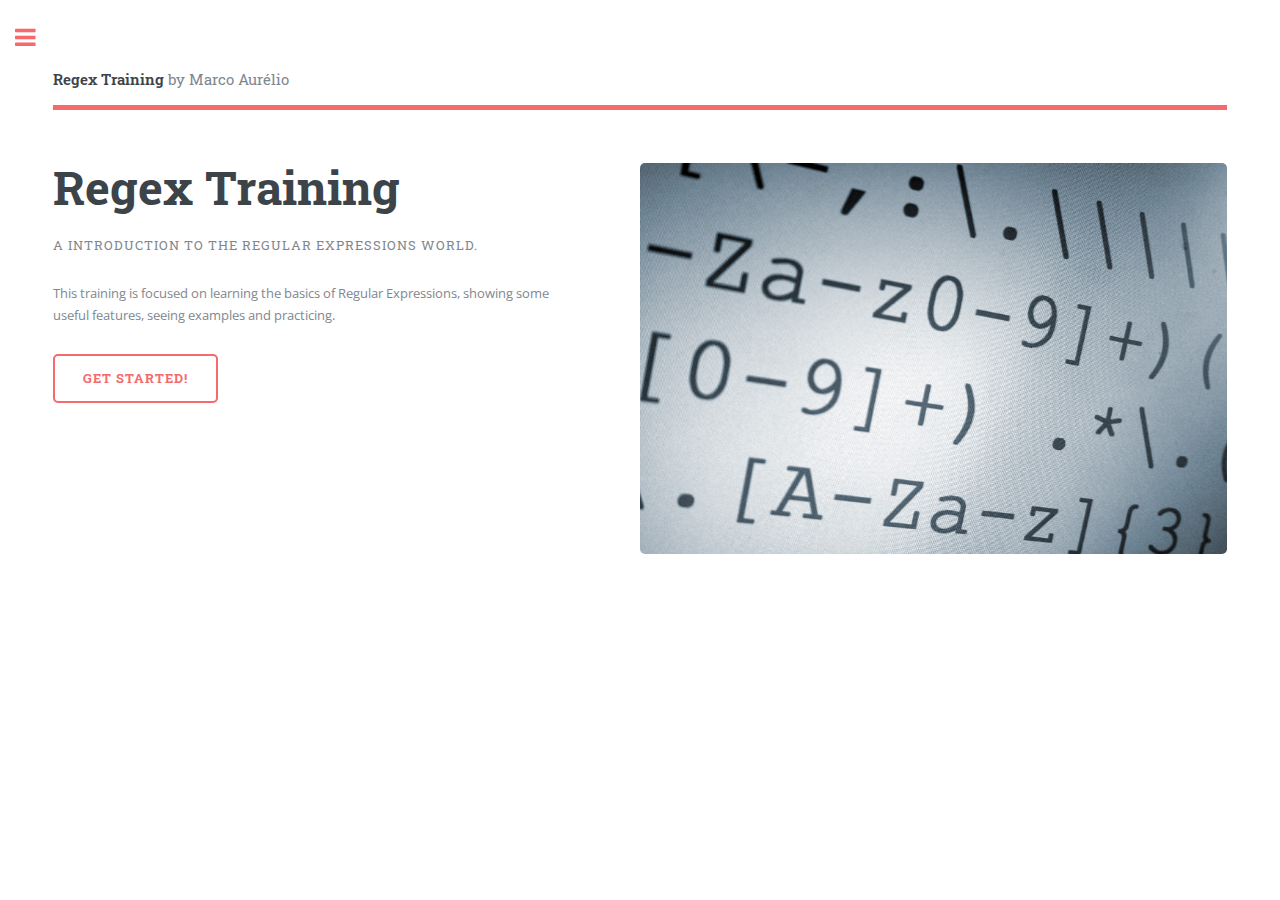
<file: index.html>
<!DOCTYPE HTML>
<html>
	<head>
		<title>Regex Training</title>
		<meta charset="utf-8" />
		<meta name="viewport" content="width=device-width, initial-scale=1, user-scalable=no" />
		<link rel="stylesheet" href="assets/css/main.css" />
	</head>
	<body>

		<!-- Wrapper -->
			<div id="wrapper">

				<!-- Main -->
					<div id="main">
						<div class="inner">

							<!-- Header -->
								<header id="header">
									<div class="logo"><strong>Regex Training</strong> by Marco Aurélio</div>
								</header>

							<!-- Banner -->
								<section id="banner">
									<div class="content">
										<header>
											<h1>Regex Training</h1>
											<p>A introduction to the Regular Expressions world.</p>
										</header>
										<p>This training is focused on learning the basics of Regular Expressions, showing some useful features, seeing examples and practicing.</p>
										<ul class="actions">
											<li><a href="pages/introduction.html" class="button big">Get started!</a></li>
										</ul>
									</div>
									<span class="image object">
										<img src="images/regex.jpg" alt="" />
									</span>
								</section>
						</div>
					</div>

				<!-- Sidebar -->
					<div id="sidebar">
						<div class="inner">

							<!-- Menu -->
								<nav id="menu">
									<header class="major">
										<h2>Menu</h2>
									</header>
									<ul>
										<li><a href="index.html">Home</a></li>
										<li><a href="pages/introduction.html">Introduction</a></li>
										<li>
											<span class="opener">Pattern Matching</span>
											<ul>
												<li><a href="pages/pattern_matching.html#simple_pattern_matching">Simple Pattern Matching</a></li>
												<li><a href="pages/pattern_matching.html#string_literals">String literals and metacharacters</a></li>
												<li><a href="pages/pattern_matching.html#digits">Matching digits</a></li>
												<li><a href="pages/pattern_matching.html#words">Matching words</a></li>
												<li><a href="pages/pattern_matching.html#whitespaces">Matching whitespaces</a></li>
												<li><a href="pages/pattern_matching.html#any_character">Matching any character</a></li>
												<li><a href="pages/pattern_matching.html#character_classes">Character classes and Non-Caracter classes</a></li>
												<li><a href="pages/pattern_matching.html#character_shorthands">Character Shorthands</a></li>
											</ul>
										</li>
										<li>
											<span class="opener">Alternation, Groups and Backreference</span>
											<ul>
												<li><a href="pages/alternation_groups.html#alternation">Alternation</a></li>
												<li><a href="pages/alternation_groups.html#groups">Groups</a></li>
												<li><a href="pages/alternation_groups.html#backreference">Backreference</a></li>
											</ul>
										</li>
										<li>
											<span class="opener">Quantifiers</span>
											<ul>
												<li><a href="pages/quantifiers.html#zero_or_more">Zero or more</a></li>
												<li><a href="pages/quantifiers.html#one_or_more">One or more</a></li>
												<li><a href="pages/quantifiers.html#zero_or_one">Zero or one</a></li>
												<li><a href="pages/quantifiers.html#exact_number">Exact number of times</a></li>
												<li><a href="pages/quantifiers.html#range">Range</a></li>
												<li><a href="pages/quantifiers.html#at_least_n">At least n times</a></li>
											</ul>
										</li>
										<li>
											<span class="opener">Boundaries</span>
											<ul>
												<li><a href="pages/boundaries.html#beginning_end_line">The Beginning and End of a Line</a></li>
												<li><a href="pages/boundaries.html#word_boundaries">Word and Non-word Boundaries</a></li>
											</ul>
										</li>
										<li>
											<span class="opener">Lookarounds</span>
											<ul>
												<li><a href="pages/lokarounds.html#positive_lookahead">Positive Lookahead</a></li>
												<li><a href="pages/lokarounds.html#negative_lookahead">Negative Lookahead</a></li>
												<li><a href="pages/lokarounds.html#positive_lookbehinds">Positive Lookbehinds</a></li>
												<li><a href="pages/lokarounds.html#positive_lookbehinds">Negative Lookbehinds</a></li>
											</ul>
										</li>
										<li><a href="pages/references.html">References</a></li>
									</ul>
								</nav>

							<!-- Section -->
								<section>
									<header class="major">
										<h2>Get in touch</h2>
									</header>
									<ul class="contact">
										<li class="fa-envelope">maurelio@avenuecode.com</li>
										<li class="fa-skype">live:marcauresoar</li>
										<li class="fa-slack">maurelio</li>
									</ul>
								</section>

							<!-- Footer -->
								<footer id="footer">
									<p class="copyright">Design by: <a href="https://html5up.net">HTML5 UP</a>.</p>
								</footer>

						</div>
					</div>

			</div>

		<!-- Scripts -->
			<script src="assets/js/jquery.min.js"></script>
			<script src="assets/js/skel.min.js"></script>
			<script src="assets/js/util.js"></script>
			<script src="assets/js/main.js"></script>

	</body>
</html>
</file>
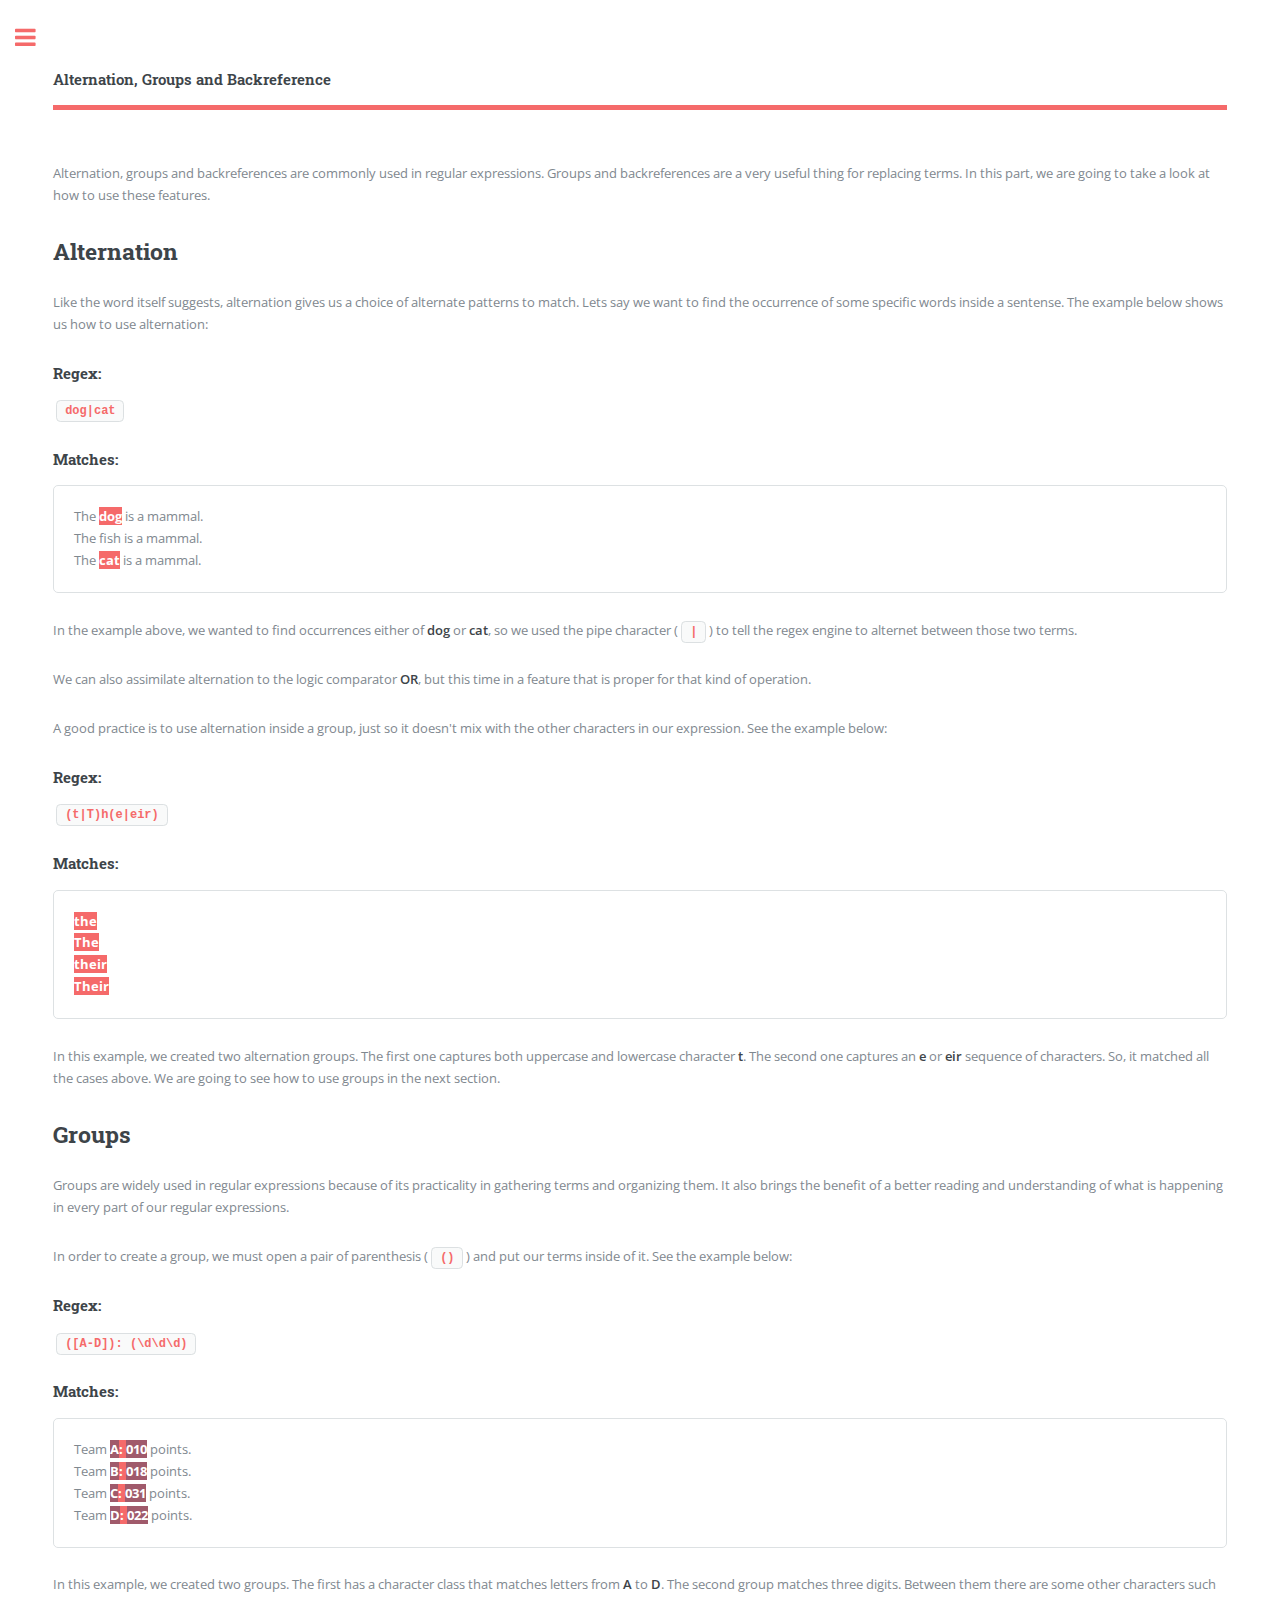
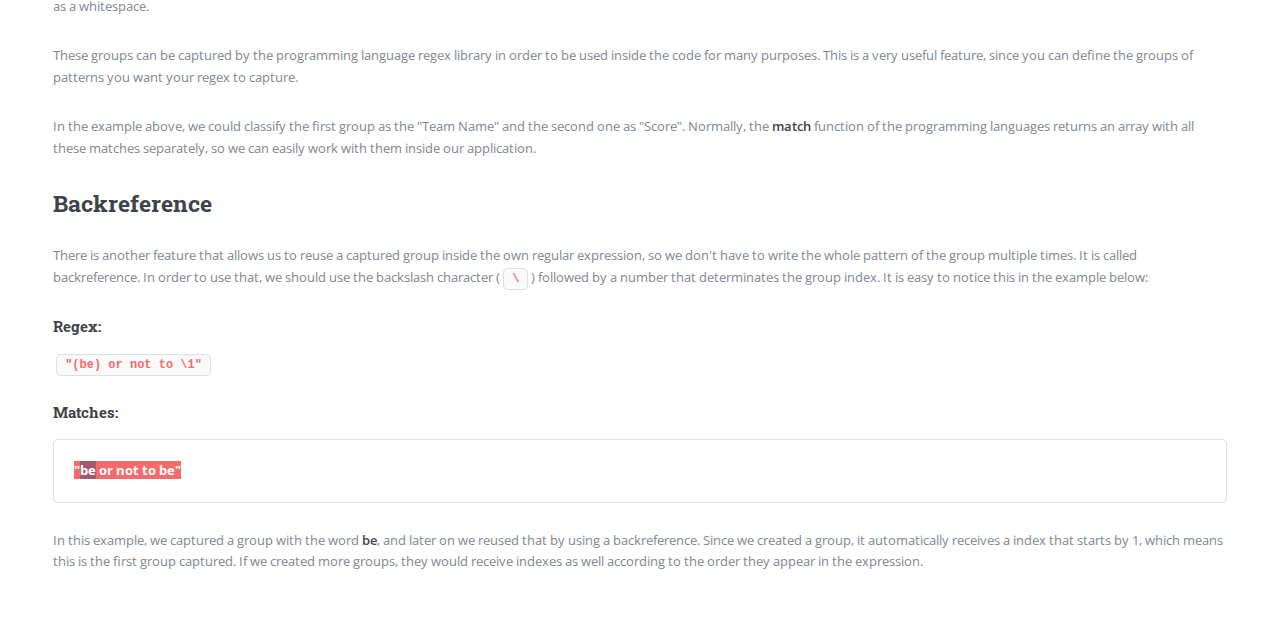
<file: pages/alternation_groups.html>
<!DOCTYPE HTML>
<!--
	Editorial by HTML5 UP
	html5up.net | @ajlkn
	Free for personal and commercial use under the CCA 3.0 license (html5up.net/license)
-->
<html>
	<head>
		<title>Regex Training - Alternation, Groups and Backreferences</title>
		<meta charset="utf-8" />
		<meta name="viewport" content="width=device-width, initial-scale=1, user-scalable=no" />
		<!--[if lte IE 8]><script src="assets/js/ie/html5shiv.js"></script><![endif]-->
		<link rel="stylesheet" href="../assets/css/main.css" />
		<!--[if lte IE 9]><link rel="stylesheet" href="assets/css/ie9.css" /><![endif]-->
		<!--[if lte IE 8]><link rel="stylesheet" href="assets/css/ie8.css" /><![endif]-->
	</head>
	<body>

		<!-- Wrapper -->
			<div id="wrapper">

				<!-- Main -->
					<div id="main">
						<div class="inner">

							<!-- Header -->
								<header id="header">
									<a class="logo"><strong>Alternation, Groups and Backreference</strong></a>
								</header>

								<section>

									<p>Alternation, groups and backreferences are commonly used in regular expressions. Groups and backreferences are a very useful thing for replacing terms. In this part, we are going to take a look at how to use these features.</p>

									<h2 id="alternation">Alternation</h2>
									<p>Like the word itself suggests, alternation gives us a choice of alternate patterns to match. Lets say we want to find the occurrence of some specific words inside a sentense. The example below shows us how to use alternation: </p>

									<h4>Regex:</h4>
									<p><code class="regex">dog|cat</code></p>

									<h4>Matches:</h4>
									<div class="box">
										The <span class="highlighted">dog</span> is a mammal.<br>
										The fish is a mammal.<br>
										The <span class="highlighted">cat</span> is a mammal.
									</div>

									<p>In the example above, we wanted to find occurrences either of <b>dog</b> or <b>cat</b>, so we used the pipe character (<code class="regex">|</code>) to tell the regex engine to alternet between those two terms.</p>
									<p>We can also assimilate alternation to the logic comparator <b>OR</b>, but this time in a feature that is proper for that kind of operation.</p>
									<p>A good practice is to use alternation inside a group, just so it doesn't mix with the other characters in our expression. See the example below: </p>

									<h4>Regex:</h4>
									<p><code class="regex">(t|T)h(e|eir)</code></p>

									<h4>Matches:</h4>
									<div class="box">
										<span class="highlighted">the</span><br>
										<span class="highlighted">The</span><br>
										<span class="highlighted">their</span><br>
										<span class="highlighted">Their</span><br>
									</div>

									<p>In this example, we created two alternation groups. The first one captures both uppercase and lowercase character <b>t</b>. The second one captures an <b>e</b> or <b>eir</b> sequence of characters. So, it matched all the cases above. We are going to see how to use groups in the next section.</p>


									<h2 id="groups">Groups</h2>
									<p>Groups are widely used in regular expressions because of its practicality in gathering terms and organizing them. It also brings the benefit of a better reading and understanding of what is happening in every part of our regular expressions.</p>
									<p>In order to create a group, we must open a pair of parenthesis (<code class="regex">()</code>) and put our terms inside of it. See the example below: </p>

									<h4>Regex:</h4>
									<p><code class="regex">([A-D]): (\d\d\d)</code></p>

									<h4>Matches:</h4>
									<div class="box">
										Team <span class="highlighted"><b>A</b>: <b>010</b></span> points.<br>
										Team <span class="highlighted"><b>B</b>: <b>018</b></span> points.<br>
										Team <span class="highlighted"><b>C</b>: <b>031</b></span> points.<br>
										Team <span class="highlighted"><b>D</b>: <b>022</b></span> points.<br>
									</div>

									<p>In this example, we created two groups. The first has a character class that matches letters from <b>A</b> to <b>D</b>. The second group matches three digits. Between them there are some other characters such as a whitespace.</p>
									<p>These groups can be captured by the programming language regex library in order to be used inside the code for many purposes. This is a very useful feature, since you can define the groups of patterns you want your regex to capture.</p>
									<p>In the example above, we could classify the first group as the "Team Name" and the second one as "Score". Normally, the <b>match</b> function of the programming languages returns an array with all these matches separately, so we can easily work with them inside our application.</p>


									<h2 id="backreference">Backreference</h2>
									<p>There is another feature that allows us to reuse a captured group inside the own regular expression, so we don't have to write the whole pattern of the group multiple times. It is called backreference. In order to use that, we should use the backslash character (<code class="regex">\</code>) followed by a number that determinates the group index. It is easy to notice this in the example below:</p>

									<h4>Regex:</h4>
									<p><code class="regex">"(be) or not to \1"</code></p>

									<h4>Matches:</h4>
									<div class="box">
										<span class="highlighted">"<b>be</b> or not to be"</span>
									</div>

									<p>In this example, we captured a group with the word <b>be</b>, and later on we reused that by using a backreference. Since we created a group, it automatically receives a index that starts by 1, which means this is the first group captured. If we created more groups, they would receive indexes as well according to the order they appear in the expression. </p>


								</section>



						</div>
					</div>

				

				<!-- Sidebar -->
					<div id="sidebar">
						<div class="inner">

							<!-- Menu -->
								<nav id="menu">
									<header class="major">
										<h2>Menu</h2>
									</header>
									<ul>
										<li><a href="../index.html">Home</a></li>
										<li><a href="../pages/introduction.html">Introduction</a></li>
										<li>
											<span class="opener">Pattern Matching</span>
											<ul>
												<li><a href="../pages/pattern_matching.html#simple_pattern_matching">Simple Pattern Matching</a></li>
												<li><a href="../pages/pattern_matching.html#string_literals">String literals and metacharacters</a></li>
												<li><a href="../pages/pattern_matching.html#digits">Matching digits</a></li>
												<li><a href="../pages/pattern_matching.html#words">Matching words</a></li>
												<li><a href="../pages/pattern_matching.html#whitespaces">Matching whitespaces</a></li>
												<li><a href="../pages/pattern_matching.html#any_character">Matching any character</a></li>
												<li><a href="../pages/pattern_matching.html#character_classes">Character classes and Non-Caracter classes</a></li>
												<li><a href="../pages/pattern_matching.html#character_shorthands">Character Shorthands</a></li>
											</ul>
										</li>
										<li>
											<span class="opener">Alternation, Groups and Backreference</span>
											<ul>
												<li><a href="../pages/alternation_groups.html#alternation">Alternation</a></li>
												<li><a href="../pages/alternation_groups.html#groups">Groups</a></li>
												<li><a href="../pages/alternation_groups.html#backreference">Backreference</a></li>
											</ul>
										</li>
										<li>
											<span class="opener">Quantifiers</span>
											<ul>
												<li><a href="../pages/quantifiers.html#zero_or_more">Zero or more</a></li>
												<li><a href="../pages/quantifiers.html#one_or_more">One or more</a></li>
												<li><a href="../pages/quantifiers.html#zero_or_one">Zero or one</a></li>
												<li><a href="../pages/quantifiers.html#exact_number">Exact number of times</a></li>
												<li><a href="../pages/quantifiers.html#range">Range</a></li>
												<li><a href="../pages/quantifiers.html#at_least_n">At least n times</a></li>
											</ul>
										</li>
										<li>
											<span class="opener">Boundaries</span>
											<ul>
												<li><a href="../pages/boundaries.html#beginning_end_line">The Beginning and End of a Line</a></li>
												<li><a href="../pages/boundaries.html#word_boundaries">Word and Non-word Boundaries</a></li>
											</ul>
										</li>
										<li>
											<span class="opener">Lookarounds</span>
											<ul>
												<li><a href="../pages/lokarounds.html#positive_lookahead">Positive Lookahead</a></li>
												<li><a href="../pages/lokarounds.html#negative_lookahead">Negative Lookahead</a></li>
												<li><a href="../pages/lokarounds.html#positive_lookbehinds">Positive Lookbehinds</a></li>
												<li><a href="../pages/lokarounds.html#positive_lookbehinds">Negative Lookbehinds</a></li>
											</ul>
										</li>
										<li><a href="../pages/references.html">References</a></li>
									</ul>
								</nav>

							<!-- Section -->
								<section>
									<header class="major">
										<h2>Get in touch</h2>
									</header>
									<ul class="contact">
										<li class="fa-envelope">maurelio@avenuecode.com</li>
										<li class="fa-skype">live:marcauresoar</li>
										<li class="fa-slack">maurelio</li>
									</ul>
								</section>

							<!-- Footer -->
								<footer id="footer">
									<p class="copyright">Design by: <a href="https://html5up.net">HTML5 UP</a>.</p>
								</footer>

						</div>
					</div>

			</div>

		<!-- Scripts -->
			<script src="../assets/js/jquery.min.js"></script>
			<script src="../assets/js/skel.min.js"></script>
			<script src="../assets/js/util.js"></script>
			<!--[if lte IE 8]><script src="assets/js/ie/respond.min.js"></script><![endif]-->
			<script src="../assets/js/main.js"></script>

	</body>
</html>
</file>
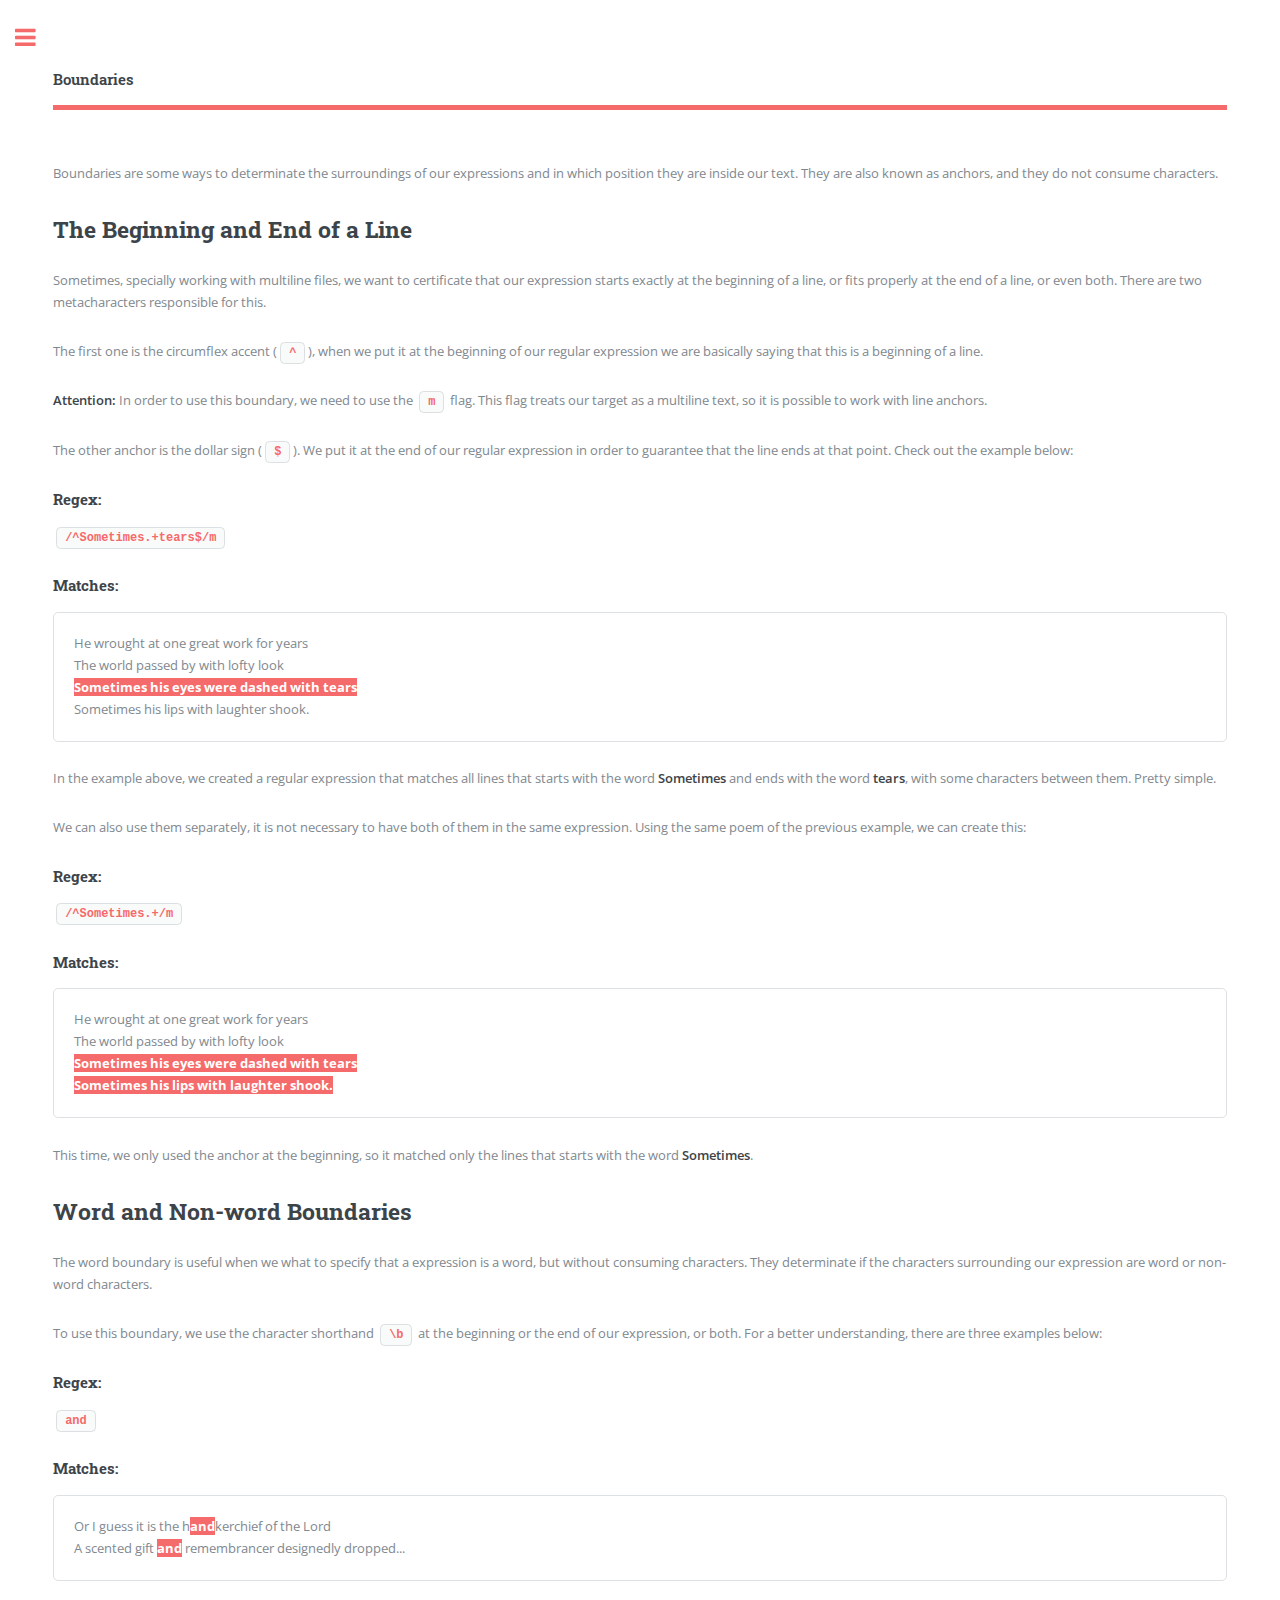
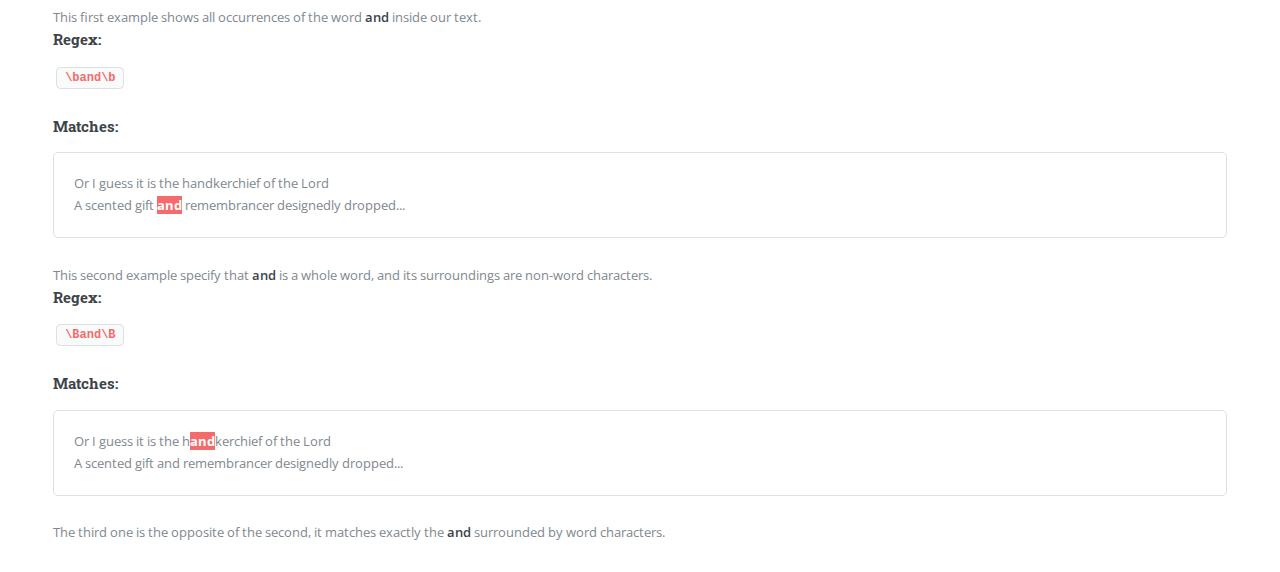
<file: pages/boundaries.html>
<!DOCTYPE HTML>
<!--
	Editorial by HTML5 UP
	html5up.net | @ajlkn
	Free for personal and commercial use under the CCA 3.0 license (html5up.net/license)
-->
<html>
<head>
    <title>Regex Training - Boundaries</title>
    <meta charset="utf-8" />
    <meta name="viewport" content="width=device-width, initial-scale=1, user-scalable=no" />
    <!--[if lte IE 8]><script src="assets/js/ie/html5shiv.js"></script><![endif]-->
    <link rel="stylesheet" href="../assets/css/main.css" />
    <!--[if lte IE 9]><link rel="stylesheet" href="assets/css/ie9.css" /><![endif]-->
    <!--[if lte IE 8]><link rel="stylesheet" href="assets/css/ie8.css" /><![endif]-->
</head>
<body>

<!-- Wrapper -->
<div id="wrapper">

    <!-- Main -->
    <div id="main">
        <div class="inner">

            <!-- Header -->
            <header id="header">
                <a class="logo"><strong>Boundaries</strong></a>
            </header>

            <section>
                <p>Boundaries are some ways to determinate the surroundings of our expressions and in which position they are inside our text. They are also known as anchors, and they do not consume characters.</p>

                <h2 id="beginning_end_line">The Beginning and End of a Line</h2>
                <p>Sometimes, specially working with multiline files, we want to certificate that our expression starts exactly at the beginning of a line, or fits properly at the end of a line, or even both. There are two metacharacters responsible for this.</p>
                <p>The first one is the circumflex accent (<code class="regex">^</code>), when we put it at the beginning of our regular expression we are basically saying that this is a beginning of a line.</p>
                <p><b>Attention:</b> In order to use this boundary, we need to use the <code class="regex">m</code> flag. This flag treats our target as a multiline text, so it is possible to work with line anchors.</p>
                <p>The other anchor is the dollar sign (<code class="regex">$</code>). We put it at the end of our regular expression in order to guarantee that the line ends at that point. Check out the example below:</p>

                <h4>Regex:</h4>
                <p><code class="regex">/^Sometimes.+tears$/m</code></p>

                <h4>Matches:</h4>
                <div class="box">
                    He wrought at one great work for years<br>
                    The world passed by with lofty look<br>
                    <span class="highlighted">Sometimes his eyes were dashed with tears</span><br>
                    Sometimes his lips with laughter shook.
                </div>

                <p>In the example above, we created a regular expression that matches all lines that starts with the word <b>Sometimes</b> and ends with the word <b>tears</b>, with some characters between them. Pretty simple.</p>
                <p>We can also use them separately, it is not necessary to have both of them in the same expression. Using the same poem of the previous example, we can create this:</p>

                <h4>Regex:</h4>
                <p><code class="regex">/^Sometimes.+/m</code></p>

                <h4>Matches:</h4>
                <div class="box">
                    He wrought at one great work for years<br>
                    The world passed by with lofty look<br>
                    <span class="highlighted">Sometimes his eyes were dashed with tears</span><br>
                    <span class="highlighted">Sometimes his lips with laughter shook.</span>
                </div>

                <p>This time, we only used the anchor at the beginning, so it matched only the lines that starts with the word <b>Sometimes</b>.</p>


                <h2 id="word_boundaries">Word and Non-word Boundaries</h2>
                <p>The word boundary is useful when we what to specify that a expression is a word, but without consuming characters. They determinate if the characters surrounding our expression are word or non-word characters.</p>
                <p>To use this boundary, we use the character shorthand <code class="regex">\b</code> at the beginning or the end of our expression, or both. For a better understanding, there are three examples below:</p>

                <h4>Regex:</h4>
                <p><code class="regex">and</code></p>

                <h4>Matches:</h4>
                <div class="box">
                    Or I guess it is the h<span class="highlighted">and</span>kerchief of the Lord<br>
                    A scented gift <span class="highlighted">and</span> remembrancer designedly dropped...
                </div>

                This first example shows all occurrences of the word <b>and</b> inside our text.

                <h4>Regex:</h4>
                <p><code class="regex">\band\b</code></p>

                <h4>Matches:</h4>
                <div class="box">
                    Or I guess it is the handkerchief of the Lord<br>
                    A scented gift <span class="highlighted">and</span> remembrancer designedly dropped...
                </div>

                This second example specify that <b>and</b> is a whole word, and its surroundings are non-word characters.

                <h4>Regex:</h4>
                <p><code class="regex">\Band\B</code></p>

                <h4>Matches:</h4>
                <div class="box">
                    Or I guess it is the h<span class="highlighted">and</span>kerchief of the Lord<br>
                    A scented gift and remembrancer designedly dropped...
                </div>

                The third one is the opposite of the second, it matches exactly the <b>and</b> surrounded by word characters.

            </section>



        </div>
    </div>



    <!-- Sidebar -->
    <div id="sidebar">
        <div class="inner">

            <!-- Menu -->
            <nav id="menu">
                <header class="major">
                    <h2>Menu</h2>
                </header>
                <ul>
                    <li><a href="../index.html">Home</a></li>
                    <li><a href="../pages/introduction.html">Introduction</a></li>
                    <li>
                        <span class="opener">Pattern Matching</span>
                        <ul>
                            <li><a href="../pages/pattern_matching.html#simple_pattern_matching">Simple Pattern Matching</a></li>
                            <li><a href="../pages/pattern_matching.html#string_literals">String literals and metacharacters</a></li>
                            <li><a href="../pages/pattern_matching.html#digits">Matching digits</a></li>
                            <li><a href="../pages/pattern_matching.html#words">Matching words</a></li>
                            <li><a href="../pages/pattern_matching.html#whitespaces">Matching whitespaces</a></li>
                            <li><a href="../pages/pattern_matching.html#any_character">Matching any character</a></li>
                            <li><a href="../pages/pattern_matching.html#character_classes">Character classes and Non-Caracter classes</a></li>
                            <li><a href="../pages/pattern_matching.html#character_shorthands">Character Shorthands</a></li>
                        </ul>
                    </li>
                    <li>
                        <span class="opener">Alternation, Groups and Backreference</span>
                        <ul>
                            <li><a href="../pages/alternation_groups.html#alternation">Alternation</a></li>
                            <li><a href="../pages/alternation_groups.html#groups">Groups</a></li>
                            <li><a href="../pages/alternation_groups.html#backreference">Backreference</a></li>
                        </ul>
                    </li>
                    <li>
                        <span class="opener">Quantifiers</span>
                        <ul>
                            <li><a href="../pages/quantifiers.html#zero_or_more">Zero or more</a></li>
                            <li><a href="../pages/quantifiers.html#one_or_more">One or more</a></li>
                            <li><a href="../pages/quantifiers.html#zero_or_one">Zero or one</a></li>
                            <li><a href="../pages/quantifiers.html#exact_number">Exact number of times</a></li>
                            <li><a href="../pages/quantifiers.html#range">Range</a></li>
                            <li><a href="../pages/quantifiers.html#at_least_n">At least n times</a></li>
                        </ul>
                    </li>
                    <li>
                        <span class="opener">Boundaries</span>
                        <ul>
                            <li><a href="../pages/boundaries.html#beginning_end_line">The Beginning and End of a Line</a></li>
                            <li><a href="../pages/boundaries.html#word_boundaries">Word and Non-word Boundaries</a></li>
                        </ul>
                    </li>
                    <li>
                        <span class="opener">Lookarounds</span>
                        <ul>
                            <li><a href="../pages/lokarounds.html#positive_lookahead">Positive Lookahead</a></li>
                            <li><a href="../pages/lokarounds.html#negative_lookahead">Negative Lookahead</a></li>
                            <li><a href="../pages/lokarounds.html#positive_lookbehinds">Positive Lookbehinds</a></li>
                            <li><a href="../pages/lokarounds.html#positive_lookbehinds">Negative Lookbehinds</a></li>
                        </ul>
                    </li>
                    <li><a href="../pages/references.html">References</a></li>
                </ul>
            </nav>

            <!-- Section -->
            <section>
                <header class="major">
                    <h2>Get in touch</h2>
                </header>
                <ul class="contact">
                    <li class="fa-envelope">maurelio@avenuecode.com</li>
                    <li class="fa-skype">live:marcauresoar</li>
                    <li class="fa-slack">maurelio</li>
                </ul>
            </section>

            <!-- Footer -->
            <footer id="footer">
                <p class="copyright">Design by: <a href="https://html5up.net">HTML5 UP</a>.</p>
            </footer>

        </div>
    </div>

</div>

<!-- Scripts -->
<script src="../assets/js/jquery.min.js"></script>
<script src="../assets/js/skel.min.js"></script>
<script src="../assets/js/util.js"></script>
<!--[if lte IE 8]><script src="assets/js/ie/respond.min.js"></script><![endif]-->
<script src="../assets/js/main.js"></script>

</body>
</html>
</file>
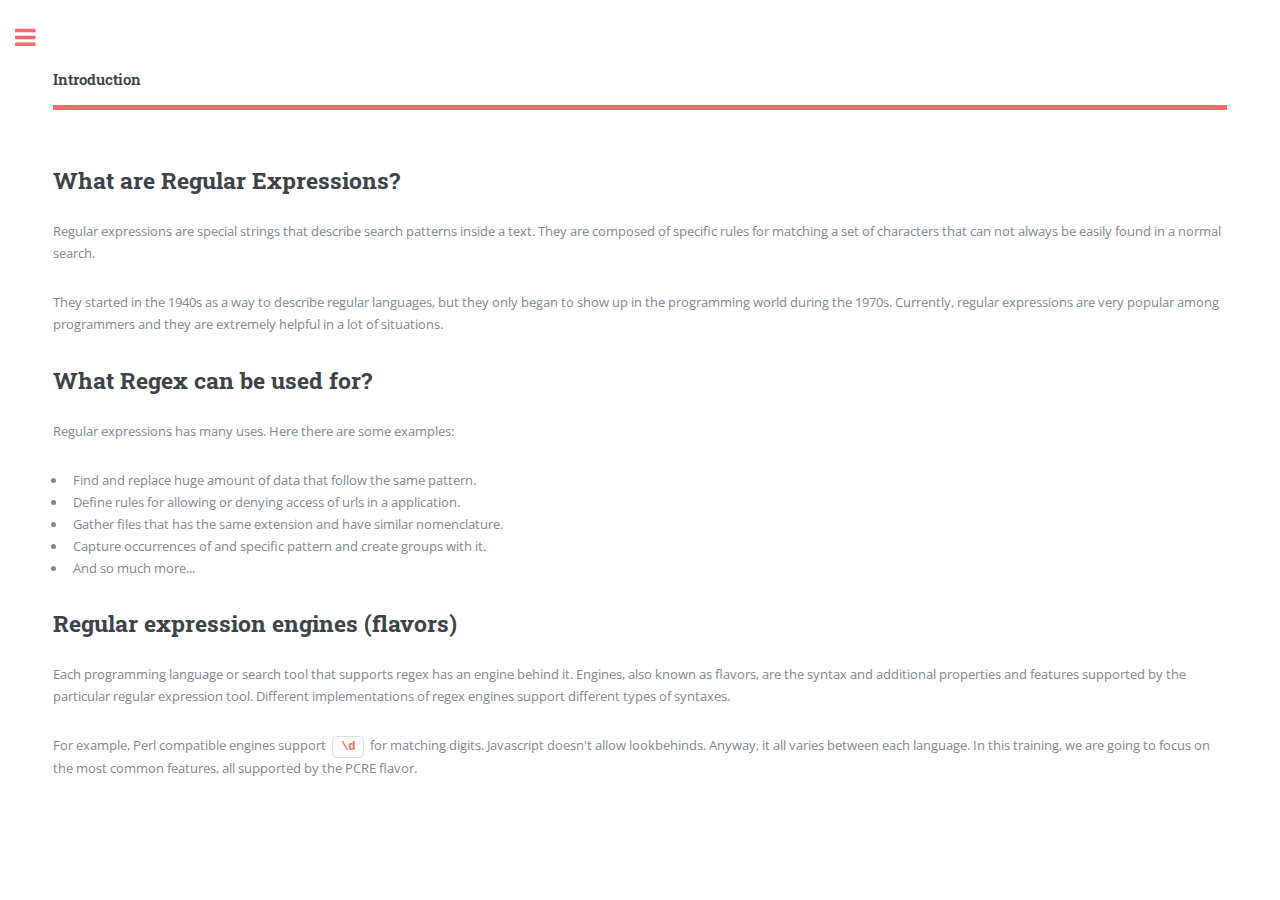
<file: pages/introduction.html>
<!DOCTYPE HTML>
<!--
	Editorial by HTML5 UP
	html5up.net | @ajlkn
	Free for personal and commercial use under the CCA 3.0 license (html5up.net/license)
-->
<html>
	<head>
		<title>Regex Training - Introduction</title>
		<meta charset="utf-8" />
		<meta name="viewport" content="width=device-width, initial-scale=1, user-scalable=no" />
		<!--[if lte IE 8]><script src="assets/js/ie/html5shiv.js"></script><![endif]-->
		<link rel="stylesheet" href="../assets/css/main.css" />
		<!--[if lte IE 9]><link rel="stylesheet" href="assets/css/ie9.css" /><![endif]-->
		<!--[if lte IE 8]><link rel="stylesheet" href="assets/css/ie8.css" /><![endif]-->
	</head>
	<body>

		<!-- Wrapper -->
			<div id="wrapper">

				<!-- Main -->
					<div id="main">
						<div class="inner">

							<!-- Header -->
								<header id="header">
									<a class="logo"><strong>Introduction</strong></a>
								</header>

							<!-- Content -->
								<section>

									<h2>What are Regular Expressions?</h2>
									<p>Regular expressions are special strings that describe search patterns inside a text. They are composed of specific rules for matching a set of characters that can not always be easily found in a normal search.</p>
									<p>They started in the 1940s as a way to describe regular languages, but they only began to show up in the programming world during the 1970s. Currently, regular expressions are very popular among programmers and they are extremely helpful in a lot of situations.</p>

									<h2>What Regex can be used for?</h2>
									<p>Regular expressions has many uses. Here there are some examples:</p>
									<ul>
										<li>Find and replace huge amount of data that follow the same pattern.</li>
										<li>Define rules for allowing or denying access of urls in a application.</li>
										<li>Gather files that has the same extension and have similar nomenclature.</li>
										<li>Capture occurrences of and specific pattern and create groups with it.</li>
										<li>And so much more...</li>
									</ul>

									<h2>Regular expression engines (flavors)</h2>
									<p>Each programming language or search tool that supports regex has an engine behind it. Engines, also known as flavors, are the syntax and additional properties and features supported by the particular regular expression tool. Different implementations of regex engines support different types of syntaxes.</p>
									<p>For example, Perl compatible engines support <code class="regex">\d</code> for matching digits. Javascript doesn't allow lookbehinds. Anyway, it all varies between each language. In this training, we are going to focus on the most common features, all supported by the PCRE flavor.</p>

								</section>


						</div>
					</div>

				<!-- Sidebar -->
					<div id="sidebar">
						<div class="inner">

							<!-- Menu -->
								<nav id="menu">
									<header class="major">
										<h2>Menu</h2>
									</header>
									<ul>
										<li><a href="../index.html">Home</a></li>
										<li><a href="../pages/introduction.html">Introduction</a></li>
										<li>
											<span class="opener">Pattern Matching</span>
											<ul>
												<li><a href="../pages/pattern_matching.html#simple_pattern_matching">Simple Pattern Matching</a></li>
												<li><a href="../pages/pattern_matching.html#string_literals">String literals and metacharacters</a></li>
												<li><a href="../pages/pattern_matching.html#digits">Matching digits</a></li>
												<li><a href="../pages/pattern_matching.html#words">Matching words</a></li>
												<li><a href="../pages/pattern_matching.html#whitespaces">Matching whitespaces</a></li>
												<li><a href="../pages/pattern_matching.html#any_character">Matching any character</a></li>
												<li><a href="../pages/pattern_matching.html#character_classes">Character classes and Non-Caracter classes</a></li>
												<li><a href="../pages/pattern_matching.html#character_shorthands">Character Shorthands</a></li>
											</ul>
										</li>
										<li>
											<span class="opener">Alternation, Groups and Backreference</span>
											<ul>
												<li><a href="../pages/alternation_groups.html#alternation">Alternation</a></li>
												<li><a href="../pages/alternation_groups.html#groups">Groups</a></li>
												<li><a href="../pages/alternation_groups.html#backreference">Backreference</a></li>
											</ul>
										</li>
										<li>
											<span class="opener">Quantifiers</span>
											<ul>
												<li><a href="../pages/quantifiers.html#zero_or_more">Zero or more</a></li>
												<li><a href="../pages/quantifiers.html#one_or_more">One or more</a></li>
												<li><a href="../pages/quantifiers.html#zero_or_one">Zero or one</a></li>
												<li><a href="../pages/quantifiers.html#exact_number">Exact number of times</a></li>
												<li><a href="../pages/quantifiers.html#range">Range</a></li>
												<li><a href="../pages/quantifiers.html#at_least_n">At least n times</a></li>
											</ul>
										</li>
										<li>
											<span class="opener">Boundaries</span>
											<ul>
												<li><a href="../pages/boundaries.html#beginning_end_line">The Beginning and End of a Line</a></li>
												<li><a href="../pages/boundaries.html#word_boundaries">Word and Non-word Boundaries</a></li>
											</ul>
										</li>
										<li>
											<span class="opener">Lookarounds</span>
											<ul>
												<li><a href="../pages/lokarounds.html#positive_lookahead">Positive Lookahead</a></li>
												<li><a href="../pages/lokarounds.html#negative_lookahead">Negative Lookahead</a></li>
												<li><a href="../pages/lokarounds.html#positive_lookbehinds">Positive Lookbehinds</a></li>
												<li><a href="../pages/lokarounds.html#positive_lookbehinds">Negative Lookbehinds</a></li>
											</ul>
										</li>
										<li><a href="../pages/references.html">References</a></li>
									</ul>
								</nav>

							<!-- Section -->
								<section>
									<header class="major">
										<h2>Get in touch</h2>
									</header>
									<ul class="contact">
										<li class="fa-envelope">maurelio@avenuecode.com</li>
										<li class="fa-skype">live:marcauresoar</li>
										<li class="fa-slack">maurelio</li>
									</ul>
								</section>

							<!-- Footer -->
								<footer id="footer">
									<p class="copyright">Design by: <a href="https://html5up.net">HTML5 UP</a>.</p>
								</footer>

						</div>
					</div>
			</div>

		<!-- Scripts -->
			<script src="../assets/js/jquery.min.js"></script>
			<script src="../assets/js/skel.min.js"></script>
			<script src="../assets/js/util.js"></script>
			<!--[if lte IE 8]><script src="assets/js/ie/respond.min.js"></script><![endif]-->
			<script src="../assets/js/main.js"></script>

	</body>
</html>
</file>
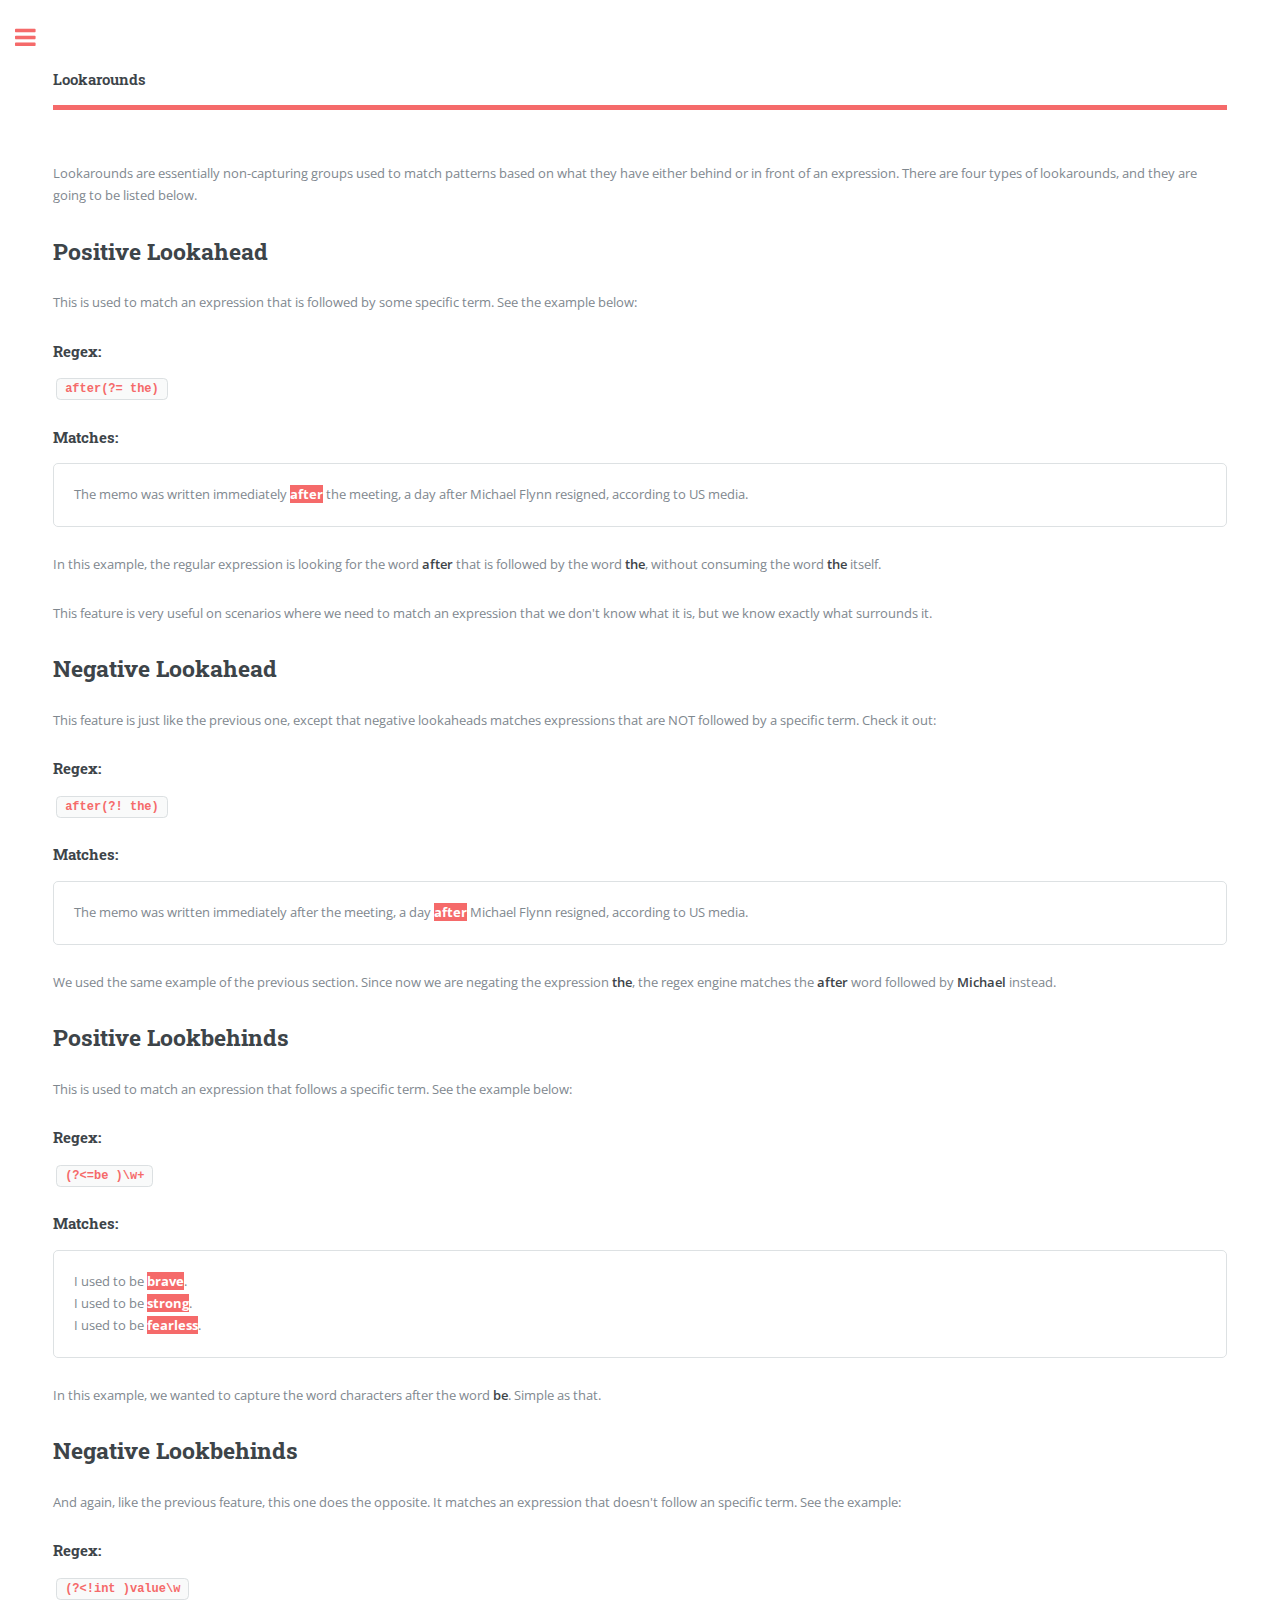
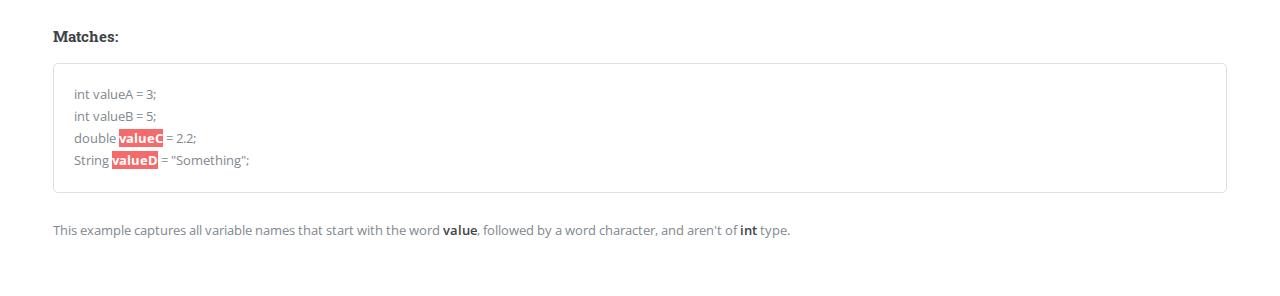
<file: pages/lokarounds.html>
<!DOCTYPE HTML>
<!--
	Editorial by HTML5 UP
	html5up.net | @ajlkn
	Free for personal and commercial use under the CCA 3.0 license (html5up.net/license)
-->
<html>
<head>
    <title>Regex Training - Lookarounds</title>
    <meta charset="utf-8" />
    <meta name="viewport" content="width=device-width, initial-scale=1, user-scalable=no" />
    <!--[if lte IE 8]><script src="assets/js/ie/html5shiv.js"></script><![endif]-->
    <link rel="stylesheet" href="../assets/css/main.css" />
    <!--[if lte IE 9]><link rel="stylesheet" href="assets/css/ie9.css" /><![endif]-->
    <!--[if lte IE 8]><link rel="stylesheet" href="assets/css/ie8.css" /><![endif]-->
</head>
<body>

<!-- Wrapper -->
<div id="wrapper">

    <!-- Main -->
    <div id="main">
        <div class="inner">

            <!-- Header -->
            <header id="header">
                <a class="logo"><strong>Lookarounds</strong></a>
            </header>

            <section>
                <p>Lookarounds are essentially non-capturing groups used to match patterns based on what they have either behind or in front of an expression. There are four types of lookarounds, and they are going to be listed below.</p>

                <h2 id="positive_lookahead">Positive Lookahead</h2>
                <p>This is used to match an expression that is followed by some specific term. See the example below: </p>

                <h4>Regex:</h4>
                <p><code class="regex">after(?= the)</code></p>

                <h4>Matches:</h4>
                <div class="box">
                    The memo was written immediately <span class="highlighted">after</span> the meeting, a day after Michael Flynn resigned, according to US media.
                </div>

                <p>In this example, the regular expression is looking for the word <b>after</b> that is followed by the word <b>the</b>, without consuming the word <b>the</b> itself.</p>
                <p>This feature is very useful on scenarios where we need to match an expression that we don't know what it is, but we know exactly what surrounds it.</p>

                <h2 id="negative_lookahead">Negative Lookahead</h2>
                <p>This feature is just like the previous one, except that negative lookaheads matches expressions that are NOT followed by a specific term. Check it out: </p>

                <h4>Regex:</h4>
                <p><code class="regex">after(?! the)</code></p>

                <h4>Matches:</h4>
                <div class="box">
                    The memo was written immediately after the meeting, a day <span class="highlighted">after</span> Michael Flynn resigned, according to US media.
                </div>

                <p>We used the same example of the previous section. Since now we are negating the expression <b>the</b>, the regex engine matches the <b>after</b> word followed by <b>Michael</b> instead.</p>


                <h2 id="positive_lookbehinds">Positive Lookbehinds</h2>
                <p>This is used to match an expression that follows a specific term. See the example below: </p>

                <h4>Regex:</h4>
                <p><code class="regex">(?<=be )\w+</code></p>

                <h4>Matches:</h4>
                <div class="box">
                    I used to be <span class="highlighted">brave</span>.<br>
                    I used to be <span class="highlighted">strong</span>.<br>
                    I used to be <span class="highlighted">fearless</span>.
                </div>

                <p>In this example, we wanted to capture the word characters after the word <b>be</b>. Simple as that.</p>


                <h2 id="negative_lookbehinds">Negative Lookbehinds</h2>
                <p>And again, like the previous feature, this one does the opposite. It matches an expression that doesn't follow an specific term. See the example: </p>

                <h4>Regex:</h4>
                <p><code class="regex">(?<&#33;int )value\w</code></p>

                <h4>Matches:</h4>
                <div class="box">
                    int valueA = 3;<br>
                    int valueB = 5;<br>
                    double <span class="highlighted">valueC</span> = 2.2;<br>
                    String <span class="highlighted">valueD</span> = "Something";
                </div>

                <p>This example captures all variable names that start with the word <b>value</b>, followed by a word character, and aren't of <b>int</b> type.</p>


            </section>



        </div>
    </div>



    <!-- Sidebar -->
    <div id="sidebar">
        <div class="inner">

            <!-- Menu -->
            <nav id="menu">
                <header class="major">
                    <h2>Menu</h2>
                </header>
                <ul>
                    <li><a href="../index.html">Home</a></li>
                    <li><a href="../pages/introduction.html">Introduction</a></li>
                    <li>
                        <span class="opener">Pattern Matching</span>
                        <ul>
                            <li><a href="../pages/pattern_matching.html#simple_pattern_matching">Simple Pattern Matching</a></li>
                            <li><a href="../pages/pattern_matching.html#string_literals">String literals and metacharacters</a></li>
                            <li><a href="../pages/pattern_matching.html#digits">Matching digits</a></li>
                            <li><a href="../pages/pattern_matching.html#words">Matching words</a></li>
                            <li><a href="../pages/pattern_matching.html#whitespaces">Matching whitespaces</a></li>
                            <li><a href="../pages/pattern_matching.html#any_character">Matching any character</a></li>
                            <li><a href="../pages/pattern_matching.html#character_classes">Character classes and Non-Caracter classes</a></li>
                            <li><a href="../pages/pattern_matching.html#character_shorthands">Character Shorthands</a></li>
                        </ul>
                    </li>
                    <li>
                        <span class="opener">Alternation, Groups and Backreference</span>
                        <ul>
                            <li><a href="../pages/alternation_groups.html#alternation">Alternation</a></li>
                            <li><a href="../pages/alternation_groups.html#groups">Groups</a></li>
                            <li><a href="../pages/alternation_groups.html#backreference">Backreference</a></li>
                        </ul>
                    </li>
                    <li>
                        <span class="opener">Quantifiers</span>
                        <ul>
                            <li><a href="../pages/quantifiers.html#zero_or_more">Zero or more</a></li>
                            <li><a href="../pages/quantifiers.html#one_or_more">One or more</a></li>
                            <li><a href="../pages/quantifiers.html#zero_or_one">Zero or one</a></li>
                            <li><a href="../pages/quantifiers.html#exact_number">Exact number of times</a></li>
                            <li><a href="../pages/quantifiers.html#range">Range</a></li>
                            <li><a href="../pages/quantifiers.html#at_least_n">At least n times</a></li>
                        </ul>
                    </li>
                    <li>
                        <span class="opener">Boundaries</span>
                        <ul>
                            <li><a href="../pages/boundaries.html#beginning_end_line">The Beginning and End of a Line</a></li>
                            <li><a href="../pages/boundaries.html#word_boundaries">Word and Non-word Boundaries</a></li>
                        </ul>
                    </li>
                    <li>
                        <span class="opener">Lookarounds</span>
                        <ul>
                            <li><a href="../pages/lokarounds.html#positive_lookahead">Positive Lookahead</a></li>
                            <li><a href="../pages/lokarounds.html#negative_lookahead">Negative Lookahead</a></li>
                            <li><a href="../pages/lokarounds.html#positive_lookbehinds">Positive Lookbehinds</a></li>
                            <li><a href="../pages/lokarounds.html#positive_lookbehinds">Negative Lookbehinds</a></li>
                        </ul>
                    </li>
                    <li><a href="../pages/finishings.html">Finishings</a></li>
                </ul>
            </nav>

            <!-- Section -->
            <section>
                <header class="major">
                    <h2>Get in touch</h2>
                </header>
                <ul class="contact">
                    <li class="fa-envelope">maurelio@avenuecode.com</li>
                    <li class="fa-skype">live:marcauresoar</li>
                    <li class="fa-slack">maurelio</li>
                </ul>
            </section>

            <!-- Footer -->
            <footer id="footer">
                <p class="copyright">Design by: <a href="https://html5up.net">HTML5 UP</a>.</p>
            </footer>

        </div>
    </div>

</div>

<!-- Scripts -->
<script src="../assets/js/jquery.min.js"></script>
<script src="../assets/js/skel.min.js"></script>
<script src="../assets/js/util.js"></script>
<!--[if lte IE 8]><script src="assets/js/ie/respond.min.js"></script><![endif]-->
<script src="../assets/js/main.js"></script>

</body>
</html>
</file>
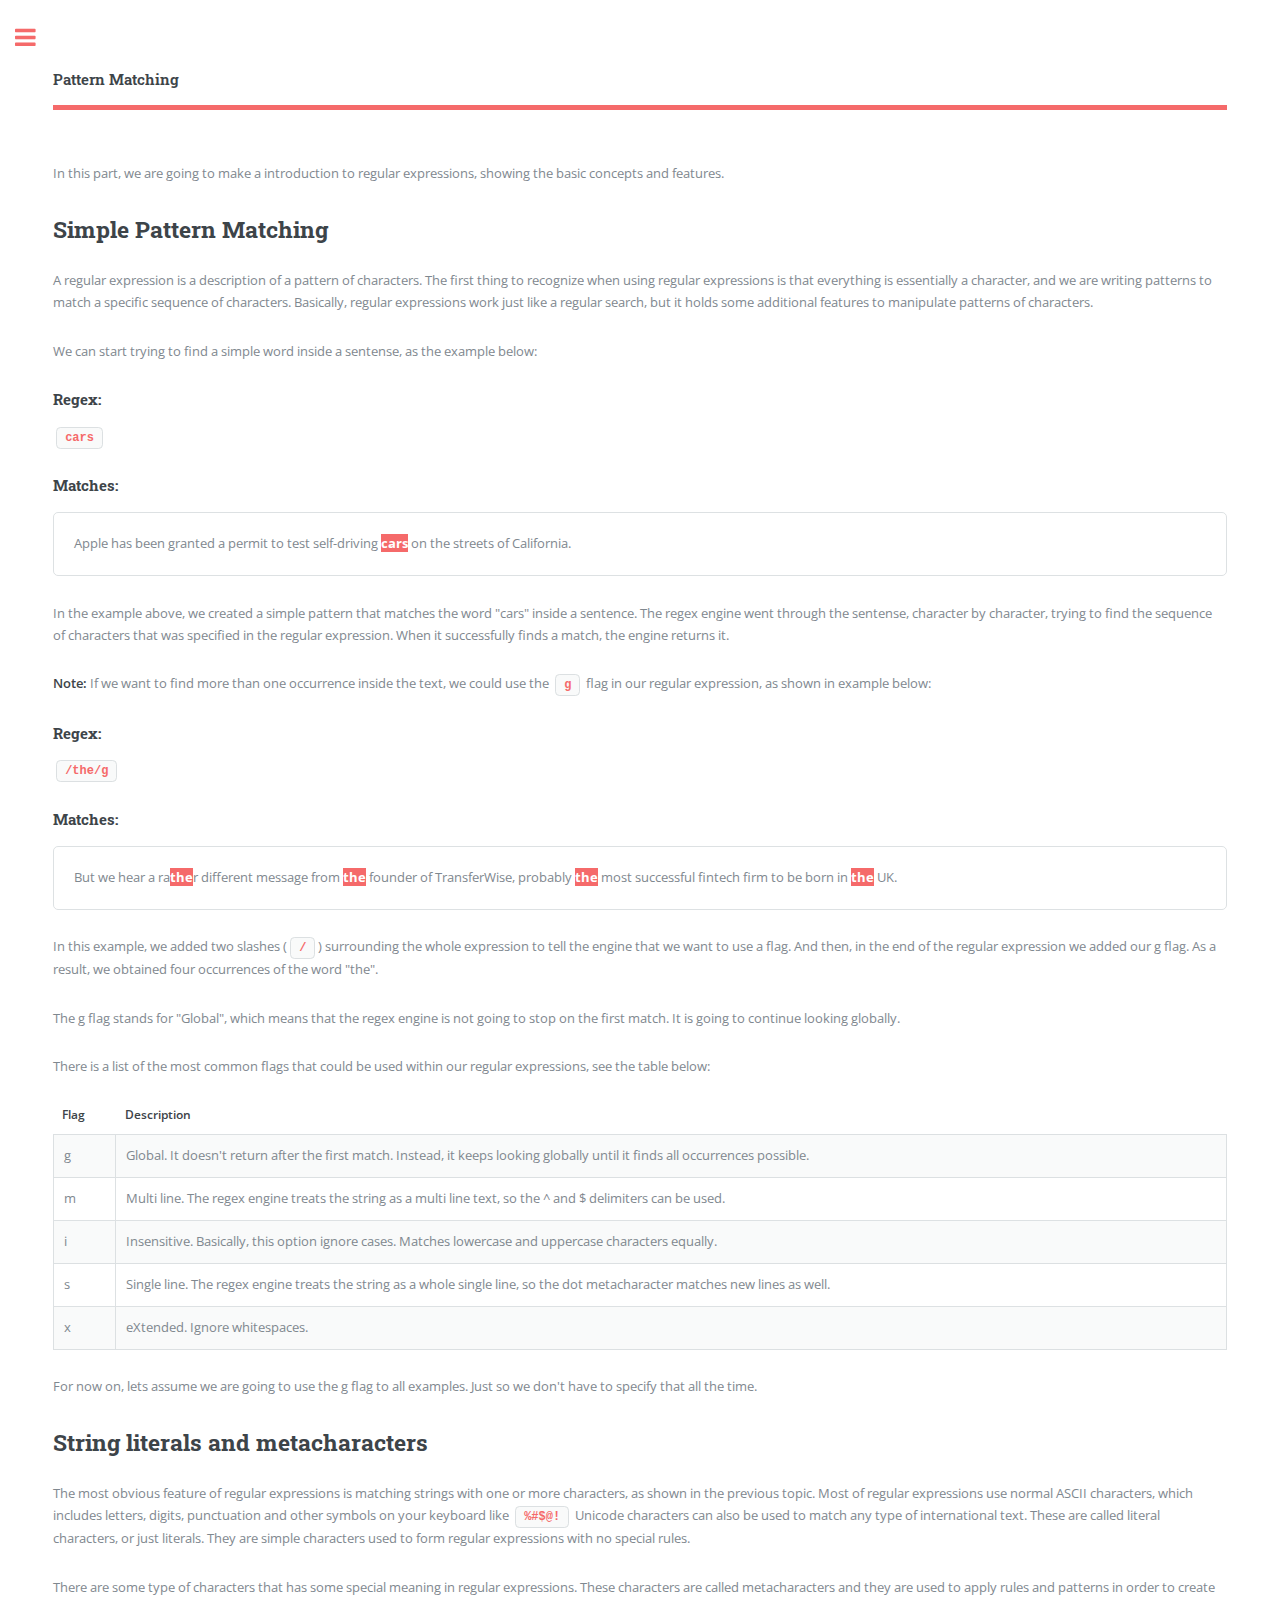
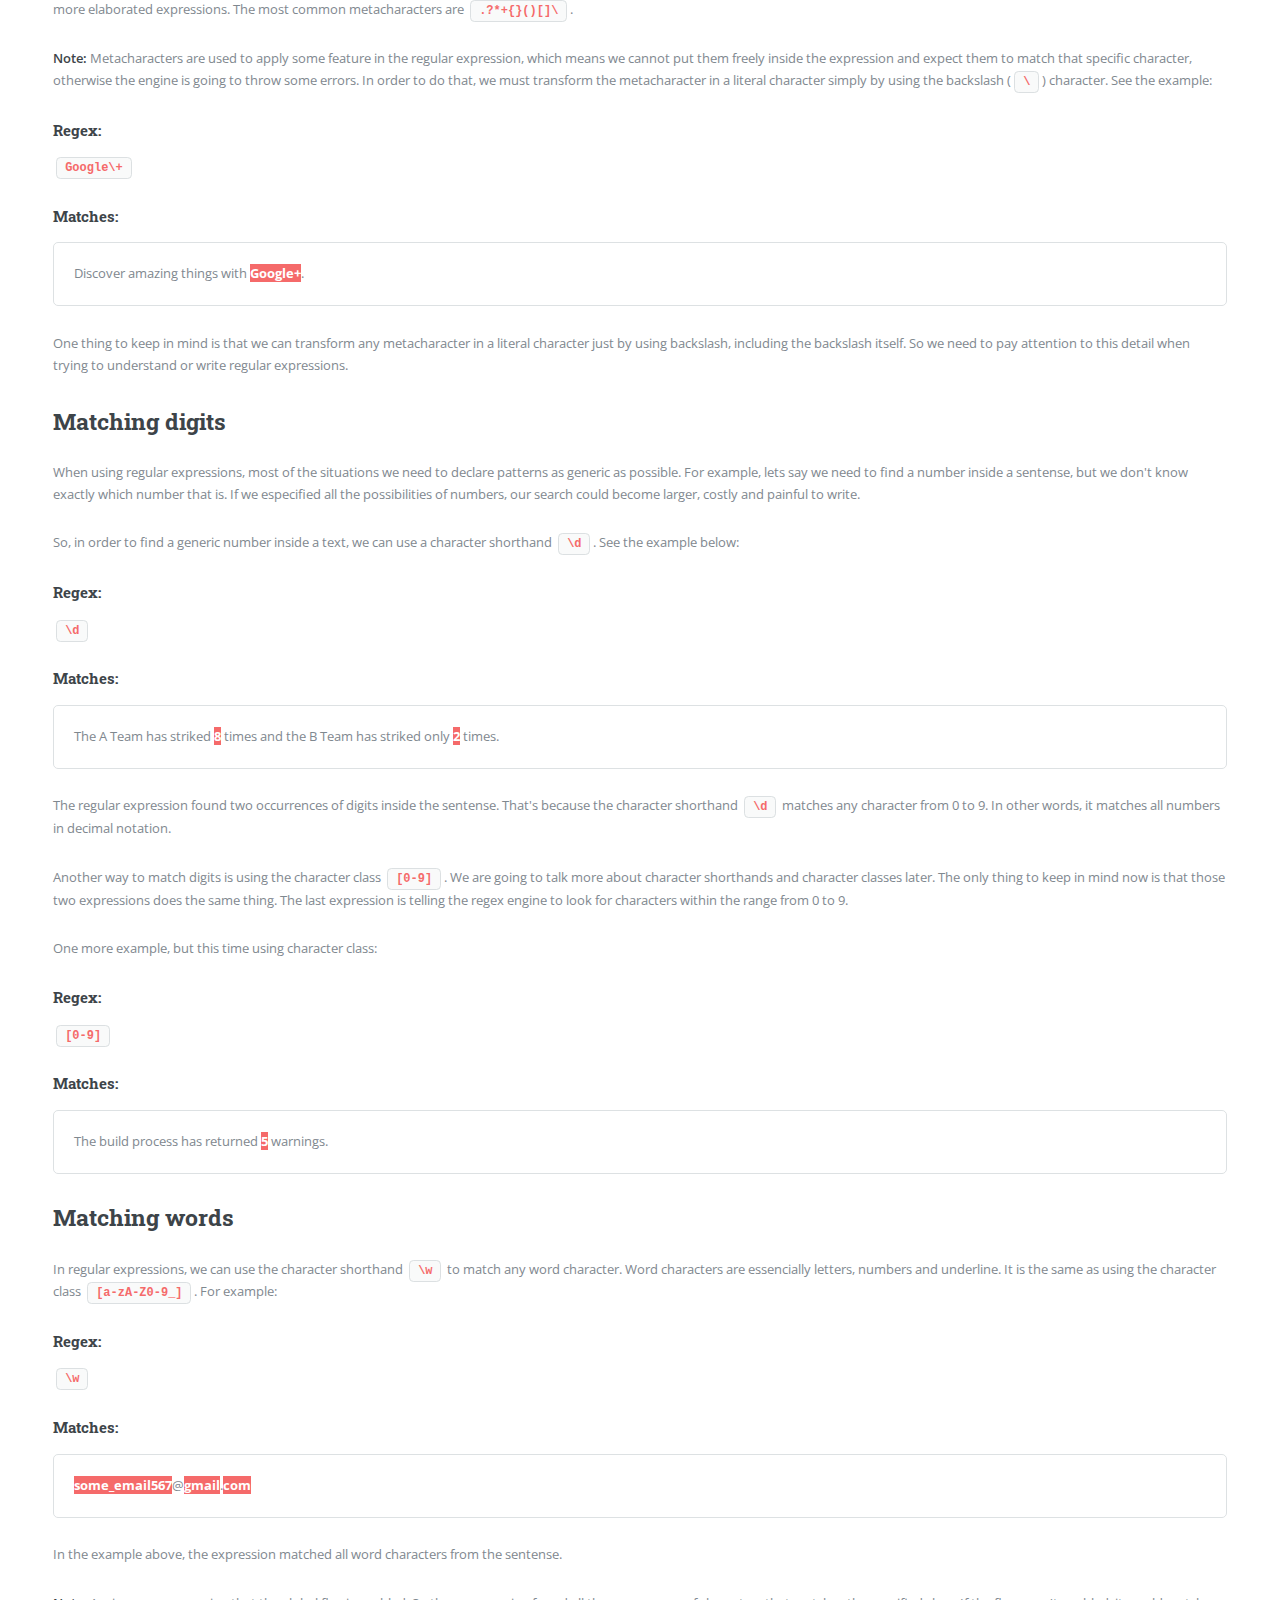
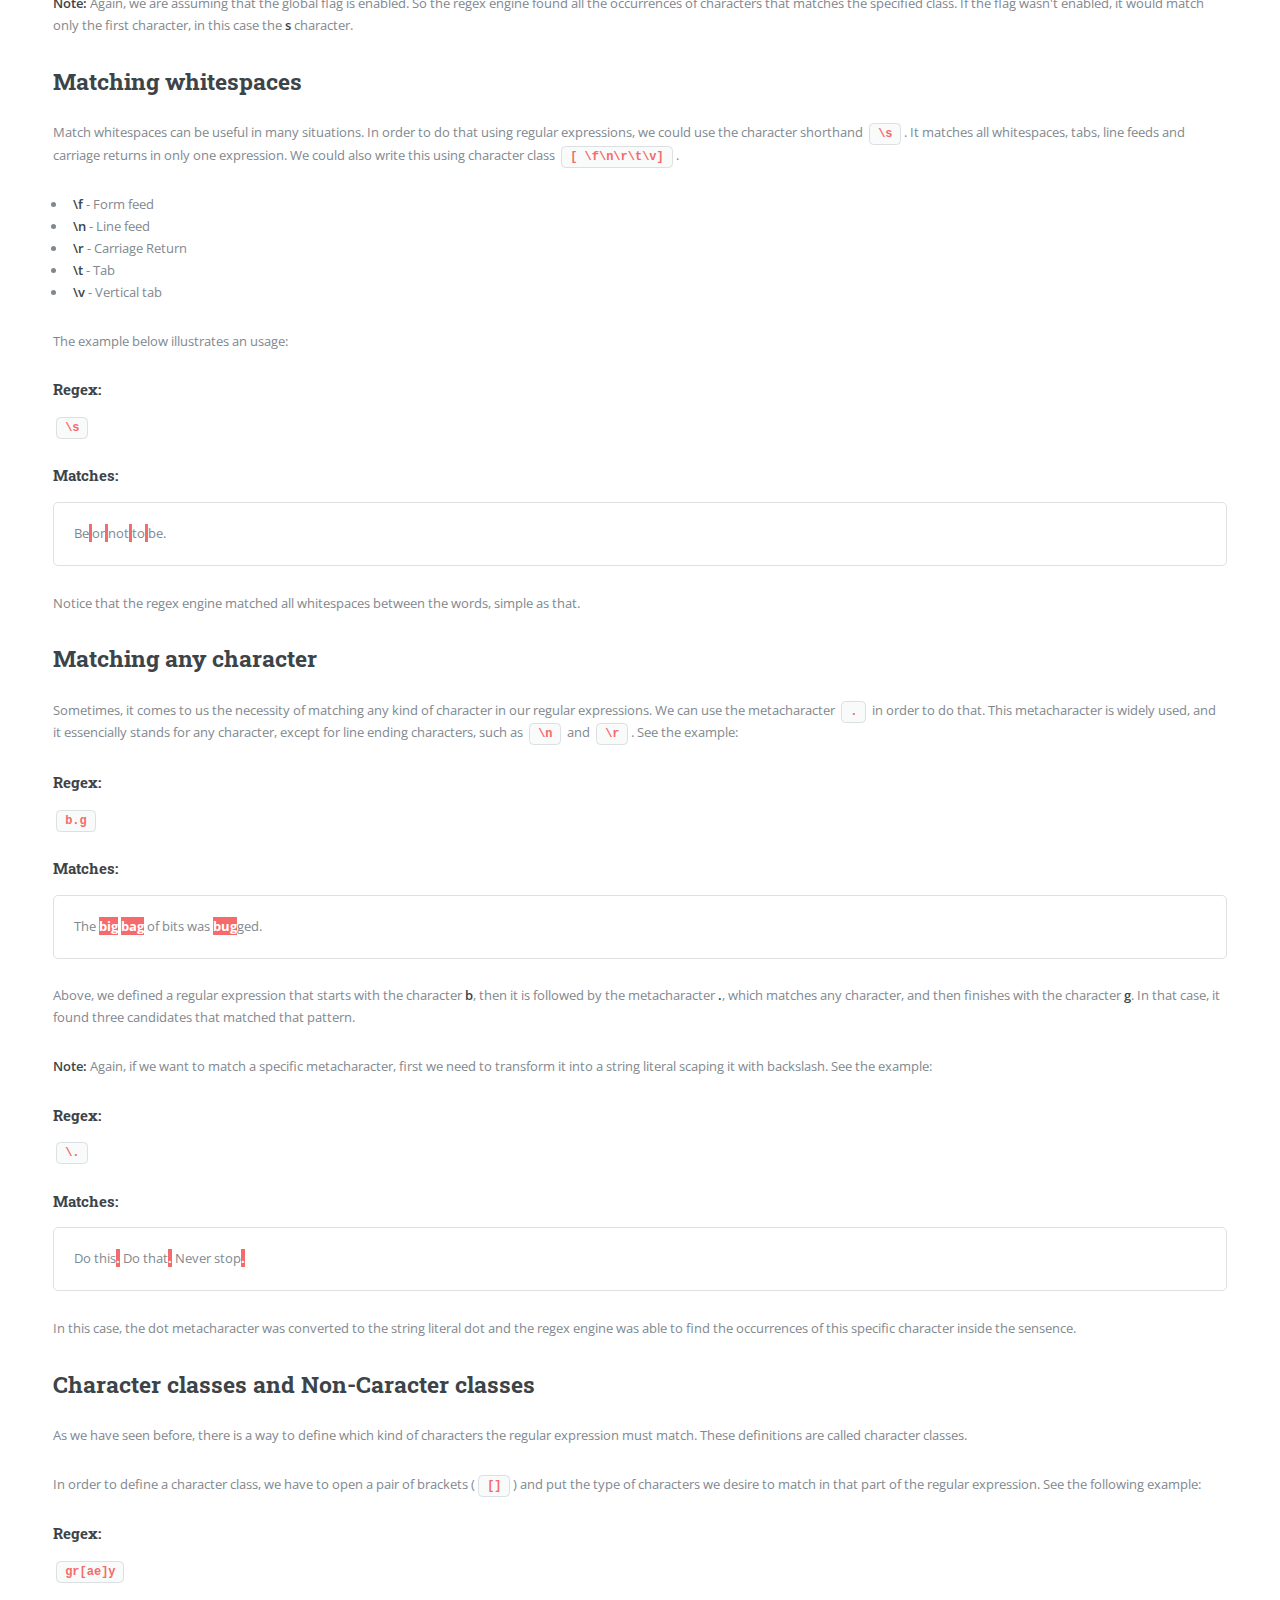
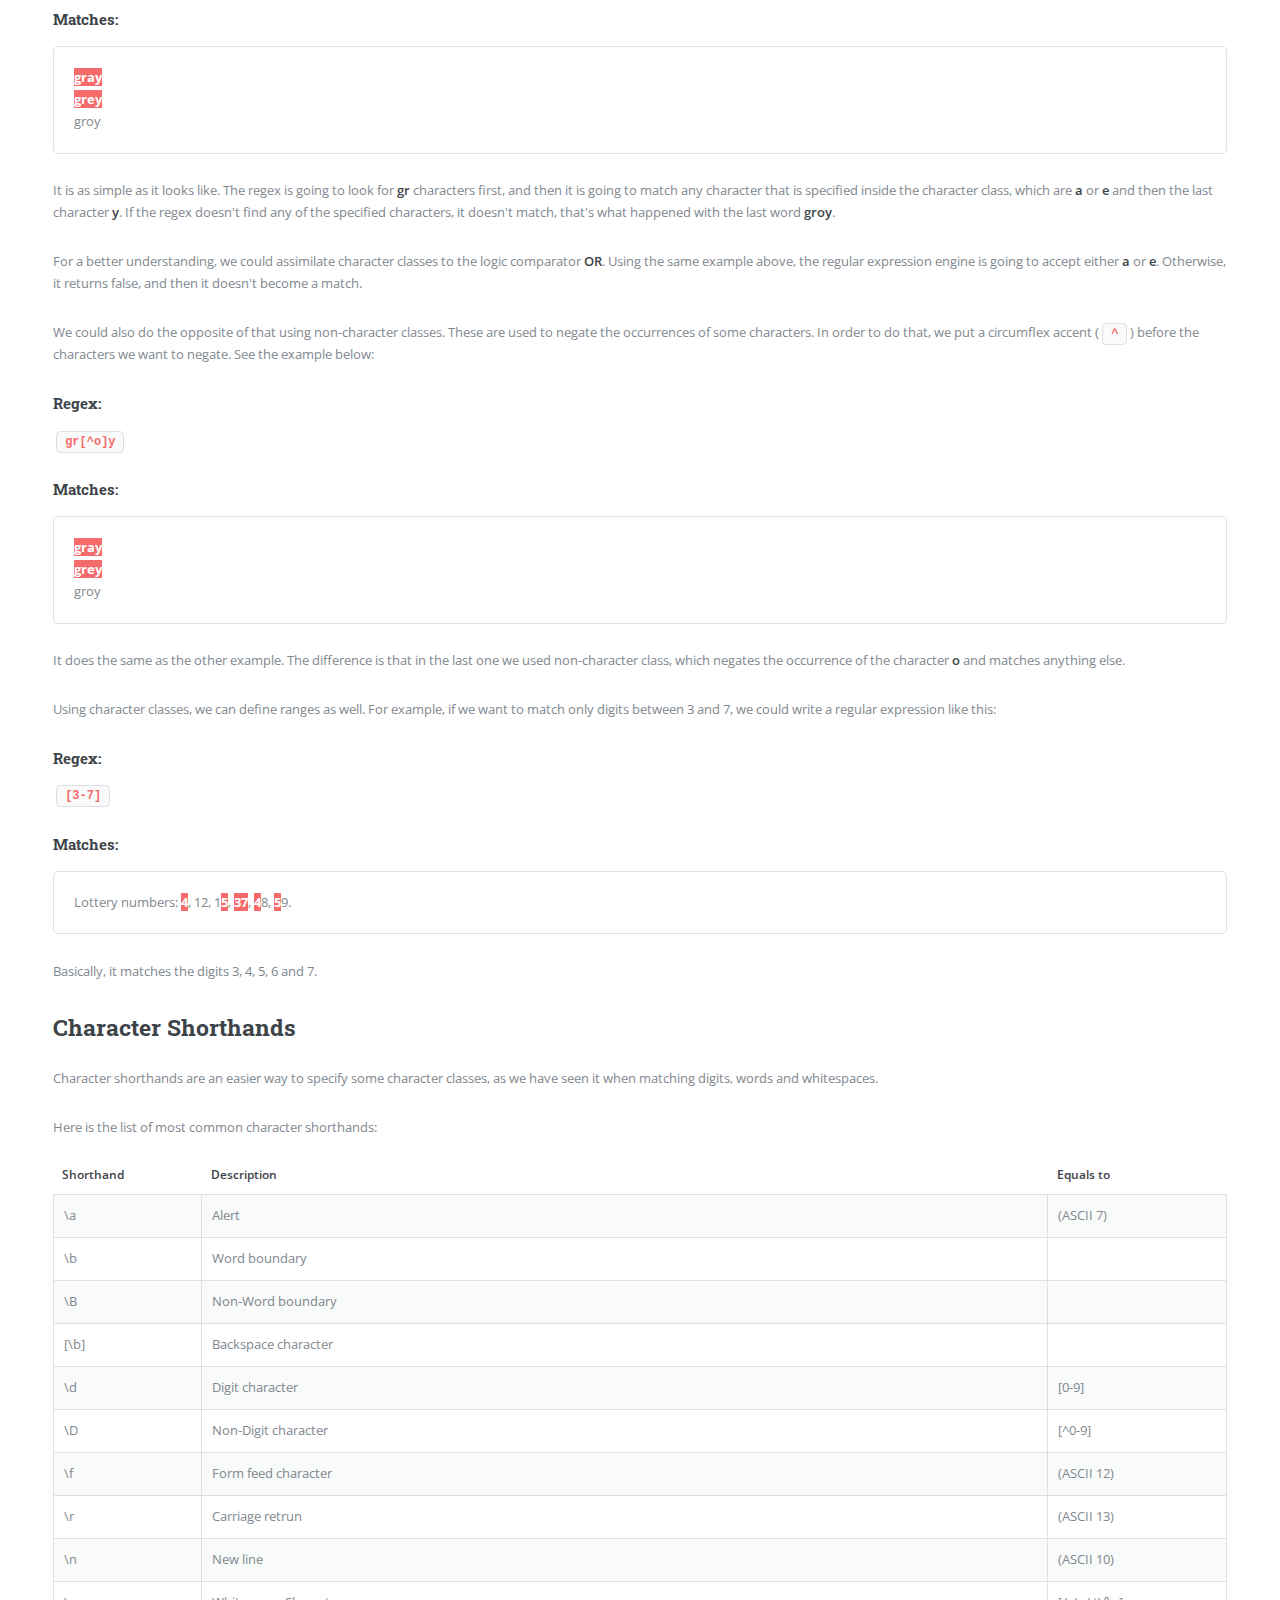
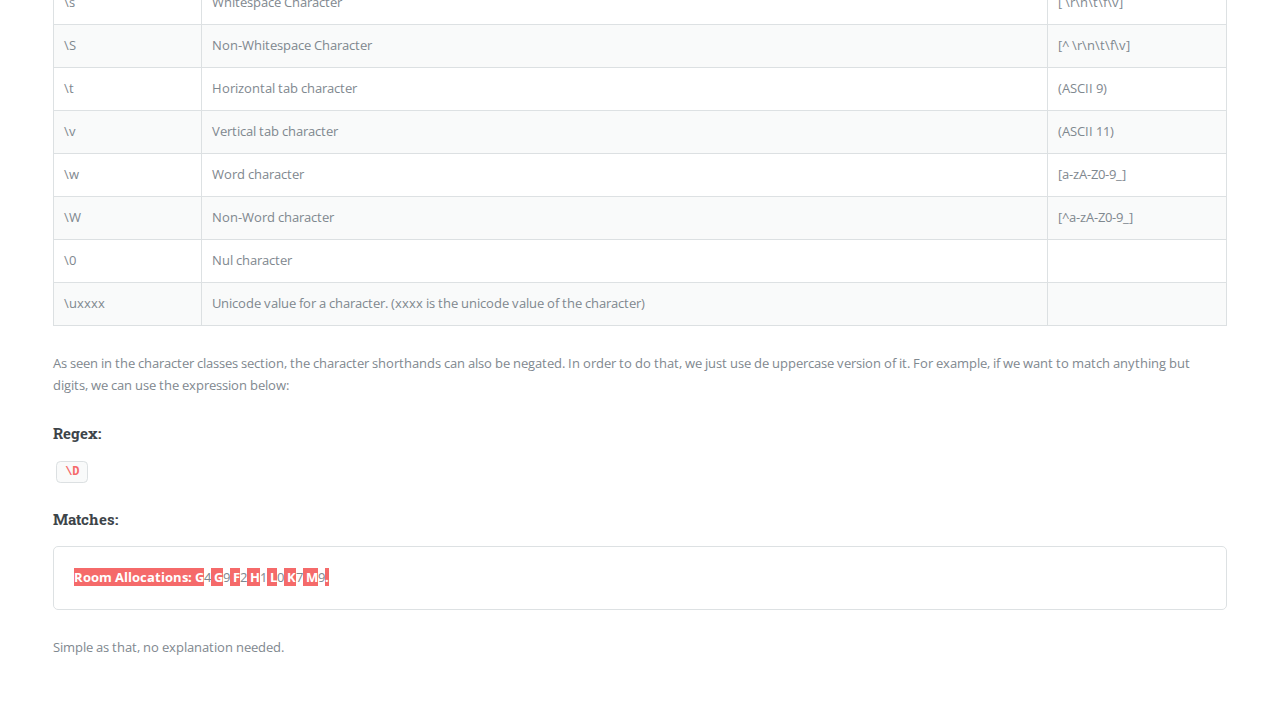
<file: pages/pattern_matching.html>
<!DOCTYPE HTML>
<!--
	Editorial by HTML5 UP
	html5up.net | @ajlkn
	Free for personal and commercial use under the CCA 3.0 license (html5up.net/license)
-->
<html>
	<head>
		<title>Regex Training - Pattern Matching</title>
		<meta charset="utf-8" />
		<meta name="viewport" content="width=device-width, initial-scale=1, user-scalable=no" />
		<!--[if lte IE 8]><script src="assets/js/ie/html5shiv.js"></script><![endif]-->
		<link rel="stylesheet" href="../assets/css/main.css" />
		<!--[if lte IE 9]><link rel="stylesheet" href="assets/css/ie9.css" /><![endif]-->
		<!--[if lte IE 8]><link rel="stylesheet" href="assets/css/ie8.css" /><![endif]-->
	</head>
	<body>

		<!-- Wrapper -->
			<div id="wrapper">

				<!-- Main -->
					<div id="main">
						<div class="inner">

							<!-- Header -->
								<header id="header">
									<a class="logo"><strong>Pattern Matching</strong></a>
								</header>


								<section>

									<p>In this part, we are going to make a introduction to regular expressions, showing the basic concepts and features.</p>

									<h2 id="simple_pattern_matching">Simple Pattern Matching</h2>
									<p>A regular expression is a description of a pattern of characters. The first thing to recognize when using regular expressions is that everything is essentially a character, and we are writing patterns to match a specific sequence of characters. Basically, regular expressions work just like a regular search, but it holds some additional features to manipulate patterns of characters.</p>
									<p>We can start trying to find a simple word inside a sentense, as the example below:</p>

									<h4>Regex:</h4>
									<p><code class="regex">cars</code></p>

									<h4>Matches:</h4>
									<div class="box">
										Apple has been granted a permit to test self-driving <span class="highlighted">cars</span> on the streets of California.
									</div>

									<p>In the example above, we created a simple pattern that matches the word "cars" inside a sentence. The regex engine went through the sentense, character by character, trying to find the sequence of characters that was specified in the regular expression. When it successfully finds a match, the engine returns it.</p>

									<p><b>Note:</b> If we want to find more than one occurrence inside the text, we could use the <code class="regex">g</code> flag in our regular expression, as shown in example below: </p>

									<h4>Regex:</h4>
									<p><code class="regex">/the/g</code></p>

									<h4>Matches:</h4>
									<div class="box">
										But we hear a ra<span class="highlighted">the</span>r different message from <span class="highlighted">the</span> founder of TransferWise, probably <span class="highlighted">the</span> most successful fintech firm to be born in <span class="highlighted">the</span> UK. 
									</div>

									<p>In this example, we added two slashes (<code class="regex">/</code>) surrounding the whole expression to tell the engine that we want to use a flag. And then, in the end of the regular expression we added our g flag. As a result, we obtained four occurrences of the word "the".</p>
									<p>The g flag stands for "Global", which means that the regex engine is not going to stop on the first match. It is going to continue looking globally.</p>
									<p>There is a list of the most common flags that could be used within our regular expressions, see the table below: </p>

									<div class="table-wrapper">
										<table class="alt">
											<thead>
												<tr>
													<th>Flag</th>
													<th>Description</th>
												</tr>
											</thead>
											<tbody>
												<tr>
													<td>g</td>
													<td>Global. It doesn't return after the first match. Instead, it keeps looking globally until it finds all occurrences possible.</td>
												</tr>
												<tr>
													<td>m</td>
													<td>Multi line. The regex engine treats the string as a multi line text, so the ^ and $ delimiters can be used.</td>
												</tr>
												<tr>
													<td>i</td>
													<td>Insensitive. Basically, this option ignore cases. Matches lowercase and uppercase characters equally.</td>
												</tr>
												<tr>
													<td>s</td>
													<td>Single line. The regex engine treats the string as a whole single line, so the dot metacharacter matches new lines as well.</td>
												</tr>
												<tr>
													<td>x</td>
													<td>eXtended. Ignore whitespaces.</td>
												</tr>												
											</tbody>
										</table>
									</div>

									<p>For now on, lets assume we are going to use the g flag to all examples. Just so we don't have to specify that all the time.</p>



									<h2 id="string_literals">String literals and metacharacters</h2>
									<p>The most obvious feature of regular expressions is matching strings with one
or more characters, as shown in the previous topic. Most of regular expressions use normal ASCII characters, which includes letters, digits, punctuation and other symbols on your keyboard like <code class="regex">%#$@!</code> Unicode characters can also be used to match any type of international text. These are called literal characters, or just literals. They are simple characters used to form regular expressions with no special rules.</p>
									<p>There are some type of characters that has some special meaning in regular expressions. These characters are called metacharacters and they are used to apply rules and patterns in order to create more elaborated expressions. The most common metacharacters are <code class="regex">.?*+{}()[]\</code>.</p>
									<p><b>Note:</b> Metacharacters are used to apply some feature in the regular expression, which means we cannot put them freely inside the expression and expect them to match that specific character, otherwise the engine is going to throw some errors. In order to do that, we must transform the metacharacter in a literal character simply by using the backslash (<code class="regex">\</code>) character. See the example: </p>

									<h4>Regex:</h4>
									<p><code class="regex">Google\+</code></p>

									<h4>Matches:</h4>
									<div class="box">
										Discover amazing things with <span class="highlighted">Google+</span>. 
									</div>

									<p>One thing to keep in mind is that we can transform any metacharacter in a literal character just by using backslash, including the backslash itself. So we need to pay attention to this detail when trying to understand or write regular expressions.</p>


									<h2 id="digits">Matching digits</h2>
									<p>When using regular expressions, most of the situations we need to declare patterns as generic as possible. For example, lets say we need to find a number inside a sentense, but we don't know exactly which number that is. If we especified all the possibilities of numbers, our search could become larger, costly and painful to write. </p>
									<p>So, in order to find a generic number inside a text, we can use a character shorthand <code class="regex">\d</code>. See the example below: </p>

									<h4>Regex:</h4>
									<p><code class="regex">\d</code></p>

									<h4>Matches:</h4>
									<div class="box">
										The A Team has striked <span class="highlighted">8</span> times and the B Team has striked only <span class="highlighted">2</span> times. 
									</div>

									<p>The regular expression found two occurrences of digits inside the sentense. That's because the character shorthand <code class="regex">\d</code> matches any character from 0 to 9. In other words, it matches all numbers in decimal notation. </p>

									<p>Another way to match digits is using the character class <code class="regex">[0-9]</code>. We are going to talk more about character shorthands and character classes later. The only thing to keep in mind now is that those two expressions does the same thing. The last expression is telling the regex engine to look for characters within the range from 0 to 9.</p>

									<p>One more example, but this time using character class: </p>

									<h4>Regex:</h4>
									<p><code class="regex">[0-9]</code></p>

									<h4>Matches:</h4>
									<div class="box">
										The build process has returned <span class="highlighted">5</span> warnings. 
									</div>




									<h2 id="words">Matching words</h2>
									<p>In regular expressions, we can use the character shorthand <code class="regex">\w</code> to match any word character. Word characters are essencially letters, numbers and underline. It is the same as using the character class <code class="regex">[a-zA-Z0-9_]</code>. For example: </p>

									<h4>Regex:</h4>
									<p><code class="regex">\w</code></p>

									<h4>Matches:</h4>
									<div class="box">
										<span class="highlighted">some_email567</span>@<span class="highlighted">gmail</span>.<span class="highlighted">com</span> 
									</div>

									<p>In the example above, the expression matched all word characters from the sentense. </p>
									<p><b>Note:</b> Again, we are assuming that the global flag is enabled. So the regex engine found all the occurrences of characters that matches the specified class. If the flag wasn't enabled, it would match only the first character, in this case the <b>s</b> character.</p>


									<h2 id="whitespaces">Matching whitespaces</h2>
									<p>Match whitespaces can be useful in many situations. In order to do that using regular expressions, we could use the character shorthand <code class="regex">\s</code>. It matches all whitespaces, tabs, line feeds and carriage returns in only one expression. We could also write this using character class <code class="regex">[ \f\n\r\t\v]</code>. 

									<ul>
										<li><b>\f</b> -  Form feed</li>
										<li><b>\n</b> -  Line feed</li>
										<li><b>\r</b> -  Carriage Return</li>
										<li><b>\t</b> -  Tab</li>
										<li><b>\v</b> -  Vertical tab</li>
									</ul>

									The example below illustrates an usage: </p>

									<h4>Regex:</h4>
									<p><code class="regex">\s</code></p>

									<h4>Matches:</h4>
									<div class="box">
										Be<span class="highlighted"> </span>or<span class="highlighted"> </span>not<span class="highlighted"> </span>to<span class="highlighted"> </span>be.
									</div>

									<p>Notice that the regex engine matched all whitespaces between the words, simple as that.</p>


									<h2 id="any_character">Matching any character</h2>
									<p>Sometimes, it comes to us the necessity of matching any kind of character in our regular expressions. We can use the metacharacter <code class="regex">.</code> in order to do that. This metacharacter is widely used, and it essencially stands for any character, except for line ending characters, such as <code class="regex">\n</code> and <code class="regex">\r</code>. See the example: </p>

									<h4>Regex:</h4>
									<p><code class="regex">b.g</code></p>

									<h4>Matches:</h4>
									<div class="box">
										The <span class="highlighted">big</span> <span class="highlighted">bag</span> of bits was <span class="highlighted">bug</span>ged. 
									</div>

									<p>Above, we defined a regular expression that starts with the character <b>b</b>, then it is followed by the metacharacter <b>.</b>, which matches any character, and then finishes with the character <b>g</b>. In that case, it found three candidates that matched that pattern.</p>

									<p><b>Note:</b> Again, if we want to match a specific metacharacter, first we need to transform it into a string literal scaping it with backslash. See the example: </p>

									<h4>Regex:</h4>
									<p><code class="regex">\.</code></p>

									<h4>Matches:</h4>
									<div class="box">
										Do this<span class="highlighted">.</span> Do that<span class="highlighted">.</span> Never stop<span class="highlighted">.</span>
									</div>

									<p>In this case, the dot metacharacter was converted to the string literal dot and the regex engine was able to find the occurrences of this specific character inside the sensence.</p>



									<h2 id="character_classes">Character classes and Non-Caracter classes</h2>
									<p>As we have seen before, there is a way to define which kind of characters the regular expression must match. These definitions are called character classes. </p>
									<p>In order to define a character class, we have to open a pair of brackets (<code class="regex">[]</code>) and put the type of characters we desire to match in that part of the regular expression. See the following example: </p>

									<h4>Regex:</h4>
									<p><code class="regex">gr[ae]y</code></p>

									<h4>Matches:</h4>
									<div class="box">
										<span class="highlighted">gray</span><br>
										<span class="highlighted">grey</span><br>
										groy<br>
									</div>

									<p>It is as simple as it looks like. The regex is going to look for <b>gr</b> characters first, and then it is going to match any character that is specified inside the character class, which are <b>a</b> or <b>e</b> and then the last character <b>y</b>. If the regex doesn't find any of the specified characters, it doesn't match, that's what happened with the last word <b>groy</b>.</p>

									<p>For a better understanding, we could assimilate character classes to the logic comparator <b>OR</b>. Using the same example above, the regular expression engine is going to accept either <b>a</b> or <b>e</b>. Otherwise, it returns false, and then it doesn't become a match.</p>

									
									<p>We could also do the opposite of that using non-character classes. These are used to negate the occurrences of some characters. In order to do that, we put a circumflex accent (<code class="regex">^</code>) before the characters we want to negate. See the example below: </p>


									<h4>Regex:</h4>
									<p><code class="regex">gr[^o]y</code></p>

									<h4>Matches:</h4>
									<div class="box">
										<span class="highlighted">gray</span><br>
										<span class="highlighted">grey</span><br>
										groy<br>
									</div>

									<p>It does the same as the other example. The difference is that in the last one we used non-character class, which negates the occurrence of the character <b>o</b> and matches anything else.</p>

									<p>Using character classes, we can define ranges as well. For example, if we want to match only digits between 3 and 7, we could write a regular expression like this: </p>

									<h4>Regex:</h4>
									<p><code class="regex">[3-7]</code></p>

									<h4>Matches:</h4>
									<div class="box">
										Lottery numbers: <span class="highlighted">4</span>, 12, 1<span class="highlighted">5</span>, <span class="highlighted">37</span>, <span class="highlighted">4</span>8, <span class="highlighted">5</span>9.
									</div>

									<p>Basically, it matches the digits 3, 4, 5, 6 and 7.</p>




									<h2 id="character_shorthands">Character Shorthands</h2>
									<p>Character shorthands are an easier way to specify some character classes, as we have seen it when matching digits, words and whitespaces. </p>

									<p>Here is the list of most common character shorthands:</p>

									<div class="table-wrapper">
										<table class="alt">
											<thead>
												<tr>
													<th>Shorthand</th>
													<th>Description</th>
													<th>Equals to</th>
												</tr>
											</thead>
											<tbody>
												<tr>
													<td>\a</td>
													<td>Alert</td>
													<td>(ASCII 7)</td>
												</tr>
												<tr>
													<td>\b</td>
													<td>Word boundary</td>
													<td></td>
												</tr>
												<tr>
													<td>\B</td>
													<td>Non-Word boundary</td>
													<td></td>
												</tr>
												<tr>
													<td>[\b]</td>
													<td>Backspace character</td>
													<td></td>
												</tr>
												<tr>
													<td>\d</td>
													<td>Digit character</td>
													<td>[0-9]</td>
												</tr>
												<tr>
													<td>\D</td>
													<td>Non-Digit character</td>
													<td>[^0-9]</td>
												</tr>
												<tr>
													<td>\f</td>
													<td>Form feed character</td>
													<td>(ASCII 12)</td>
												</tr>
												<tr>
													<td>\r</td>
													<td>Carriage retrun</td>
													<td>(ASCII 13)</td>
												</tr>
												<tr>
													<td>\n</td>
													<td>New line</td>
													<td>(ASCII 10)</td>
												</tr>
												<tr>
													<td>\s</td>
													<td>Whitespace Character</td>
													<td>[ \r\n\t\f\v]</td>
												</tr>
												<tr>
													<td>\S</td>
													<td>Non-Whitespace Character</td>
													<td>[^ \r\n\t\f\v]</td>
												</tr>
												<tr>
													<td>\t</td>
													<td>Horizontal tab character</td>
													<td>(ASCII 9)</td>
												</tr>
												<tr>
													<td>\v</td>
													<td>Vertical tab character</td>
													<td>(ASCII 11)</td>
												</tr>
												<tr>
													<td>\w</td>
													<td>Word character</td>
													<td>[a-zA-Z0-9_]</td>
												</tr>
												<tr>
													<td>\W</td>
													<td>Non-Word character</td>
													<td>[^a-zA-Z0-9_]</td>
												</tr>
												<tr>
													<td>\0</td>
													<td>Nul character</td>
													<td></td>
												</tr>
												<tr>
													<td>\uxxxx</td>
													<td>Unicode value for a character. (xxxx is the unicode value of the character)</td>
													<td></td>
												</tr>
											</tbody>
										</table>
									</div>

									<p>As seen in the character classes section, the character shorthands can also be negated. In order to do that, we just use de uppercase version of it. For example, if we want to match anything but digits, we can use the expression below: </p>

									<h4>Regex:</h4>
									<p><code class="regex">\D</code></p>

									<h4>Matches:</h4>
									<div class="box">
										<span class="highlighted">Room Allocations: G</span>4<span class="highlighted"> G</span>9<span class="highlighted"> F</span>2<span class="highlighted"> H</span>1<span class="highlighted"> L</span>0<span class="highlighted"> K</span>7<span class="highlighted"> M</span>9<span class="highlighted">.</span>
									</div>

									<p>Simple as that, no explanation needed.</p>



								</section>




						</div>
					</div>


					<!-- Sidebar -->
					<div id="sidebar">
						<div class="inner">

							<!-- Menu -->
								<nav id="menu">
									<header class="major">
										<h2>Menu</h2>
									</header>
									<ul>
										<li><a href="../index.html">Home</a></li>
										<li><a href="../pages/introduction.html">Introduction</a></li>
										<li>
											<span class="opener">Pattern Matching</span>
											<ul>
												<li><a href="../pages/pattern_matching.html#simple_pattern_matching">Simple Pattern Matching</a></li>
												<li><a href="../pages/pattern_matching.html#string_literals">String literals and metacharacters</a></li>
												<li><a href="../pages/pattern_matching.html#digits">Matching digits</a></li>
												<li><a href="../pages/pattern_matching.html#words">Matching words</a></li>
												<li><a href="../pages/pattern_matching.html#whitespaces">Matching whitespaces</a></li>
												<li><a href="../pages/pattern_matching.html#any_character">Matching any character</a></li>
												<li><a href="../pages/pattern_matching.html#character_classes">Character classes and Non-Caracter classes</a></li>
												<li><a href="../pages/pattern_matching.html#character_shorthands">Character Shorthands</a></li>
											</ul>
										</li>
										<li>
											<span class="opener">Alternation, Groups and Backreference</span>
											<ul>
												<li><a href="../pages/alternation_groups.html#alternation">Alternation</a></li>
												<li><a href="../pages/alternation_groups.html#groups">Groups</a></li>
												<li><a href="../pages/alternation_groups.html#backreference">Backreference</a></li>
											</ul>
										</li>
										<li>
											<span class="opener">Quantifiers</span>
											<ul>
												<li><a href="../pages/quantifiers.html#zero_or_more">Zero or more</a></li>
												<li><a href="../pages/quantifiers.html#one_or_more">One or more</a></li>
												<li><a href="../pages/quantifiers.html#zero_or_one">Zero or one</a></li>
												<li><a href="../pages/quantifiers.html#exact_number">Exact number of times</a></li>
												<li><a href="../pages/quantifiers.html#range">Range</a></li>
												<li><a href="../pages/quantifiers.html#at_least_n">At least n times</a></li>
											</ul>
										</li>
										<li>
											<span class="opener">Boundaries</span>
											<ul>
												<li><a href="../pages/boundaries.html#beginning_end_line">The Beginning and End of a Line</a></li>
												<li><a href="../pages/boundaries.html#word_boundaries">Word and Non-word Boundaries</a></li>
											</ul>
										</li>
										<li>
											<span class="opener">Lookarounds</span>
											<ul>
												<li><a href="../pages/lokarounds.html#positive_lookahead">Positive Lookahead</a></li>
												<li><a href="../pages/lokarounds.html#negative_lookahead">Negative Lookahead</a></li>
												<li><a href="../pages/lokarounds.html#positive_lookbehinds">Positive Lookbehinds</a></li>
												<li><a href="../pages/lokarounds.html#positive_lookbehinds">Negative Lookbehinds</a></li>
											</ul>
										</li>
										<li><a href="../pages/references.html">References</a></li>
									</ul>
								</nav>

							<!-- Section -->
								<section>
									<header class="major">
										<h2>Get in touch</h2>
									</header>
									<ul class="contact">
										<li class="fa-envelope">maurelio@avenuecode.com</li>
										<li class="fa-skype">live:marcauresoar</li>
										<li class="fa-slack">maurelio</li>
									</ul>
								</section>

							<!-- Footer -->
								<footer id="footer">
									<p class="copyright">Design by: <a href="https://html5up.net">HTML5 UP</a>.</p>
								</footer>

						</div>
					</div>


			</div>

		<!-- Scripts -->
			<script src="../assets/js/jquery.min.js"></script>
			<script src="../assets/js/skel.min.js"></script>
			<script src="../assets/js/util.js"></script>
			<!--[if lte IE 8]><script src="assets/js/ie/respond.min.js"></script><![endif]-->
			<script src="../assets/js/main.js"></script>

	</body>
</html>
</file>
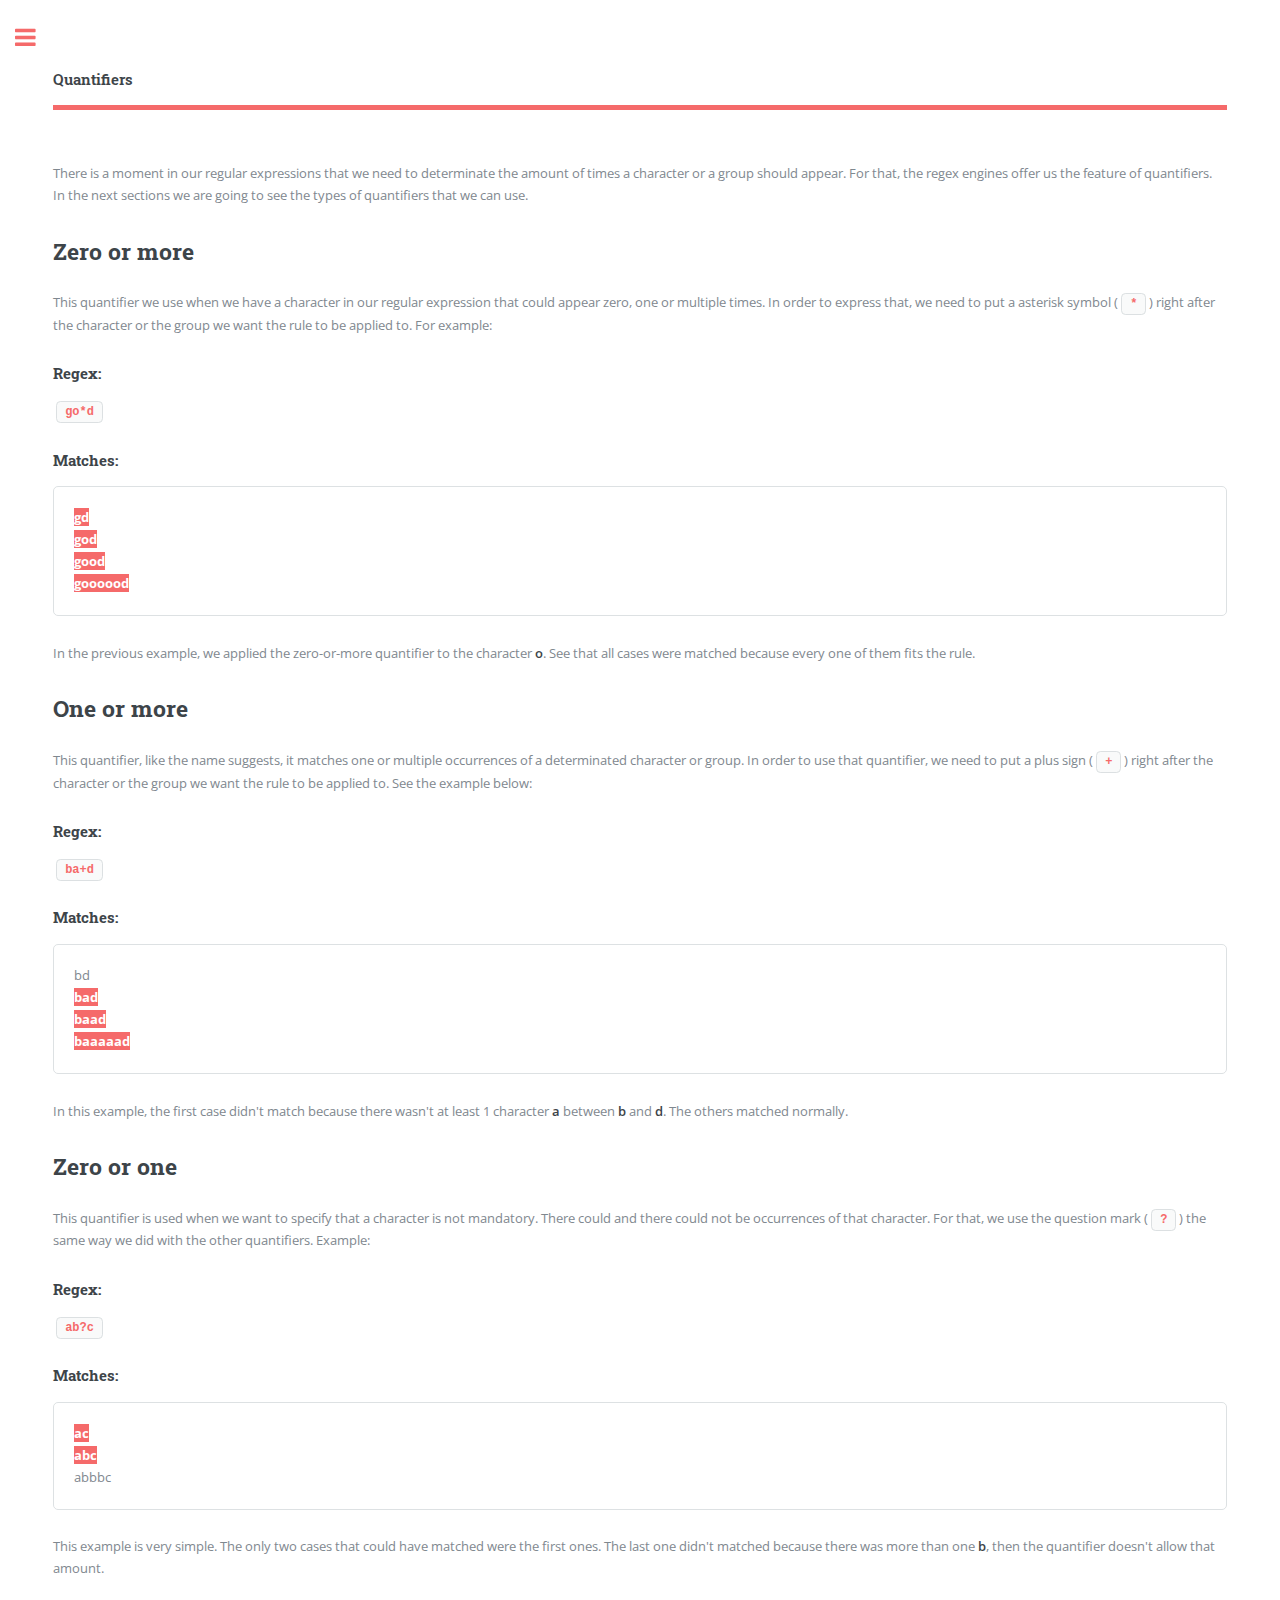
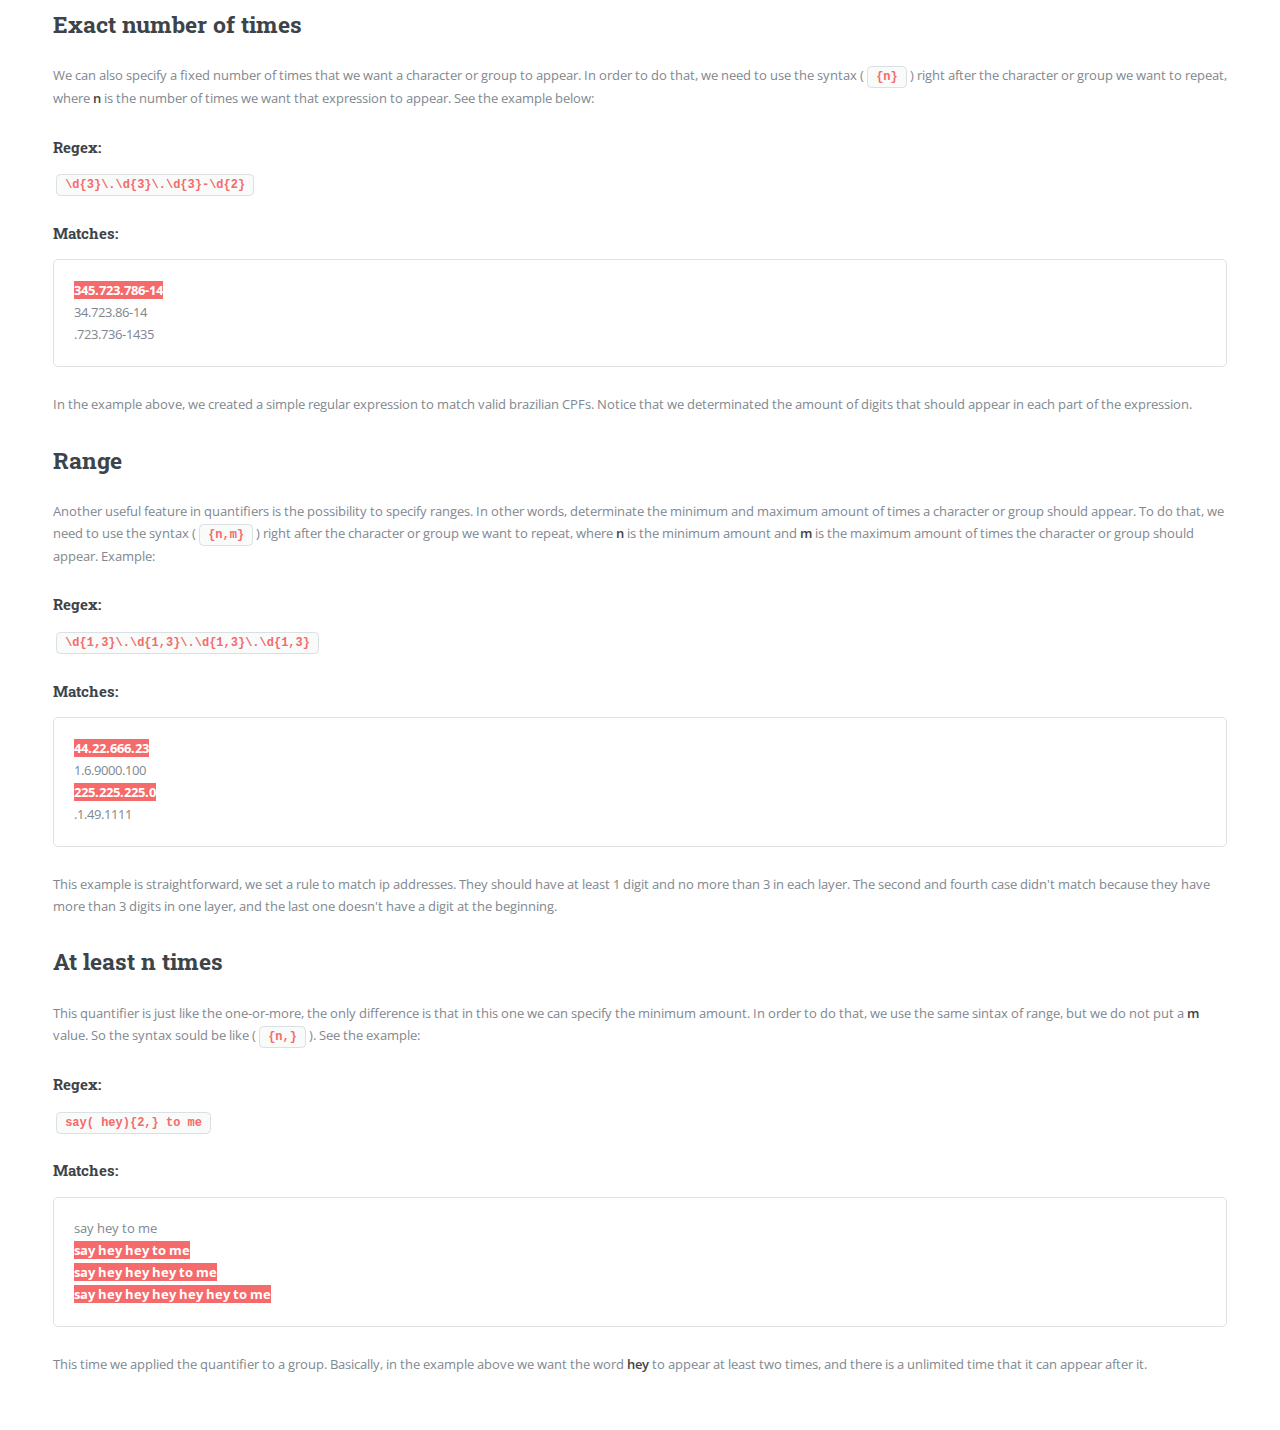
<file: pages/quantifiers.html>
<!DOCTYPE HTML>
<!--
	Editorial by HTML5 UP
	html5up.net | @ajlkn
	Free for personal and commercial use under the CCA 3.0 license (html5up.net/license)
-->
<html>
	<head>
		<title>Regex Training - Quantifiers</title>
		<meta charset="utf-8" />
		<meta name="viewport" content="width=device-width, initial-scale=1, user-scalable=no" />
		<!--[if lte IE 8]><script src="assets/js/ie/html5shiv.js"></script><![endif]-->
		<link rel="stylesheet" href="../assets/css/main.css" />
		<!--[if lte IE 9]><link rel="stylesheet" href="assets/css/ie9.css" /><![endif]-->
		<!--[if lte IE 8]><link rel="stylesheet" href="assets/css/ie8.css" /><![endif]-->
	</head>
	<body>

		<!-- Wrapper -->
			<div id="wrapper">

				<!-- Main -->
					<div id="main">
						<div class="inner">

							<!-- Header -->
								<header id="header">
									<a class="logo"><strong>Quantifiers</strong></a>
								</header>

								<section>

									<p>There is a moment in our regular expressions that we need to determinate the amount of times a character or a group should appear. For that, the regex engines offer us the feature of quantifiers. In the next sections we are going to see the types of quantifiers that we can use.</p>

									<h2 id="zero_or_more">Zero or more</h2>
									<p>This quantifier we use when we have a character in our regular expression that could appear zero, one or multiple times. In order to express that, we need to put a asterisk symbol (<code class="regex">*</code>) right after the character or the group we want the rule to be applied to. For example: </p>

									<h4>Regex:</h4>
									<p><code class="regex">go*d</code></p>

									<h4>Matches:</h4>
									<div class="box">
										<span class="highlighted">gd</span><br>
										<span class="highlighted">god</span><br>
										<span class="highlighted">good</span><br>
										<span class="highlighted">goooood</span>
									</div>

									<p>In the previous example, we applied the zero-or-more quantifier to the character <b>o</b>. See that all cases were matched because every one of them fits the rule.</p>


									<h2 id="one_or_more">One or more</h2>
									<p>This quantifier, like the name suggests, it matches one or multiple occurrences of a determinated character or group. In order to use that quantifier, we need to put a plus sign (<code class="regex">+</code>) right after the character or the group we want the rule to be applied to. See the example below: </p>

									<h4>Regex:</h4>
									<p><code class="regex">ba+d</code></p>

									<h4>Matches:</h4>
									<div class="box">
										bd<br>
										<span class="highlighted">bad</span><br>
										<span class="highlighted">baad</span><br>
										<span class="highlighted">baaaaad</span>
									</div>

									<p>In this example, the first case didn't match because there wasn't at least 1 character <b>a</b> between <b>b</b> and <b>d</b>. The others matched normally.</p>


									<h2 id="zero_or_one">Zero or one</h2>
									<p>This quantifier is used when we want to specify that a character is not mandatory. There could and there could not be occurrences of that character. For that, we use the question mark (<code class="regex">?</code>) the same way we did with the other quantifiers. Example: </p>

									<h4>Regex:</h4>
									<p><code class="regex">ab?c</code></p>

									<h4>Matches:</h4>
									<div class="box">
										<span class="highlighted">ac</span><br>
										<span class="highlighted">abc</span><br>
										abbbc
									</div>

									<p>This example is very simple. The only two cases that could have matched were the first ones. The last one didn't matched because there was more than one <b>b</b>, then the quantifier doesn't allow that amount.</p>




									<h2 id="exact_number">Exact number of times</h2>
									<p>We can also specify a fixed number of times that we want a character or group to appear. In order to do that, we need to use the syntax (<code class="regex">{n}</code>) right after the character or group we want to repeat, where <b>n</b> is the number of times we want that expression to appear. See the example below: </p>

									<h4>Regex:</h4>
									<p><code class="regex">\d{3}\.\d{3}\.\d{3}-\d{2}</code></p>

									<h4>Matches:</h4>
									<div class="box">
										<span class="highlighted">345.723.786-14</span><br>
										34.723.86-14<br>
										.723.736-1435
									</div>

									<p>In the example above, we created a simple regular expression to match valid brazilian CPFs. Notice that we determinated the amount of digits that should appear in each part of the expression.</p>




									<h2 id="range">Range</h2>
									<p>Another useful feature in quantifiers is the possibility to specify ranges. In other words, determinate the minimum and maximum amount of times a character or group should appear. To do that, we need to use the syntax (<code class="regex">{n,m}</code>) right after the character or group we want to repeat, where <b>n</b> is the minimum amount and <b>m</b> is the maximum amount of times the character or group should appear. Example: </p>


									<h4>Regex:</h4>
									<p><code class="regex">\d{1,3}\.\d{1,3}\.\d{1,3}\.\d{1,3}</code></p>

									<h4>Matches:</h4>
									<div class="box">
										<span class="highlighted">44.22.666.23</span><br>
										1.6.9000.100<br>
										<span class="highlighted">225.225.225.0</span><br>
										.1.49.1111
									</div>

									<p>This example is straightforward, we set a rule to match ip addresses. They should have at least 1 digit and no more than 3 in each layer. The second and fourth case didn't match because they have more than 3 digits in one layer, and the last one doesn't have a digit at the beginning.</p>





									<h2 id="at_least_n">At least n times</h2>
									<p>This quantifier is just like the one-or-more, the only difference is that in this one we can specify the minimum amount. In order to do that, we use the same sintax of range, but we do not put a <b>m</b> value. So the syntax sould be like (<code class="regex">{n,}</code>). See the example: </p>



									<h4>Regex:</h4>
									<p><code class="regex">say( hey){2,} to me</code></p>

									<h4>Matches:</h4>
									<div class="box">
										say hey to me<br>
										<span class="highlighted">say hey hey to me</span><br>
										<span class="highlighted">say hey hey hey to me</span><br>
										<span class="highlighted">say hey hey hey hey hey to me</span>
									</div>

									<p>This time we applied the quantifier to a group. Basically, in the example above we want the word <b>hey</b> to appear at least two times, and there is a unlimited time that it can appear after it.</p>



								</section>



						</div>
					</div>



					<!-- Sidebar -->
					<div id="sidebar">
						<div class="inner">

							<!-- Menu -->
								<nav id="menu">
									<header class="major">
										<h2>Menu</h2>
									</header>
									<ul>
										<li><a href="../index.html">Home</a></li>
										<li><a href="../pages/introduction.html">Introduction</a></li>
										<li>
											<span class="opener">Pattern Matching</span>
											<ul>
												<li><a href="../pages/pattern_matching.html#simple_pattern_matching">Simple Pattern Matching</a></li>
												<li><a href="../pages/pattern_matching.html#string_literals">String literals and metacharacters</a></li>
												<li><a href="../pages/pattern_matching.html#digits">Matching digits</a></li>
												<li><a href="../pages/pattern_matching.html#words">Matching words</a></li>
												<li><a href="../pages/pattern_matching.html#whitespaces">Matching whitespaces</a></li>
												<li><a href="../pages/pattern_matching.html#any_character">Matching any character</a></li>
												<li><a href="../pages/pattern_matching.html#character_classes">Character classes and Non-Caracter classes</a></li>
												<li><a href="../pages/pattern_matching.html#character_shorthands">Character Shorthands</a></li>
											</ul>
										</li>
										<li>
											<span class="opener">Alternation, Groups and Backreference</span>
											<ul>
												<li><a href="../pages/alternation_groups.html#alternation">Alternation</a></li>
												<li><a href="../pages/alternation_groups.html#groups">Groups</a></li>
												<li><a href="../pages/alternation_groups.html#backreference">Backreference</a></li>
											</ul>
										</li>
										<li>
											<span class="opener">Quantifiers</span>
											<ul>
												<li><a href="../pages/quantifiers.html#zero_or_more">Zero or more</a></li>
												<li><a href="../pages/quantifiers.html#one_or_more">One or more</a></li>
												<li><a href="../pages/quantifiers.html#zero_or_one">Zero or one</a></li>
												<li><a href="../pages/quantifiers.html#exact_number">Exact number of times</a></li>
												<li><a href="../pages/quantifiers.html#range">Range</a></li>
												<li><a href="../pages/quantifiers.html#at_least_n">At least n times</a></li>
											</ul>
										</li>
										<li>
											<span class="opener">Boundaries</span>
											<ul>
												<li><a href="../pages/boundaries.html#beginning_end_line">The Beginning and End of a Line</a></li>
												<li><a href="../pages/boundaries.html#word_boundaries">Word and Non-word Boundaries</a></li>
											</ul>
										</li>
										<li>
											<span class="opener">Lookarounds</span>
											<ul>
												<li><a href="../pages/lokarounds.html#positive_lookahead">Positive Lookahead</a></li>
												<li><a href="../pages/lokarounds.html#negative_lookahead">Negative Lookahead</a></li>
												<li><a href="../pages/lokarounds.html#positive_lookbehinds">Positive Lookbehinds</a></li>
												<li><a href="../pages/lokarounds.html#positive_lookbehinds">Negative Lookbehinds</a></li>
											</ul>
										</li>
										<li><a href="../pages/references.html">References</a></li>
									</ul>
								</nav>

							<!-- Section -->
								<section>
									<header class="major">
										<h2>Get in touch</h2>
									</header>
									<ul class="contact">
										<li class="fa-envelope">maurelio@avenuecode.com</li>
										<li class="fa-skype">live:marcauresoar</li>
										<li class="fa-slack">maurelio</li>
									</ul>
								</section>

							<!-- Footer -->
								<footer id="footer">
									<p class="copyright">Design by: <a href="https://html5up.net">HTML5 UP</a>.</p>
								</footer>

						</div>
					</div>


			</div>

		<!-- Scripts -->
			<script src="../assets/js/jquery.min.js"></script>
			<script src="../assets/js/skel.min.js"></script>
			<script src="../assets/js/util.js"></script>
			<!--[if lte IE 8]><script src="assets/js/ie/respond.min.js"></script><![endif]-->
			<script src="../assets/js/main.js"></script>

	</body>
</html>
</file>
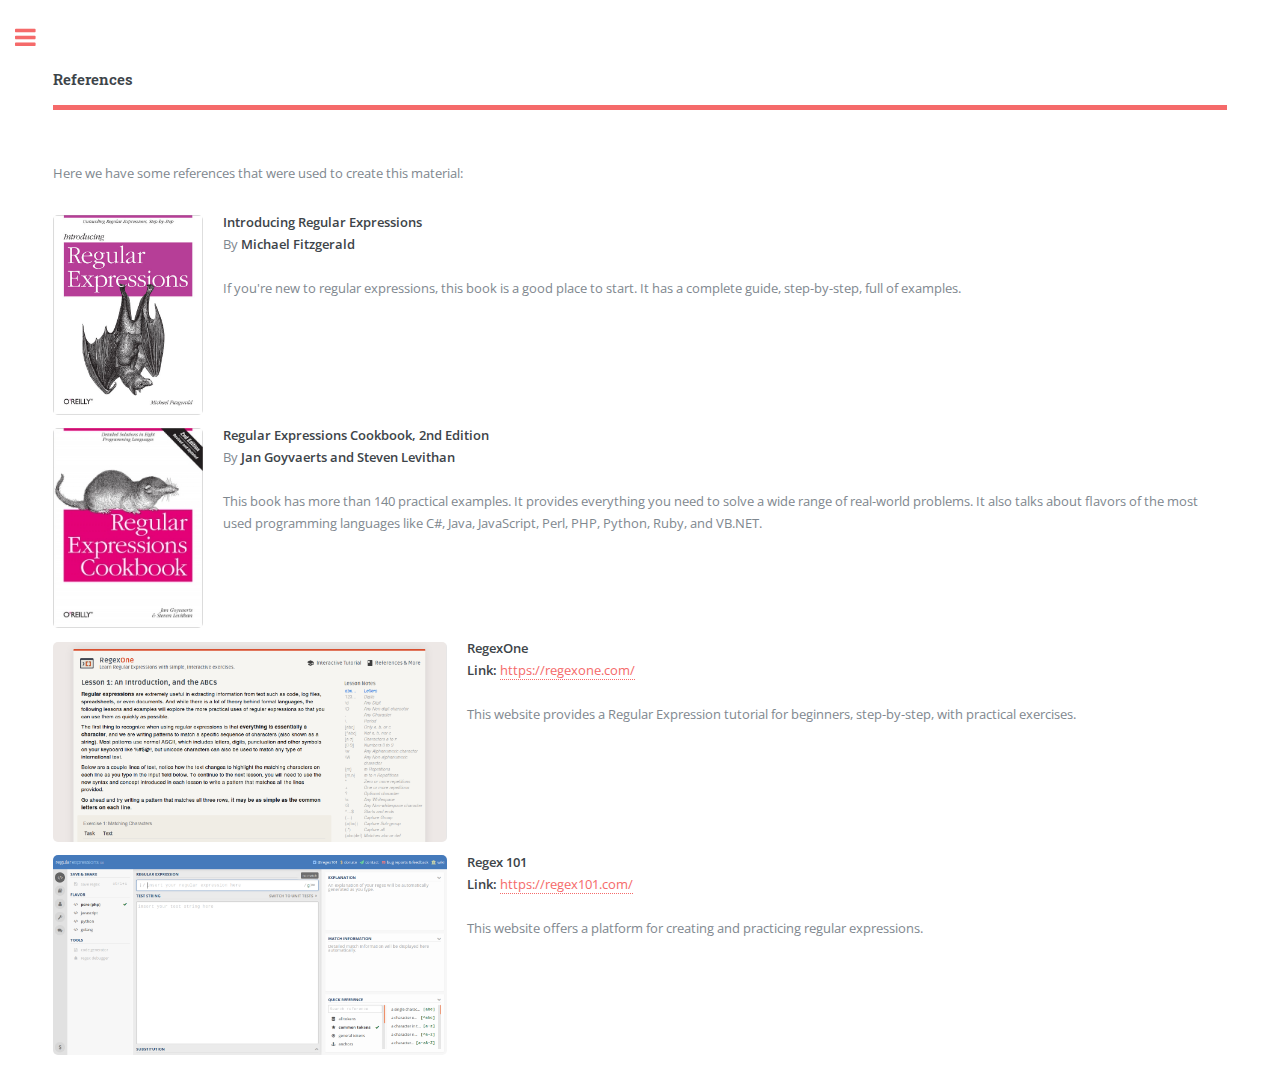
<file: pages/references.html>
<!DOCTYPE HTML>
<!--
	Editorial by HTML5 UP
	html5up.net | @ajlkn
	Free for personal and commercial use under the CCA 3.0 license (html5up.net/license)
-->
<html>
<head>
    <title>Regex Training - References</title>
    <meta charset="utf-8" />
    <meta name="viewport" content="width=device-width, initial-scale=1, user-scalable=no" />
    <!--[if lte IE 8]><script src="assets/js/ie/html5shiv.js"></script><![endif]-->
    <link rel="stylesheet" href="../assets/css/main.css" />
    <!--[if lte IE 9]><link rel="stylesheet" href="assets/css/ie9.css" /><![endif]-->
    <!--[if lte IE 8]><link rel="stylesheet" href="assets/css/ie8.css" /><![endif]-->
</head>
<body>

<!-- Wrapper -->
<div id="wrapper">

    <!-- Main -->
    <div id="main">
        <div class="inner">

            <!-- Header -->
            <header id="header">
                <a class="logo"><strong>References</strong></a>
            </header>

            <section>
                <p>Here we have some references that were used to create this material:</p>

                <div style="clear:both;">
                    <p>
                        <span class="image left">
                            <img src="../images/ref1.jpg" style="height: 200px; width: 150px;">
                        </span>
                        <b>Introducing Regular Expressions</b><br>
                        By <b>Michael Fitzgerald</b><br><br>

                        If you're new to regular expressions, this book is a good place to start. It has a complete guide, step-by-step, full of examples.
                    </p>
                </div>

                <div style="clear:both;">
                    <p>
                        <span class="image left">
                            <img src="../images/ref2.jpg" style="height: 200px; width: 150px;">
                        </span>
                        <b>Regular Expressions Cookbook, 2nd Edition</b><br>
                        By <b>Jan Goyvaerts and Steven Levithan</b><br><br>

                        This book has more than 140 practical examples. It provides everything you need to solve a wide range of real-world problems. It also talks about flavors of the most used programming languages like C#, Java, JavaScript, Perl, PHP, Python, Ruby, and VB.NET.
                    </p>
                </div>

                <div style="clear:both;">
                    <p>
                        <span class="image left">
                            <img src="../images/ref3.png" style="height: 200px;">
                        </span>
                        <b>RegexOne</b><br>
                        <b>Link:</b> <a href="https://regexone.com/">https://regexone.com/</a><br><br>

                        This website provides a Regular Expression tutorial for beginners, step-by-step, with practical exercises.
                    </p>
                </div>

                <div style="clear:both;">
                    <p>
                        <span class="image left">
                            <img src="../images/ref4.png" style="height: 200px;">
                        </span>
                        <b>Regex 101</b><br>
                        <b>Link:</b> <a href="https://regex101.com/">https://regex101.com/</a><br><br>

                        This website offers a platform for creating and practicing regular expressions.
                    </p>
                </div>



            </section>

        </div>
    </div>



    <!-- Sidebar -->
    <div id="sidebar">
        <div class="inner">

            <!-- Menu -->
            <nav id="menu">
                <header class="major">
                    <h2>Menu</h2>
                </header>
                <ul>
                    <li><a href="../index.html">Home</a></li>
                    <li><a href="../pages/introduction.html">Introduction</a></li>
                    <li>
                        <span class="opener">Pattern Matching</span>
                        <ul>
                            <li><a href="../pages/pattern_matching.html#simple_pattern_matching">Simple Pattern Matching</a></li>
                            <li><a href="../pages/pattern_matching.html#string_literals">String literals and metacharacters</a></li>
                            <li><a href="../pages/pattern_matching.html#digits">Matching digits</a></li>
                            <li><a href="../pages/pattern_matching.html#words">Matching words</a></li>
                            <li><a href="../pages/pattern_matching.html#whitespaces">Matching whitespaces</a></li>
                            <li><a href="../pages/pattern_matching.html#any_character">Matching any character</a></li>
                            <li><a href="../pages/pattern_matching.html#character_classes">Character classes and Non-Caracter classes</a></li>
                            <li><a href="../pages/pattern_matching.html#character_shorthands">Character Shorthands</a></li>
                        </ul>
                    </li>
                    <li>
                        <span class="opener">Alternation, Groups and Backreference</span>
                        <ul>
                            <li><a href="../pages/alternation_groups.html#alternation">Alternation</a></li>
                            <li><a href="../pages/alternation_groups.html#groups">Groups</a></li>
                            <li><a href="../pages/alternation_groups.html#backreference">Backreference</a></li>
                        </ul>
                    </li>
                    <li>
                        <span class="opener">Quantifiers</span>
                        <ul>
                            <li><a href="../pages/quantifiers.html#zero_or_more">Zero or more</a></li>
                            <li><a href="../pages/quantifiers.html#one_or_more">One or more</a></li>
                            <li><a href="../pages/quantifiers.html#zero_or_one">Zero or one</a></li>
                            <li><a href="../pages/quantifiers.html#exact_number">Exact number of times</a></li>
                            <li><a href="../pages/quantifiers.html#range">Range</a></li>
                            <li><a href="../pages/quantifiers.html#at_least_n">At least n times</a></li>
                        </ul>
                    </li>
                    <li>
                        <span class="opener">Boundaries</span>
                        <ul>
                            <li><a href="../pages/boundaries.html#beginning_end_line">The Beginning and End of a Line</a></li>
                            <li><a href="../pages/boundaries.html#word_boundaries">Word and Non-word Boundaries</a></li>
                        </ul>
                    </li>
                    <li>
                        <span class="opener">Lookarounds</span>
                        <ul>
                            <li><a href="../pages/lokarounds.html#positive_lookahead">Positive Lookahead</a></li>
                            <li><a href="../pages/lokarounds.html#negative_lookahead">Negative Lookahead</a></li>
                            <li><a href="../pages/lokarounds.html#positive_lookbehinds">Positive Lookbehinds</a></li>
                            <li><a href="../pages/lokarounds.html#positive_lookbehinds">Negative Lookbehinds</a></li>
                        </ul>
                    </li>
                    <li><a href="../pages/references.html">References</a></li>
                </ul>
            </nav>

            <!-- Section -->
            <section>
                <header class="major">
                    <h2>Get in touch</h2>
                </header>
                <ul class="contact">
                    <li class="fa-envelope">maurelio@avenuecode.com</li>
                    <li class="fa-skype">live:marcauresoar</li>
                    <li class="fa-slack">maurelio</li>
                </ul>
            </section>

            <!-- Footer -->
            <footer id="footer">
                <p class="copyright">Design by: <a href="https://html5up.net">HTML5 UP</a>.</p>
            </footer>

        </div>
    </div>

</div>

<!-- Scripts -->
<script src="../assets/js/jquery.min.js"></script>
<script src="../assets/js/skel.min.js"></script>
<script src="../assets/js/util.js"></script>
<!--[if lte IE 8]><script src="assets/js/ie/respond.min.js"></script><![endif]-->
<script src="../assets/js/main.js"></script>

</body>
</html>
</file>
<file: assets/css/main.css>
@import url(font-awesome.min.css);
@import url("https://fonts.googleapis.com/css?family=Open+Sans:400,600,400italic,600italic|Roboto+Slab:400,700");

/*
	Editorial by HTML5 UP
	html5up.net | @ajlkn
	Free for personal and commercial use under the CCA 3.0 license (html5up.net/license)
*/

/* Reset */

	html, body, div, span, applet, object, iframe, h1, h2, h3, h4, h5, h6, p, blockquote, pre, a, abbr, acronym, address, big, cite, code, del, dfn, em, img, ins, kbd, q, s, samp, small, strike, strong, sub, sup, tt, var, b, u, i, center, dl, dt, dd, ol, ul, li, fieldset, form, label, legend, table, caption, tbody, tfoot, thead, tr, th, td, article, aside, canvas, details, embed, figure, figcaption, footer, header, hgroup, menu, nav, output, ruby, section, summary, time, mark, audio, video {
		margin: 0;
		padding: 0;
		border: 0;
		font-size: 100%;
		font: inherit;
		vertical-align: baseline;
	}

	article, aside, details, figcaption, figure, footer, header, hgroup, menu, nav, section {
		display: block;
	}

	body {
		line-height: 1;
	}

	ol, ul {
		list-style: none;
	}

	blockquote, q {
		quotes: none;
	}

	blockquote:before, blockquote:after, q:before, q:after {
		content: '';
		content: none;
	}

	table {
		border-collapse: collapse;
		border-spacing: 0;
	}

	body {
		-webkit-text-size-adjust: none;
	}

/* Box Model */

	*, *:before, *:after {
		-moz-box-sizing: border-box;
		-webkit-box-sizing: border-box;
		box-sizing: border-box;
	}

/* Grid */

	.row {
		border-bottom: solid 1px transparent;
		-moz-box-sizing: border-box;
		-webkit-box-sizing: border-box;
		box-sizing: border-box;
	}

	.row > * {
		float: left;
		-moz-box-sizing: border-box;
		-webkit-box-sizing: border-box;
		box-sizing: border-box;
	}

	.row:after, .row:before {
		content: '';
		display: block;
		clear: both;
		height: 0;
	}

	.row.uniform > * > :first-child {
		margin-top: 0;
	}

	.row.uniform > * > :last-child {
		margin-bottom: 0;
	}

	.row.\30 \25 > * {
		padding: 0 0 0 0em;
	}

	.row.\30 \25 {
		margin: 0 0 -1px 0em;
	}

	.row.uniform.\30 \25 > * {
		padding: 0em 0 0 0em;
	}

	.row.uniform.\30 \25 {
		margin: 0em 0 -1px 0em;
	}

	.row > * {
		padding: 0 0 0 1.5em;
	}

	.row {
		margin: 0 0 -1px -1.5em;
	}

	.row.uniform > * {
		padding: 1.5em 0 0 1.5em;
	}

	.row.uniform {
		margin: -1.5em 0 -1px -1.5em;
	}

	.row.\32 00\25 > * {
		padding: 0 0 0 3em;
	}

	.row.\32 00\25 {
		margin: 0 0 -1px -3em;
	}

	.row.uniform.\32 00\25 > * {
		padding: 3em 0 0 3em;
	}

	.row.uniform.\32 00\25 {
		margin: -3em 0 -1px -3em;
	}

	.row.\31 50\25 > * {
		padding: 0 0 0 2.25em;
	}

	.row.\31 50\25 {
		margin: 0 0 -1px -2.25em;
	}

	.row.uniform.\31 50\25 > * {
		padding: 2.25em 0 0 2.25em;
	}

	.row.uniform.\31 50\25 {
		margin: -2.25em 0 -1px -2.25em;
	}

	.row.\35 0\25 > * {
		padding: 0 0 0 0.75em;
	}

	.row.\35 0\25 {
		margin: 0 0 -1px -0.75em;
	}

	.row.uniform.\35 0\25 > * {
		padding: 0.75em 0 0 0.75em;
	}

	.row.uniform.\35 0\25 {
		margin: -0.75em 0 -1px -0.75em;
	}

	.row.\32 5\25 > * {
		padding: 0 0 0 0.375em;
	}

	.row.\32 5\25 {
		margin: 0 0 -1px -0.375em;
	}

	.row.uniform.\32 5\25 > * {
		padding: 0.375em 0 0 0.375em;
	}

	.row.uniform.\32 5\25 {
		margin: -0.375em 0 -1px -0.375em;
	}

	.\31 2u, .\31 2u\24 {
		width: 100%;
		clear: none;
		margin-left: 0;
	}

	.\31 1u, .\31 1u\24 {
		width: 91.6666666667%;
		clear: none;
		margin-left: 0;
	}

	.\31 0u, .\31 0u\24 {
		width: 83.3333333333%;
		clear: none;
		margin-left: 0;
	}

	.\39 u, .\39 u\24 {
		width: 75%;
		clear: none;
		margin-left: 0;
	}

	.\38 u, .\38 u\24 {
		width: 66.6666666667%;
		clear: none;
		margin-left: 0;
	}

	.\37 u, .\37 u\24 {
		width: 58.3333333333%;
		clear: none;
		margin-left: 0;
	}

	.\36 u, .\36 u\24 {
		width: 50%;
		clear: none;
		margin-left: 0;
	}

	.\35 u, .\35 u\24 {
		width: 41.6666666667%;
		clear: none;
		margin-left: 0;
	}

	.\34 u, .\34 u\24 {
		width: 33.3333333333%;
		clear: none;
		margin-left: 0;
	}

	.\33 u, .\33 u\24 {
		width: 25%;
		clear: none;
		margin-left: 0;
	}

	.\32 u, .\32 u\24 {
		width: 16.6666666667%;
		clear: none;
		margin-left: 0;
	}

	.\31 u, .\31 u\24 {
		width: 8.3333333333%;
		clear: none;
		margin-left: 0;
	}

	.\31 2u\24 + *,
	.\31 1u\24 + *,
	.\31 0u\24 + *,
	.\39 u\24 + *,
	.\38 u\24 + *,
	.\37 u\24 + *,
	.\36 u\24 + *,
	.\35 u\24 + *,
	.\34 u\24 + *,
	.\33 u\24 + *,
	.\32 u\24 + *,
	.\31 u\24 + * {
		clear: left;
	}

	.\-11u {
		margin-left: 91.66667%;
	}

	.\-10u {
		margin-left: 83.33333%;
	}

	.\-9u {
		margin-left: 75%;
	}

	.\-8u {
		margin-left: 66.66667%;
	}

	.\-7u {
		margin-left: 58.33333%;
	}

	.\-6u {
		margin-left: 50%;
	}

	.\-5u {
		margin-left: 41.66667%;
	}

	.\-4u {
		margin-left: 33.33333%;
	}

	.\-3u {
		margin-left: 25%;
	}

	.\-2u {
		margin-left: 16.66667%;
	}

	.\-1u {
		margin-left: 8.33333%;
	}

	@media screen and (max-width: 1680px) {

		.row > * {
			padding: 0 0 0 1.5em;
		}

		.row {
			margin: 0 0 -1px -1.5em;
		}

		.row.uniform > * {
			padding: 1.5em 0 0 1.5em;
		}

		.row.uniform {
			margin: -1.5em 0 -1px -1.5em;
		}

		.row.\32 00\25 > * {
			padding: 0 0 0 3em;
		}

		.row.\32 00\25 {
			margin: 0 0 -1px -3em;
		}

		.row.uniform.\32 00\25 > * {
			padding: 3em 0 0 3em;
		}

		.row.uniform.\32 00\25 {
			margin: -3em 0 -1px -3em;
		}

		.row.\31 50\25 > * {
			padding: 0 0 0 2.25em;
		}

		.row.\31 50\25 {
			margin: 0 0 -1px -2.25em;
		}

		.row.uniform.\31 50\25 > * {
			padding: 2.25em 0 0 2.25em;
		}

		.row.uniform.\31 50\25 {
			margin: -2.25em 0 -1px -2.25em;
		}

		.row.\35 0\25 > * {
			padding: 0 0 0 0.75em;
		}

		.row.\35 0\25 {
			margin: 0 0 -1px -0.75em;
		}

		.row.uniform.\35 0\25 > * {
			padding: 0.75em 0 0 0.75em;
		}

		.row.uniform.\35 0\25 {
			margin: -0.75em 0 -1px -0.75em;
		}

		.row.\32 5\25 > * {
			padding: 0 0 0 0.375em;
		}

		.row.\32 5\25 {
			margin: 0 0 -1px -0.375em;
		}

		.row.uniform.\32 5\25 > * {
			padding: 0.375em 0 0 0.375em;
		}

		.row.uniform.\32 5\25 {
			margin: -0.375em 0 -1px -0.375em;
		}

		.\31 2u\28xlarge\29, .\31 2u\24\28xlarge\29 {
			width: 100%;
			clear: none;
			margin-left: 0;
		}

		.\31 1u\28xlarge\29, .\31 1u\24\28xlarge\29 {
			width: 91.6666666667%;
			clear: none;
			margin-left: 0;
		}

		.\31 0u\28xlarge\29, .\31 0u\24\28xlarge\29 {
			width: 83.3333333333%;
			clear: none;
			margin-left: 0;
		}

		.\39 u\28xlarge\29, .\39 u\24\28xlarge\29 {
			width: 75%;
			clear: none;
			margin-left: 0;
		}

		.\38 u\28xlarge\29, .\38 u\24\28xlarge\29 {
			width: 66.6666666667%;
			clear: none;
			margin-left: 0;
		}

		.\37 u\28xlarge\29, .\37 u\24\28xlarge\29 {
			width: 58.3333333333%;
			clear: none;
			margin-left: 0;
		}

		.\36 u\28xlarge\29, .\36 u\24\28xlarge\29 {
			width: 50%;
			clear: none;
			margin-left: 0;
		}

		.\35 u\28xlarge\29, .\35 u\24\28xlarge\29 {
			width: 41.6666666667%;
			clear: none;
			margin-left: 0;
		}

		.\34 u\28xlarge\29, .\34 u\24\28xlarge\29 {
			width: 33.3333333333%;
			clear: none;
			margin-left: 0;
		}

		.\33 u\28xlarge\29, .\33 u\24\28xlarge\29 {
			width: 25%;
			clear: none;
			margin-left: 0;
		}

		.\32 u\28xlarge\29, .\32 u\24\28xlarge\29 {
			width: 16.6666666667%;
			clear: none;
			margin-left: 0;
		}

		.\31 u\28xlarge\29, .\31 u\24\28xlarge\29 {
			width: 8.3333333333%;
			clear: none;
			margin-left: 0;
		}

		.\31 2u\24\28xlarge\29 + *,
		.\31 1u\24\28xlarge\29 + *,
		.\31 0u\24\28xlarge\29 + *,
		.\39 u\24\28xlarge\29 + *,
		.\38 u\24\28xlarge\29 + *,
		.\37 u\24\28xlarge\29 + *,
		.\36 u\24\28xlarge\29 + *,
		.\35 u\24\28xlarge\29 + *,
		.\34 u\24\28xlarge\29 + *,
		.\33 u\24\28xlarge\29 + *,
		.\32 u\24\28xlarge\29 + *,
		.\31 u\24\28xlarge\29 + * {
			clear: left;
		}

		.\-11u\28xlarge\29 {
			margin-left: 91.66667%;
		}

		.\-10u\28xlarge\29 {
			margin-left: 83.33333%;
		}

		.\-9u\28xlarge\29 {
			margin-left: 75%;
		}

		.\-8u\28xlarge\29 {
			margin-left: 66.66667%;
		}

		.\-7u\28xlarge\29 {
			margin-left: 58.33333%;
		}

		.\-6u\28xlarge\29 {
			margin-left: 50%;
		}

		.\-5u\28xlarge\29 {
			margin-left: 41.66667%;
		}

		.\-4u\28xlarge\29 {
			margin-left: 33.33333%;
		}

		.\-3u\28xlarge\29 {
			margin-left: 25%;
		}

		.\-2u\28xlarge\29 {
			margin-left: 16.66667%;
		}

		.\-1u\28xlarge\29 {
			margin-left: 8.33333%;
		}

	}

	@media screen and (max-width: 1280px) {

		.row > * {
			padding: 0 0 0 1.5em;
		}

		.row {
			margin: 0 0 -1px -1.5em;
		}

		.row.uniform > * {
			padding: 1.5em 0 0 1.5em;
		}

		.row.uniform {
			margin: -1.5em 0 -1px -1.5em;
		}

		.row.\32 00\25 > * {
			padding: 0 0 0 3em;
		}

		.row.\32 00\25 {
			margin: 0 0 -1px -3em;
		}

		.row.uniform.\32 00\25 > * {
			padding: 3em 0 0 3em;
		}

		.row.uniform.\32 00\25 {
			margin: -3em 0 -1px -3em;
		}

		.row.\31 50\25 > * {
			padding: 0 0 0 2.25em;
		}

		.row.\31 50\25 {
			margin: 0 0 -1px -2.25em;
		}

		.row.uniform.\31 50\25 > * {
			padding: 2.25em 0 0 2.25em;
		}

		.row.uniform.\31 50\25 {
			margin: -2.25em 0 -1px -2.25em;
		}

		.row.\35 0\25 > * {
			padding: 0 0 0 0.75em;
		}

		.row.\35 0\25 {
			margin: 0 0 -1px -0.75em;
		}

		.row.uniform.\35 0\25 > * {
			padding: 0.75em 0 0 0.75em;
		}

		.row.uniform.\35 0\25 {
			margin: -0.75em 0 -1px -0.75em;
		}

		.row.\32 5\25 > * {
			padding: 0 0 0 0.375em;
		}

		.row.\32 5\25 {
			margin: 0 0 -1px -0.375em;
		}

		.row.uniform.\32 5\25 > * {
			padding: 0.375em 0 0 0.375em;
		}

		.row.uniform.\32 5\25 {
			margin: -0.375em 0 -1px -0.375em;
		}

		.\31 2u\28large\29, .\31 2u\24\28large\29 {
			width: 100%;
			clear: none;
			margin-left: 0;
		}

		.\31 1u\28large\29, .\31 1u\24\28large\29 {
			width: 91.6666666667%;
			clear: none;
			margin-left: 0;
		}

		.\31 0u\28large\29, .\31 0u\24\28large\29 {
			width: 83.3333333333%;
			clear: none;
			margin-left: 0;
		}

		.\39 u\28large\29, .\39 u\24\28large\29 {
			width: 75%;
			clear: none;
			margin-left: 0;
		}

		.\38 u\28large\29, .\38 u\24\28large\29 {
			width: 66.6666666667%;
			clear: none;
			margin-left: 0;
		}

		.\37 u\28large\29, .\37 u\24\28large\29 {
			width: 58.3333333333%;
			clear: none;
			margin-left: 0;
		}

		.\36 u\28large\29, .\36 u\24\28large\29 {
			width: 50%;
			clear: none;
			margin-left: 0;
		}

		.\35 u\28large\29, .\35 u\24\28large\29 {
			width: 41.6666666667%;
			clear: none;
			margin-left: 0;
		}

		.\34 u\28large\29, .\34 u\24\28large\29 {
			width: 33.3333333333%;
			clear: none;
			margin-left: 0;
		}

		.\33 u\28large\29, .\33 u\24\28large\29 {
			width: 25%;
			clear: none;
			margin-left: 0;
		}

		.\32 u\28large\29, .\32 u\24\28large\29 {
			width: 16.6666666667%;
			clear: none;
			margin-left: 0;
		}

		.\31 u\28large\29, .\31 u\24\28large\29 {
			width: 8.3333333333%;
			clear: none;
			margin-left: 0;
		}

		.\31 2u\24\28large\29 + *,
		.\31 1u\24\28large\29 + *,
		.\31 0u\24\28large\29 + *,
		.\39 u\24\28large\29 + *,
		.\38 u\24\28large\29 + *,
		.\37 u\24\28large\29 + *,
		.\36 u\24\28large\29 + *,
		.\35 u\24\28large\29 + *,
		.\34 u\24\28large\29 + *,
		.\33 u\24\28large\29 + *,
		.\32 u\24\28large\29 + *,
		.\31 u\24\28large\29 + * {
			clear: left;
		}

		.\-11u\28large\29 {
			margin-left: 91.66667%;
		}

		.\-10u\28large\29 {
			margin-left: 83.33333%;
		}

		.\-9u\28large\29 {
			margin-left: 75%;
		}

		.\-8u\28large\29 {
			margin-left: 66.66667%;
		}

		.\-7u\28large\29 {
			margin-left: 58.33333%;
		}

		.\-6u\28large\29 {
			margin-left: 50%;
		}

		.\-5u\28large\29 {
			margin-left: 41.66667%;
		}

		.\-4u\28large\29 {
			margin-left: 33.33333%;
		}

		.\-3u\28large\29 {
			margin-left: 25%;
		}

		.\-2u\28large\29 {
			margin-left: 16.66667%;
		}

		.\-1u\28large\29 {
			margin-left: 8.33333%;
		}

	}

	@media screen and (max-width: 980px) {

		.row > * {
			padding: 0 0 0 1.5em;
		}

		.row {
			margin: 0 0 -1px -1.5em;
		}

		.row.uniform > * {
			padding: 1.5em 0 0 1.5em;
		}

		.row.uniform {
			margin: -1.5em 0 -1px -1.5em;
		}

		.row.\32 00\25 > * {
			padding: 0 0 0 3em;
		}

		.row.\32 00\25 {
			margin: 0 0 -1px -3em;
		}

		.row.uniform.\32 00\25 > * {
			padding: 3em 0 0 3em;
		}

		.row.uniform.\32 00\25 {
			margin: -3em 0 -1px -3em;
		}

		.row.\31 50\25 > * {
			padding: 0 0 0 2.25em;
		}

		.row.\31 50\25 {
			margin: 0 0 -1px -2.25em;
		}

		.row.uniform.\31 50\25 > * {
			padding: 2.25em 0 0 2.25em;
		}

		.row.uniform.\31 50\25 {
			margin: -2.25em 0 -1px -2.25em;
		}

		.row.\35 0\25 > * {
			padding: 0 0 0 0.75em;
		}

		.row.\35 0\25 {
			margin: 0 0 -1px -0.75em;
		}

		.row.uniform.\35 0\25 > * {
			padding: 0.75em 0 0 0.75em;
		}

		.row.uniform.\35 0\25 {
			margin: -0.75em 0 -1px -0.75em;
		}

		.row.\32 5\25 > * {
			padding: 0 0 0 0.375em;
		}

		.row.\32 5\25 {
			margin: 0 0 -1px -0.375em;
		}

		.row.uniform.\32 5\25 > * {
			padding: 0.375em 0 0 0.375em;
		}

		.row.uniform.\32 5\25 {
			margin: -0.375em 0 -1px -0.375em;
		}

		.\31 2u\28medium\29, .\31 2u\24\28medium\29 {
			width: 100%;
			clear: none;
			margin-left: 0;
		}

		.\31 1u\28medium\29, .\31 1u\24\28medium\29 {
			width: 91.6666666667%;
			clear: none;
			margin-left: 0;
		}

		.\31 0u\28medium\29, .\31 0u\24\28medium\29 {
			width: 83.3333333333%;
			clear: none;
			margin-left: 0;
		}

		.\39 u\28medium\29, .\39 u\24\28medium\29 {
			width: 75%;
			clear: none;
			margin-left: 0;
		}

		.\38 u\28medium\29, .\38 u\24\28medium\29 {
			width: 66.6666666667%;
			clear: none;
			margin-left: 0;
		}

		.\37 u\28medium\29, .\37 u\24\28medium\29 {
			width: 58.3333333333%;
			clear: none;
			margin-left: 0;
		}

		.\36 u\28medium\29, .\36 u\24\28medium\29 {
			width: 50%;
			clear: none;
			margin-left: 0;
		}

		.\35 u\28medium\29, .\35 u\24\28medium\29 {
			width: 41.6666666667%;
			clear: none;
			margin-left: 0;
		}

		.\34 u\28medium\29, .\34 u\24\28medium\29 {
			width: 33.3333333333%;
			clear: none;
			margin-left: 0;
		}

		.\33 u\28medium\29, .\33 u\24\28medium\29 {
			width: 25%;
			clear: none;
			margin-left: 0;
		}

		.\32 u\28medium\29, .\32 u\24\28medium\29 {
			width: 16.6666666667%;
			clear: none;
			margin-left: 0;
		}

		.\31 u\28medium\29, .\31 u\24\28medium\29 {
			width: 8.3333333333%;
			clear: none;
			margin-left: 0;
		}

		.\31 2u\24\28medium\29 + *,
		.\31 1u\24\28medium\29 + *,
		.\31 0u\24\28medium\29 + *,
		.\39 u\24\28medium\29 + *,
		.\38 u\24\28medium\29 + *,
		.\37 u\24\28medium\29 + *,
		.\36 u\24\28medium\29 + *,
		.\35 u\24\28medium\29 + *,
		.\34 u\24\28medium\29 + *,
		.\33 u\24\28medium\29 + *,
		.\32 u\24\28medium\29 + *,
		.\31 u\24\28medium\29 + * {
			clear: left;
		}

		.\-11u\28medium\29 {
			margin-left: 91.66667%;
		}

		.\-10u\28medium\29 {
			margin-left: 83.33333%;
		}

		.\-9u\28medium\29 {
			margin-left: 75%;
		}

		.\-8u\28medium\29 {
			margin-left: 66.66667%;
		}

		.\-7u\28medium\29 {
			margin-left: 58.33333%;
		}

		.\-6u\28medium\29 {
			margin-left: 50%;
		}

		.\-5u\28medium\29 {
			margin-left: 41.66667%;
		}

		.\-4u\28medium\29 {
			margin-left: 33.33333%;
		}

		.\-3u\28medium\29 {
			margin-left: 25%;
		}

		.\-2u\28medium\29 {
			margin-left: 16.66667%;
		}

		.\-1u\28medium\29 {
			margin-left: 8.33333%;
		}

	}

	@media screen and (max-width: 736px) {

		.row > * {
			padding: 0 0 0 1.5em;
		}

		.row {
			margin: 0 0 -1px -1.5em;
		}

		.row.uniform > * {
			padding: 1.5em 0 0 1.5em;
		}

		.row.uniform {
			margin: -1.5em 0 -1px -1.5em;
		}

		.row.\32 00\25 > * {
			padding: 0 0 0 3em;
		}

		.row.\32 00\25 {
			margin: 0 0 -1px -3em;
		}

		.row.uniform.\32 00\25 > * {
			padding: 3em 0 0 3em;
		}

		.row.uniform.\32 00\25 {
			margin: -3em 0 -1px -3em;
		}

		.row.\31 50\25 > * {
			padding: 0 0 0 2.25em;
		}

		.row.\31 50\25 {
			margin: 0 0 -1px -2.25em;
		}

		.row.uniform.\31 50\25 > * {
			padding: 2.25em 0 0 2.25em;
		}

		.row.uniform.\31 50\25 {
			margin: -2.25em 0 -1px -2.25em;
		}

		.row.\35 0\25 > * {
			padding: 0 0 0 0.75em;
		}

		.row.\35 0\25 {
			margin: 0 0 -1px -0.75em;
		}

		.row.uniform.\35 0\25 > * {
			padding: 0.75em 0 0 0.75em;
		}

		.row.uniform.\35 0\25 {
			margin: -0.75em 0 -1px -0.75em;
		}

		.row.\32 5\25 > * {
			padding: 0 0 0 0.375em;
		}

		.row.\32 5\25 {
			margin: 0 0 -1px -0.375em;
		}

		.row.uniform.\32 5\25 > * {
			padding: 0.375em 0 0 0.375em;
		}

		.row.uniform.\32 5\25 {
			margin: -0.375em 0 -1px -0.375em;
		}

		.\31 2u\28small\29, .\31 2u\24\28small\29 {
			width: 100%;
			clear: none;
			margin-left: 0;
		}

		.\31 1u\28small\29, .\31 1u\24\28small\29 {
			width: 91.6666666667%;
			clear: none;
			margin-left: 0;
		}

		.\31 0u\28small\29, .\31 0u\24\28small\29 {
			width: 83.3333333333%;
			clear: none;
			margin-left: 0;
		}

		.\39 u\28small\29, .\39 u\24\28small\29 {
			width: 75%;
			clear: none;
			margin-left: 0;
		}

		.\38 u\28small\29, .\38 u\24\28small\29 {
			width: 66.6666666667%;
			clear: none;
			margin-left: 0;
		}

		.\37 u\28small\29, .\37 u\24\28small\29 {
			width: 58.3333333333%;
			clear: none;
			margin-left: 0;
		}

		.\36 u\28small\29, .\36 u\24\28small\29 {
			width: 50%;
			clear: none;
			margin-left: 0;
		}

		.\35 u\28small\29, .\35 u\24\28small\29 {
			width: 41.6666666667%;
			clear: none;
			margin-left: 0;
		}

		.\34 u\28small\29, .\34 u\24\28small\29 {
			width: 33.3333333333%;
			clear: none;
			margin-left: 0;
		}

		.\33 u\28small\29, .\33 u\24\28small\29 {
			width: 25%;
			clear: none;
			margin-left: 0;
		}

		.\32 u\28small\29, .\32 u\24\28small\29 {
			width: 16.6666666667%;
			clear: none;
			margin-left: 0;
		}

		.\31 u\28small\29, .\31 u\24\28small\29 {
			width: 8.3333333333%;
			clear: none;
			margin-left: 0;
		}

		.\31 2u\24\28small\29 + *,
		.\31 1u\24\28small\29 + *,
		.\31 0u\24\28small\29 + *,
		.\39 u\24\28small\29 + *,
		.\38 u\24\28small\29 + *,
		.\37 u\24\28small\29 + *,
		.\36 u\24\28small\29 + *,
		.\35 u\24\28small\29 + *,
		.\34 u\24\28small\29 + *,
		.\33 u\24\28small\29 + *,
		.\32 u\24\28small\29 + *,
		.\31 u\24\28small\29 + * {
			clear: left;
		}

		.\-11u\28small\29 {
			margin-left: 91.66667%;
		}

		.\-10u\28small\29 {
			margin-left: 83.33333%;
		}

		.\-9u\28small\29 {
			margin-left: 75%;
		}

		.\-8u\28small\29 {
			margin-left: 66.66667%;
		}

		.\-7u\28small\29 {
			margin-left: 58.33333%;
		}

		.\-6u\28small\29 {
			margin-left: 50%;
		}

		.\-5u\28small\29 {
			margin-left: 41.66667%;
		}

		.\-4u\28small\29 {
			margin-left: 33.33333%;
		}

		.\-3u\28small\29 {
			margin-left: 25%;
		}

		.\-2u\28small\29 {
			margin-left: 16.66667%;
		}

		.\-1u\28small\29 {
			margin-left: 8.33333%;
		}

	}

	@media screen and (max-width: 480px) {

		.row > * {
			padding: 0 0 0 1.5em;
		}

		.row {
			margin: 0 0 -1px -1.5em;
		}

		.row.uniform > * {
			padding: 1.5em 0 0 1.5em;
		}

		.row.uniform {
			margin: -1.5em 0 -1px -1.5em;
		}

		.row.\32 00\25 > * {
			padding: 0 0 0 3em;
		}

		.row.\32 00\25 {
			margin: 0 0 -1px -3em;
		}

		.row.uniform.\32 00\25 > * {
			padding: 3em 0 0 3em;
		}

		.row.uniform.\32 00\25 {
			margin: -3em 0 -1px -3em;
		}

		.row.\31 50\25 > * {
			padding: 0 0 0 2.25em;
		}

		.row.\31 50\25 {
			margin: 0 0 -1px -2.25em;
		}

		.row.uniform.\31 50\25 > * {
			padding: 2.25em 0 0 2.25em;
		}

		.row.uniform.\31 50\25 {
			margin: -2.25em 0 -1px -2.25em;
		}

		.row.\35 0\25 > * {
			padding: 0 0 0 0.75em;
		}

		.row.\35 0\25 {
			margin: 0 0 -1px -0.75em;
		}

		.row.uniform.\35 0\25 > * {
			padding: 0.75em 0 0 0.75em;
		}

		.row.uniform.\35 0\25 {
			margin: -0.75em 0 -1px -0.75em;
		}

		.row.\32 5\25 > * {
			padding: 0 0 0 0.375em;
		}

		.row.\32 5\25 {
			margin: 0 0 -1px -0.375em;
		}

		.row.uniform.\32 5\25 > * {
			padding: 0.375em 0 0 0.375em;
		}

		.row.uniform.\32 5\25 {
			margin: -0.375em 0 -1px -0.375em;
		}

		.\31 2u\28xsmall\29, .\31 2u\24\28xsmall\29 {
			width: 100%;
			clear: none;
			margin-left: 0;
		}

		.\31 1u\28xsmall\29, .\31 1u\24\28xsmall\29 {
			width: 91.6666666667%;
			clear: none;
			margin-left: 0;
		}

		.\31 0u\28xsmall\29, .\31 0u\24\28xsmall\29 {
			width: 83.3333333333%;
			clear: none;
			margin-left: 0;
		}

		.\39 u\28xsmall\29, .\39 u\24\28xsmall\29 {
			width: 75%;
			clear: none;
			margin-left: 0;
		}

		.\38 u\28xsmall\29, .\38 u\24\28xsmall\29 {
			width: 66.6666666667%;
			clear: none;
			margin-left: 0;
		}

		.\37 u\28xsmall\29, .\37 u\24\28xsmall\29 {
			width: 58.3333333333%;
			clear: none;
			margin-left: 0;
		}

		.\36 u\28xsmall\29, .\36 u\24\28xsmall\29 {
			width: 50%;
			clear: none;
			margin-left: 0;
		}

		.\35 u\28xsmall\29, .\35 u\24\28xsmall\29 {
			width: 41.6666666667%;
			clear: none;
			margin-left: 0;
		}

		.\34 u\28xsmall\29, .\34 u\24\28xsmall\29 {
			width: 33.3333333333%;
			clear: none;
			margin-left: 0;
		}

		.\33 u\28xsmall\29, .\33 u\24\28xsmall\29 {
			width: 25%;
			clear: none;
			margin-left: 0;
		}

		.\32 u\28xsmall\29, .\32 u\24\28xsmall\29 {
			width: 16.6666666667%;
			clear: none;
			margin-left: 0;
		}

		.\31 u\28xsmall\29, .\31 u\24\28xsmall\29 {
			width: 8.3333333333%;
			clear: none;
			margin-left: 0;
		}

		.\31 2u\24\28xsmall\29 + *,
		.\31 1u\24\28xsmall\29 + *,
		.\31 0u\24\28xsmall\29 + *,
		.\39 u\24\28xsmall\29 + *,
		.\38 u\24\28xsmall\29 + *,
		.\37 u\24\28xsmall\29 + *,
		.\36 u\24\28xsmall\29 + *,
		.\35 u\24\28xsmall\29 + *,
		.\34 u\24\28xsmall\29 + *,
		.\33 u\24\28xsmall\29 + *,
		.\32 u\24\28xsmall\29 + *,
		.\31 u\24\28xsmall\29 + * {
			clear: left;
		}

		.\-11u\28xsmall\29 {
			margin-left: 91.66667%;
		}

		.\-10u\28xsmall\29 {
			margin-left: 83.33333%;
		}

		.\-9u\28xsmall\29 {
			margin-left: 75%;
		}

		.\-8u\28xsmall\29 {
			margin-left: 66.66667%;
		}

		.\-7u\28xsmall\29 {
			margin-left: 58.33333%;
		}

		.\-6u\28xsmall\29 {
			margin-left: 50%;
		}

		.\-5u\28xsmall\29 {
			margin-left: 41.66667%;
		}

		.\-4u\28xsmall\29 {
			margin-left: 33.33333%;
		}

		.\-3u\28xsmall\29 {
			margin-left: 25%;
		}

		.\-2u\28xsmall\29 {
			margin-left: 16.66667%;
		}

		.\-1u\28xsmall\29 {
			margin-left: 8.33333%;
		}

	}

	@media screen and (max-width: 360px) {

		.row > * {
			padding: 0 0 0 1.5em;
		}

		.row {
			margin: 0 0 -1px -1.5em;
		}

		.row.uniform > * {
			padding: 1.5em 0 0 1.5em;
		}

		.row.uniform {
			margin: -1.5em 0 -1px -1.5em;
		}

		.row.\32 00\25 > * {
			padding: 0 0 0 3em;
		}

		.row.\32 00\25 {
			margin: 0 0 -1px -3em;
		}

		.row.uniform.\32 00\25 > * {
			padding: 3em 0 0 3em;
		}

		.row.uniform.\32 00\25 {
			margin: -3em 0 -1px -3em;
		}

		.row.\31 50\25 > * {
			padding: 0 0 0 2.25em;
		}

		.row.\31 50\25 {
			margin: 0 0 -1px -2.25em;
		}

		.row.uniform.\31 50\25 > * {
			padding: 2.25em 0 0 2.25em;
		}

		.row.uniform.\31 50\25 {
			margin: -2.25em 0 -1px -2.25em;
		}

		.row.\35 0\25 > * {
			padding: 0 0 0 0.75em;
		}

		.row.\35 0\25 {
			margin: 0 0 -1px -0.75em;
		}

		.row.uniform.\35 0\25 > * {
			padding: 0.75em 0 0 0.75em;
		}

		.row.uniform.\35 0\25 {
			margin: -0.75em 0 -1px -0.75em;
		}

		.row.\32 5\25 > * {
			padding: 0 0 0 0.375em;
		}

		.row.\32 5\25 {
			margin: 0 0 -1px -0.375em;
		}

		.row.uniform.\32 5\25 > * {
			padding: 0.375em 0 0 0.375em;
		}

		.row.uniform.\32 5\25 {
			margin: -0.375em 0 -1px -0.375em;
		}

		.\31 2u\28xxsmall\29, .\31 2u\24\28xxsmall\29 {
			width: 100%;
			clear: none;
			margin-left: 0;
		}

		.\31 1u\28xxsmall\29, .\31 1u\24\28xxsmall\29 {
			width: 91.6666666667%;
			clear: none;
			margin-left: 0;
		}

		.\31 0u\28xxsmall\29, .\31 0u\24\28xxsmall\29 {
			width: 83.3333333333%;
			clear: none;
			margin-left: 0;
		}

		.\39 u\28xxsmall\29, .\39 u\24\28xxsmall\29 {
			width: 75%;
			clear: none;
			margin-left: 0;
		}

		.\38 u\28xxsmall\29, .\38 u\24\28xxsmall\29 {
			width: 66.6666666667%;
			clear: none;
			margin-left: 0;
		}

		.\37 u\28xxsmall\29, .\37 u\24\28xxsmall\29 {
			width: 58.3333333333%;
			clear: none;
			margin-left: 0;
		}

		.\36 u\28xxsmall\29, .\36 u\24\28xxsmall\29 {
			width: 50%;
			clear: none;
			margin-left: 0;
		}

		.\35 u\28xxsmall\29, .\35 u\24\28xxsmall\29 {
			width: 41.6666666667%;
			clear: none;
			margin-left: 0;
		}

		.\34 u\28xxsmall\29, .\34 u\24\28xxsmall\29 {
			width: 33.3333333333%;
			clear: none;
			margin-left: 0;
		}

		.\33 u\28xxsmall\29, .\33 u\24\28xxsmall\29 {
			width: 25%;
			clear: none;
			margin-left: 0;
		}

		.\32 u\28xxsmall\29, .\32 u\24\28xxsmall\29 {
			width: 16.6666666667%;
			clear: none;
			margin-left: 0;
		}

		.\31 u\28xxsmall\29, .\31 u\24\28xxsmall\29 {
			width: 8.3333333333%;
			clear: none;
			margin-left: 0;
		}

		.\31 2u\24\28xxsmall\29 + *,
		.\31 1u\24\28xxsmall\29 + *,
		.\31 0u\24\28xxsmall\29 + *,
		.\39 u\24\28xxsmall\29 + *,
		.\38 u\24\28xxsmall\29 + *,
		.\37 u\24\28xxsmall\29 + *,
		.\36 u\24\28xxsmall\29 + *,
		.\35 u\24\28xxsmall\29 + *,
		.\34 u\24\28xxsmall\29 + *,
		.\33 u\24\28xxsmall\29 + *,
		.\32 u\24\28xxsmall\29 + *,
		.\31 u\24\28xxsmall\29 + * {
			clear: left;
		}

		.\-11u\28xxsmall\29 {
			margin-left: 91.66667%;
		}

		.\-10u\28xxsmall\29 {
			margin-left: 83.33333%;
		}

		.\-9u\28xxsmall\29 {
			margin-left: 75%;
		}

		.\-8u\28xxsmall\29 {
			margin-left: 66.66667%;
		}

		.\-7u\28xxsmall\29 {
			margin-left: 58.33333%;
		}

		.\-6u\28xxsmall\29 {
			margin-left: 50%;
		}

		.\-5u\28xxsmall\29 {
			margin-left: 41.66667%;
		}

		.\-4u\28xxsmall\29 {
			margin-left: 33.33333%;
		}

		.\-3u\28xxsmall\29 {
			margin-left: 25%;
		}

		.\-2u\28xxsmall\29 {
			margin-left: 16.66667%;
		}

		.\-1u\28xxsmall\29 {
			margin-left: 8.33333%;
		}

	}

	@media screen and (min-width: 1681px) {

		.row > * {
			padding: 0 0 0 1.5em;
		}

		.row {
			margin: 0 0 -1px -1.5em;
		}

		.row.uniform > * {
			padding: 1.5em 0 0 1.5em;
		}

		.row.uniform {
			margin: -1.5em 0 -1px -1.5em;
		}

		.row.\32 00\25 > * {
			padding: 0 0 0 3em;
		}

		.row.\32 00\25 {
			margin: 0 0 -1px -3em;
		}

		.row.uniform.\32 00\25 > * {
			padding: 3em 0 0 3em;
		}

		.row.uniform.\32 00\25 {
			margin: -3em 0 -1px -3em;
		}

		.row.\31 50\25 > * {
			padding: 0 0 0 2.25em;
		}

		.row.\31 50\25 {
			margin: 0 0 -1px -2.25em;
		}

		.row.uniform.\31 50\25 > * {
			padding: 2.25em 0 0 2.25em;
		}

		.row.uniform.\31 50\25 {
			margin: -2.25em 0 -1px -2.25em;
		}

		.row.\35 0\25 > * {
			padding: 0 0 0 0.75em;
		}

		.row.\35 0\25 {
			margin: 0 0 -1px -0.75em;
		}

		.row.uniform.\35 0\25 > * {
			padding: 0.75em 0 0 0.75em;
		}

		.row.uniform.\35 0\25 {
			margin: -0.75em 0 -1px -0.75em;
		}

		.row.\32 5\25 > * {
			padding: 0 0 0 0.375em;
		}

		.row.\32 5\25 {
			margin: 0 0 -1px -0.375em;
		}

		.row.uniform.\32 5\25 > * {
			padding: 0.375em 0 0 0.375em;
		}

		.row.uniform.\32 5\25 {
			margin: -0.375em 0 -1px -0.375em;
		}

		.\31 2u\28xlarge-to-max\29, .\31 2u\24\28xlarge-to-max\29 {
			width: 100%;
			clear: none;
			margin-left: 0;
		}

		.\31 1u\28xlarge-to-max\29, .\31 1u\24\28xlarge-to-max\29 {
			width: 91.6666666667%;
			clear: none;
			margin-left: 0;
		}

		.\31 0u\28xlarge-to-max\29, .\31 0u\24\28xlarge-to-max\29 {
			width: 83.3333333333%;
			clear: none;
			margin-left: 0;
		}

		.\39 u\28xlarge-to-max\29, .\39 u\24\28xlarge-to-max\29 {
			width: 75%;
			clear: none;
			margin-left: 0;
		}

		.\38 u\28xlarge-to-max\29, .\38 u\24\28xlarge-to-max\29 {
			width: 66.6666666667%;
			clear: none;
			margin-left: 0;
		}

		.\37 u\28xlarge-to-max\29, .\37 u\24\28xlarge-to-max\29 {
			width: 58.3333333333%;
			clear: none;
			margin-left: 0;
		}

		.\36 u\28xlarge-to-max\29, .\36 u\24\28xlarge-to-max\29 {
			width: 50%;
			clear: none;
			margin-left: 0;
		}

		.\35 u\28xlarge-to-max\29, .\35 u\24\28xlarge-to-max\29 {
			width: 41.6666666667%;
			clear: none;
			margin-left: 0;
		}

		.\34 u\28xlarge-to-max\29, .\34 u\24\28xlarge-to-max\29 {
			width: 33.3333333333%;
			clear: none;
			margin-left: 0;
		}

		.\33 u\28xlarge-to-max\29, .\33 u\24\28xlarge-to-max\29 {
			width: 25%;
			clear: none;
			margin-left: 0;
		}

		.\32 u\28xlarge-to-max\29, .\32 u\24\28xlarge-to-max\29 {
			width: 16.6666666667%;
			clear: none;
			margin-left: 0;
		}

		.\31 u\28xlarge-to-max\29, .\31 u\24\28xlarge-to-max\29 {
			width: 8.3333333333%;
			clear: none;
			margin-left: 0;
		}

		.\31 2u\24\28xlarge-to-max\29 + *,
		.\31 1u\24\28xlarge-to-max\29 + *,
		.\31 0u\24\28xlarge-to-max\29 + *,
		.\39 u\24\28xlarge-to-max\29 + *,
		.\38 u\24\28xlarge-to-max\29 + *,
		.\37 u\24\28xlarge-to-max\29 + *,
		.\36 u\24\28xlarge-to-max\29 + *,
		.\35 u\24\28xlarge-to-max\29 + *,
		.\34 u\24\28xlarge-to-max\29 + *,
		.\33 u\24\28xlarge-to-max\29 + *,
		.\32 u\24\28xlarge-to-max\29 + *,
		.\31 u\24\28xlarge-to-max\29 + * {
			clear: left;
		}

		.\-11u\28xlarge-to-max\29 {
			margin-left: 91.66667%;
		}

		.\-10u\28xlarge-to-max\29 {
			margin-left: 83.33333%;
		}

		.\-9u\28xlarge-to-max\29 {
			margin-left: 75%;
		}

		.\-8u\28xlarge-to-max\29 {
			margin-left: 66.66667%;
		}

		.\-7u\28xlarge-to-max\29 {
			margin-left: 58.33333%;
		}

		.\-6u\28xlarge-to-max\29 {
			margin-left: 50%;
		}

		.\-5u\28xlarge-to-max\29 {
			margin-left: 41.66667%;
		}

		.\-4u\28xlarge-to-max\29 {
			margin-left: 33.33333%;
		}

		.\-3u\28xlarge-to-max\29 {
			margin-left: 25%;
		}

		.\-2u\28xlarge-to-max\29 {
			margin-left: 16.66667%;
		}

		.\-1u\28xlarge-to-max\29 {
			margin-left: 8.33333%;
		}

	}

	@media screen and (min-width: 481px) and (max-width: 1680px) {

		.row > * {
			padding: 0 0 0 1.5em;
		}

		.row {
			margin: 0 0 -1px -1.5em;
		}

		.row.uniform > * {
			padding: 1.5em 0 0 1.5em;
		}

		.row.uniform {
			margin: -1.5em 0 -1px -1.5em;
		}

		.row.\32 00\25 > * {
			padding: 0 0 0 3em;
		}

		.row.\32 00\25 {
			margin: 0 0 -1px -3em;
		}

		.row.uniform.\32 00\25 > * {
			padding: 3em 0 0 3em;
		}

		.row.uniform.\32 00\25 {
			margin: -3em 0 -1px -3em;
		}

		.row.\31 50\25 > * {
			padding: 0 0 0 2.25em;
		}

		.row.\31 50\25 {
			margin: 0 0 -1px -2.25em;
		}

		.row.uniform.\31 50\25 > * {
			padding: 2.25em 0 0 2.25em;
		}

		.row.uniform.\31 50\25 {
			margin: -2.25em 0 -1px -2.25em;
		}

		.row.\35 0\25 > * {
			padding: 0 0 0 0.75em;
		}

		.row.\35 0\25 {
			margin: 0 0 -1px -0.75em;
		}

		.row.uniform.\35 0\25 > * {
			padding: 0.75em 0 0 0.75em;
		}

		.row.uniform.\35 0\25 {
			margin: -0.75em 0 -1px -0.75em;
		}

		.row.\32 5\25 > * {
			padding: 0 0 0 0.375em;
		}

		.row.\32 5\25 {
			margin: 0 0 -1px -0.375em;
		}

		.row.uniform.\32 5\25 > * {
			padding: 0.375em 0 0 0.375em;
		}

		.row.uniform.\32 5\25 {
			margin: -0.375em 0 -1px -0.375em;
		}

		.\31 2u\28small-to-xlarge\29, .\31 2u\24\28small-to-xlarge\29 {
			width: 100%;
			clear: none;
			margin-left: 0;
		}

		.\31 1u\28small-to-xlarge\29, .\31 1u\24\28small-to-xlarge\29 {
			width: 91.6666666667%;
			clear: none;
			margin-left: 0;
		}

		.\31 0u\28small-to-xlarge\29, .\31 0u\24\28small-to-xlarge\29 {
			width: 83.3333333333%;
			clear: none;
			margin-left: 0;
		}

		.\39 u\28small-to-xlarge\29, .\39 u\24\28small-to-xlarge\29 {
			width: 75%;
			clear: none;
			margin-left: 0;
		}

		.\38 u\28small-to-xlarge\29, .\38 u\24\28small-to-xlarge\29 {
			width: 66.6666666667%;
			clear: none;
			margin-left: 0;
		}

		.\37 u\28small-to-xlarge\29, .\37 u\24\28small-to-xlarge\29 {
			width: 58.3333333333%;
			clear: none;
			margin-left: 0;
		}

		.\36 u\28small-to-xlarge\29, .\36 u\24\28small-to-xlarge\29 {
			width: 50%;
			clear: none;
			margin-left: 0;
		}

		.\35 u\28small-to-xlarge\29, .\35 u\24\28small-to-xlarge\29 {
			width: 41.6666666667%;
			clear: none;
			margin-left: 0;
		}

		.\34 u\28small-to-xlarge\29, .\34 u\24\28small-to-xlarge\29 {
			width: 33.3333333333%;
			clear: none;
			margin-left: 0;
		}

		.\33 u\28small-to-xlarge\29, .\33 u\24\28small-to-xlarge\29 {
			width: 25%;
			clear: none;
			margin-left: 0;
		}

		.\32 u\28small-to-xlarge\29, .\32 u\24\28small-to-xlarge\29 {
			width: 16.6666666667%;
			clear: none;
			margin-left: 0;
		}

		.\31 u\28small-to-xlarge\29, .\31 u\24\28small-to-xlarge\29 {
			width: 8.3333333333%;
			clear: none;
			margin-left: 0;
		}

		.\31 2u\24\28small-to-xlarge\29 + *,
		.\31 1u\24\28small-to-xlarge\29 + *,
		.\31 0u\24\28small-to-xlarge\29 + *,
		.\39 u\24\28small-to-xlarge\29 + *,
		.\38 u\24\28small-to-xlarge\29 + *,
		.\37 u\24\28small-to-xlarge\29 + *,
		.\36 u\24\28small-to-xlarge\29 + *,
		.\35 u\24\28small-to-xlarge\29 + *,
		.\34 u\24\28small-to-xlarge\29 + *,
		.\33 u\24\28small-to-xlarge\29 + *,
		.\32 u\24\28small-to-xlarge\29 + *,
		.\31 u\24\28small-to-xlarge\29 + * {
			clear: left;
		}

		.\-11u\28small-to-xlarge\29 {
			margin-left: 91.66667%;
		}

		.\-10u\28small-to-xlarge\29 {
			margin-left: 83.33333%;
		}

		.\-9u\28small-to-xlarge\29 {
			margin-left: 75%;
		}

		.\-8u\28small-to-xlarge\29 {
			margin-left: 66.66667%;
		}

		.\-7u\28small-to-xlarge\29 {
			margin-left: 58.33333%;
		}

		.\-6u\28small-to-xlarge\29 {
			margin-left: 50%;
		}

		.\-5u\28small-to-xlarge\29 {
			margin-left: 41.66667%;
		}

		.\-4u\28small-to-xlarge\29 {
			margin-left: 33.33333%;
		}

		.\-3u\28small-to-xlarge\29 {
			margin-left: 25%;
		}

		.\-2u\28small-to-xlarge\29 {
			margin-left: 16.66667%;
		}

		.\-1u\28small-to-xlarge\29 {
			margin-left: 8.33333%;
		}

	}

/* Basic */

	@-ms-viewport {
		width: device-width;
	}

	body {
		-ms-overflow-style: scrollbar;
	}

	@media screen and (max-width: 480px) {

		html, body {
			min-width: 320px;
		}

	}

	body {
		background: #ffffff;
	}

		body.is-loading *, body.is-loading *:before, body.is-loading *:after, body.is-resizing *, body.is-resizing *:before, body.is-resizing *:after {
			-moz-animation: none !important;
			-webkit-animation: none !important;
			-ms-animation: none !important;
			animation: none !important;
			-moz-transition: none !important;
			-webkit-transition: none !important;
			-ms-transition: none !important;
			transition: none !important;
		}

/* Type */

	body, input, select, textarea {
		color: #7f888f;
		font-family: "Open Sans", sans-serif;
		font-size: 13pt;
		font-weight: 400;
		line-height: 1.65;
	}

		@media screen and (max-width: 1680px) {

			body, input, select, textarea {
				font-size: 11pt;
			}

		}

		@media screen and (max-width: 1280px) {

			body, input, select, textarea {
				font-size: 10pt;
			}

		}

		@media screen and (max-width: 360px) {

			body, input, select, textarea {
				font-size: 9pt;
			}

		}

	a {
		-moz-transition: color 0.2s ease-in-out, border-bottom-color 0.2s ease-in-out;
		-webkit-transition: color 0.2s ease-in-out, border-bottom-color 0.2s ease-in-out;
		-ms-transition: color 0.2s ease-in-out, border-bottom-color 0.2s ease-in-out;
		transition: color 0.2s ease-in-out, border-bottom-color 0.2s ease-in-out;
		border-bottom: dotted 1px;
		color: #f56a6a;
		text-decoration: none;
	}

		a:hover {
			border-bottom-color: #f56a6a;
			color: #f56a6a !important;
		}

			a:hover strong {
				color: inherit;
			}

	strong, b {
		color: #3d4449;
		font-weight: 600;
	}

	em, i {
		font-style: italic;
	}

	p {
		margin: 0 0 2em 0;
	}

	h1, h2, h3, h4, h5, h6 {
		color: #3d4449;
		font-family: "Roboto Slab", serif;
		font-weight: 700;
		line-height: 1.5;
		margin: 0 0 1em 0;
	}

		h1 a, h2 a, h3 a, h4 a, h5 a, h6 a {
			color: inherit;
			text-decoration: none;
		}

	h1 {
		font-size: 4em;
		margin: 0 0 0.5em 0;
		line-height: 1.3;
	}

	h2 {
		font-size: 1.75em;
	}

	h3 {
		font-size: 1.25em;
	}

	h4 {
		font-size: 1.1em;
	}

	h5 {
		font-size: 0.9em;
	}

	h6 {
		font-size: 0.7em;
	}

	@media screen and (max-width: 1680px) {

		h1 {
			font-size: 3.5em;
		}

	}

	@media screen and (max-width: 980px) {

		h1 {
			font-size: 3.25em;
		}

	}

	@media screen and (max-width: 736px) {

		h1 {
			font-size: 2em;
			line-height: 1.4;
		}

		h2 {
			font-size: 1.5em;
		}

	}

	sub {
		font-size: 0.8em;
		position: relative;
		top: 0.5em;
	}

	sup {
		font-size: 0.8em;
		position: relative;
		top: -0.5em;
	}

	blockquote {
		border-left: solid 3px rgba(210, 215, 217, 0.75);
		font-style: italic;
		margin: 0 0 2em 0;
		padding: 0.5em 0 0.5em 2em;
	}

	code {
		background: rgba(230, 235, 237, 0.25);
		border-radius: 0.375em;
		border: solid 1px rgba(210, 215, 217, 0.75);
		font-family: "Courier New", monospace;
		font-size: 0.9em;
		margin: 0 0.25em;
		padding: 0.25em 0.65em;
	}

	pre {
		-webkit-overflow-scrolling: touch;
		font-family: "Courier New", monospace;
		font-size: 0.9em;
		margin: 0 0 2em 0;
	}

		pre code {
			display: block;
			line-height: 1.75;
			padding: 1em 1.5em;
			overflow-x: auto;
		}

	hr {
		border: 0;
		border-bottom: solid 1px rgba(210, 215, 217, 0.75);
		margin: 2em 0;
	}

		hr.major {
			margin: 3em 0;
		}

	.align-left {
		text-align: left;
	}

	.align-center {
		text-align: center;
	}

	.align-right {
		text-align: right;
	}

/* Section/Article */

	section.special, article.special {
		text-align: center;
	}

	header p {
		font-family: "Roboto Slab", serif;
		font-size: 1em;
		font-weight: 400;
		letter-spacing: 0.075em;
		margin-top: -0.5em;
		text-transform: uppercase;
	}

	header.major > :last-child {
		border-bottom: solid 3px #f56a6a;
		display: inline-block;
		margin: 0 0 2em 0;
		padding: 0 0.75em 0.5em 0;
	}

	header.main > :last-child {
		margin: 0 0 1em 0;
	}

/* Form */

	form {
		margin: 0 0 2em 0;
	}

	label {
		color: #3d4449;
		display: block;
		font-size: 0.9em;
		font-weight: 600;
		margin: 0 0 1em 0;
	}

	input[type="text"],
	input[type="password"],
	input[type="email"],
	input[type="tel"],
	input[type="search"],
	input[type="url"],
	select,
	textarea {
		-moz-appearance: none;
		-webkit-appearance: none;
		-ms-appearance: none;
		appearance: none;
		background: #ffffff;
		border-radius: 0.375em;
		border: none;
		border: solid 1px rgba(210, 215, 217, 0.75);
		color: inherit;
		display: block;
		outline: 0;
		padding: 0 1em;
		text-decoration: none;
		width: 100%;
	}

		input[type="text"]:invalid,
		input[type="password"]:invalid,
		input[type="email"]:invalid,
		input[type="tel"]:invalid,
		input[type="search"]:invalid,
		input[type="url"]:invalid,
		select:invalid,
		textarea:invalid {
			box-shadow: none;
		}

		input[type="text"]:focus,
		input[type="password"]:focus,
		input[type="email"]:focus,
		input[type="tel"]:focus,
		input[type="search"]:focus,
		input[type="url"]:focus,
		select:focus,
		textarea:focus {
			border-color: #f56a6a;
			box-shadow: 0 0 0 1px #f56a6a;
		}

	.select-wrapper {
		text-decoration: none;
		display: block;
		position: relative;
	}

		.select-wrapper:before {
			-moz-osx-font-smoothing: grayscale;
			-webkit-font-smoothing: antialiased;
			font-family: FontAwesome;
			font-style: normal;
			font-weight: normal;
			text-transform: none !important;
		}

		.select-wrapper:before {
			color: rgba(210, 215, 217, 0.75);
			content: '\f078';
			display: block;
			height: 2.75em;
			line-height: 2.75em;
			pointer-events: none;
			position: absolute;
			right: 0;
			text-align: center;
			top: 0;
			width: 2.75em;
		}

		.select-wrapper select::-ms-expand {
			display: none;
		}

	input[type="text"],
	input[type="password"],
	input[type="email"],
	input[type="tel"],
	input[type="search"],
	input[type="url"],
	select {
		height: 2.75em;
	}

	textarea {
		padding: 0.75em 1em;
	}

	input[type="checkbox"],
	input[type="radio"] {
		-moz-appearance: none;
		-webkit-appearance: none;
		-ms-appearance: none;
		appearance: none;
		display: block;
		float: left;
		margin-right: -2em;
		opacity: 0;
		width: 1em;
		z-index: -1;
	}

		input[type="checkbox"] + label,
		input[type="radio"] + label {
			text-decoration: none;
			color: #7f888f;
			cursor: pointer;
			display: inline-block;
			font-size: 1em;
			font-weight: 400;
			padding-left: 2.4em;
			padding-right: 0.75em;
			position: relative;
		}

			input[type="checkbox"] + label:before,
			input[type="radio"] + label:before {
				-moz-osx-font-smoothing: grayscale;
				-webkit-font-smoothing: antialiased;
				font-family: FontAwesome;
				font-style: normal;
				font-weight: normal;
				text-transform: none !important;
			}

			input[type="checkbox"] + label:before,
			input[type="radio"] + label:before {
				background: #ffffff;
				border-radius: 0.375em;
				border: solid 1px rgba(210, 215, 217, 0.75);
				content: '';
				display: inline-block;
				height: 1.65em;
				left: 0;
				line-height: 1.58125em;
				position: absolute;
				text-align: center;
				top: 0;
				width: 1.65em;
			}

		input[type="checkbox"]:checked + label:before,
		input[type="radio"]:checked + label:before {
			background: #3d4449;
			border-color: #3d4449;
			color: #ffffff;
			content: '\f00c';
		}

		input[type="checkbox"]:focus + label:before,
		input[type="radio"]:focus + label:before {
			border-color: #f56a6a;
			box-shadow: 0 0 0 1px #f56a6a;
		}

	input[type="checkbox"] + label:before {
		border-radius: 0.375em;
	}

	input[type="radio"] + label:before {
		border-radius: 100%;
	}

	::-webkit-input-placeholder {
		color: #9fa3a6 !important;
		opacity: 1.0;
	}

	:-moz-placeholder {
		color: #9fa3a6 !important;
		opacity: 1.0;
	}

	::-moz-placeholder {
		color: #9fa3a6 !important;
		opacity: 1.0;
	}

	:-ms-input-placeholder {
		color: #9fa3a6 !important;
		opacity: 1.0;
	}

	.formerize-placeholder {
		color: #9fa3a6 !important;
		opacity: 1.0;
	}

/* Box */

	.box {
		border-radius: 0.375em;
		border: solid 1px rgba(210, 215, 217, 0.75);
		margin-bottom: 2em;
		padding: 1.5em;
	}

		.box > :last-child,
		.box > :last-child > :last-child,
		.box > :last-child > :last-child > :last-child {
			margin-bottom: 0;
		}

		.box.alt {
			border: 0;
			border-radius: 0;
			padding: 0;
		}

/* Icon */

	.icon {
		text-decoration: none;
		border-bottom: none;
		position: relative;
	}

		.icon:before {
			-moz-osx-font-smoothing: grayscale;
			-webkit-font-smoothing: antialiased;
			font-family: FontAwesome;
			font-style: normal;
			font-weight: normal;
			text-transform: none !important;
		}

		.icon > .label {
			display: none;
		}

/* Image */

	.image {
		border-radius: 0.375em;
		border: 0;
		display: inline-block;
		position: relative;
	}

		.image img {
			border-radius: 0.375em;
			display: block;
		}

		.image.left, .image.right {
			max-width: 40%;
		}

			.image.left img, .image.right img {
				width: 100%;
			}

		.image.left {
			float: left;
			padding: 0 1.5em 1em 0;
			top: 0.25em;
		}

		.image.right {
			float: right;
			padding: 0 0 1em 1.5em;
			top: 0.25em;
		}

		.image.fit {
			display: block;
			margin: 0 0 2em 0;
			width: 100%;
		}

			.image.fit img {
				width: 100%;
			}

		.image.main {
			display: block;
			margin: 0 0 3em 0;
			width: 100%;
		}

			.image.main img {
				width: 100%;
			}

	a.image {
		overflow: hidden;
	}

		a.image img {
			-moz-transition: -moz-transform 0.2s ease;
			-webkit-transition: -webkit-transform 0.2s ease;
			-ms-transition: -ms-transform 0.2s ease;
			transition: transform 0.2s ease;
		}

		a.image:hover img {
			-moz-transform: scale(1.075);
			-webkit-transform: scale(1.075);
			-ms-transform: scale(1.075);
			transform: scale(1.075);
		}

/* List */

	ol {
		list-style: decimal;
		margin: 0 0 2em 0;
		padding-left: 1.25em;
	}

		ol li {
			padding-left: 0.25em;
		}

	ul {
		list-style: disc;
		margin: 0 0 2em 0;
		padding-left: 1em;
	}

		ul li {
			padding-left: 0.5em;
		}

		ul.alt {
			list-style: none;
			padding-left: 0;
		}

			ul.alt li {
				border-top: solid 1px rgba(210, 215, 217, 0.75);
				padding: 0.5em 0;
			}

				ul.alt li:first-child {
					border-top: 0;
					padding-top: 0;
				}

		ul.icons {
			cursor: default;
			list-style: none;
			padding-left: 0;
		}

			ul.icons li {
				display: inline-block;
				padding: 0 1em 0 0;
			}

				ul.icons li:last-child {
					padding-right: 0;
				}

				ul.icons li .icon {
					color: inherit;
				}

					ul.icons li .icon:before {
						font-size: 1.25em;
					}

		ul.contact {
			list-style: none;
			padding: 0;
		}

			ul.contact li {
				text-decoration: none;
				border-top: solid 1px rgba(210, 215, 217, 0.75);
				margin: 1.5em 0 0 0;
				padding: 1.5em 0 0 3em;
				position: relative;
			}

				ul.contact li:before {
					-moz-osx-font-smoothing: grayscale;
					-webkit-font-smoothing: antialiased;
					font-family: FontAwesome;
					font-style: normal;
					font-weight: normal;
					text-transform: none !important;
				}

				ul.contact li:before {
					color: #f56a6a;
					display: inline-block;
					font-size: 1.5em;
					height: 1.125em;
					left: 0;
					line-height: 1.125em;
					position: absolute;
					text-align: center;
					top: 1em;
					width: 1.5em;
				}

				ul.contact li:first-child {
					border-top: 0;
					margin-top: 0;
					padding-top: 0;
				}

					ul.contact li:first-child:before {
						top: 0;
					}

				ul.contact li a {
					color: inherit;
				}

		ul.actions {
			cursor: default;
			list-style: none;
			padding-left: 0;
		}

			ul.actions li {
				display: inline-block;
				padding: 0 1em 0 0;
				vertical-align: middle;
			}

				ul.actions li:last-child {
					padding-right: 0;
				}

			ul.actions.small li {
				padding: 0 0.5em 0 0;
			}

			ul.actions.vertical li {
				display: block;
				padding: 1em 0 0 0;
			}

				ul.actions.vertical li:first-child {
					padding-top: 0;
				}

				ul.actions.vertical li > * {
					margin-bottom: 0;
				}

			ul.actions.vertical.small li {
				padding: 0.5em 0 0 0;
			}

				ul.actions.vertical.small li:first-child {
					padding-top: 0;
				}

			ul.actions.fit {
				display: table;
				margin-left: -1em;
				padding: 0;
				table-layout: fixed;
				width: calc(100% + 1em);
			}

				ul.actions.fit li {
					display: table-cell;
					padding: 0 0 0 1em;
				}

					ul.actions.fit li > * {
						margin-bottom: 0;
					}

				ul.actions.fit.small {
					margin-left: -0.5em;
					width: calc(100% + 0.5em);
				}

					ul.actions.fit.small li {
						padding: 0 0 0 0.5em;
					}

		ul.pagination {
			cursor: default;
			list-style: none;
			padding-left: 0;
		}

			ul.pagination li {
				display: inline-block;
				padding-left: 0;
				vertical-align: middle;
			}

				ul.pagination li > .page {
					-moz-transition: background-color 0.2s ease-in-out, color 0.2s ease-in-out;
					-webkit-transition: background-color 0.2s ease-in-out, color 0.2s ease-in-out;
					-ms-transition: background-color 0.2s ease-in-out, color 0.2s ease-in-out;
					transition: background-color 0.2s ease-in-out, color 0.2s ease-in-out;
					border-bottom: 0;
					border-radius: 0.375em;
					display: inline-block;
					font-size: 0.8em;
					font-weight: 600;
					height: 2em;
					line-height: 2em;
					margin: 0 0.125em;
					min-width: 2em;
					padding: 0 0.5em;
					text-align: center;
				}

					ul.pagination li > .page.active {
						background-color: #f56a6a;
						color: #ffffff !important;
					}

						ul.pagination li > .page.active:hover {
							background-color: #f67878;
						}

						ul.pagination li > .page.active:active {
							background-color: #f45c5c;
						}

				ul.pagination li:first-child {
					padding-right: 0.75em;
				}

				ul.pagination li:last-child {
					padding-left: 0.75em;
				}

			@media screen and (max-width: 480px) {

				ul.pagination li:nth-child(n+2):nth-last-child(n+2) {
					display: none;
				}

				ul.pagination li:first-child {
					padding-right: 0;
				}

			}

	dl {
		margin: 0 0 2em 0;
	}

		dl dt {
			display: block;
			font-weight: 600;
			margin: 0 0 1em 0;
		}

		dl dd {
			margin-left: 2em;
		}

/* Table */

	.table-wrapper {
		-webkit-overflow-scrolling: touch;
		overflow-x: auto;
	}

	table {
		margin: 0 0 2em 0;
		width: 100%;
	}

		table tbody tr {
			border: solid 1px rgba(210, 215, 217, 0.75);
			border-left: 0;
			border-right: 0;
		}

			table tbody tr:nth-child(2n + 1) {
				background-color: rgba(230, 235, 237, 0.25);
			}

		table td {
			padding: 0.75em 0.75em;
		}

		table th {
			color: #3d4449;
			font-size: 0.9em;
			font-weight: 600;
			padding: 0 0.75em 0.75em 0.75em;
			text-align: left;
		}

		table thead {
			border-bottom: solid 2px rgba(210, 215, 217, 0.75);
		}

		table tfoot {
			border-top: solid 2px rgba(210, 215, 217, 0.75);
		}

		table.alt {
			border-collapse: separate;
		}

			table.alt tbody tr td {
				border: solid 1px rgba(210, 215, 217, 0.75);
				border-left-width: 0;
				border-top-width: 0;
			}

				table.alt tbody tr td:first-child {
					border-left-width: 1px;
				}

			table.alt tbody tr:first-child td {
				border-top-width: 1px;
			}

			table.alt thead {
				border-bottom: 0;
			}

			table.alt tfoot {
				border-top: 0;
			}

/* Button */

	input[type="submit"],
	input[type="reset"],
	input[type="button"],
	button,
	.button {
		-moz-appearance: none;
		-webkit-appearance: none;
		-ms-appearance: none;
		appearance: none;
		-moz-transition: background-color 0.2s ease-in-out, color 0.2s ease-in-out;
		-webkit-transition: background-color 0.2s ease-in-out, color 0.2s ease-in-out;
		-ms-transition: background-color 0.2s ease-in-out, color 0.2s ease-in-out;
		transition: background-color 0.2s ease-in-out, color 0.2s ease-in-out;
		background-color: transparent;
		border-radius: 0.375em;
		border: 0;
		box-shadow: inset 0 0 0 2px #f56a6a;
		color: #f56a6a !important;
		cursor: pointer;
		display: inline-block;
		font-family: "Roboto Slab", serif;
		font-size: 0.8em;
		font-weight: 700;
		height: 3.5em;
		letter-spacing: 0.075em;
		line-height: 3.5em;
		padding: 0 2.25em;
		text-align: center;
		text-decoration: none;
		text-transform: uppercase;
		white-space: nowrap;
	}

		input[type="submit"]:hover,
		input[type="reset"]:hover,
		input[type="button"]:hover,
		button:hover,
		.button:hover {
			background-color: rgba(245, 106, 106, 0.05);
		}

		input[type="submit"]:active,
		input[type="reset"]:active,
		input[type="button"]:active,
		button:active,
		.button:active {
			background-color: rgba(245, 106, 106, 0.15);
		}

		input[type="submit"].icon:before,
		input[type="reset"].icon:before,
		input[type="button"].icon:before,
		button.icon:before,
		.button.icon:before {
			margin-right: 0.5em;
		}

		input[type="submit"].fit,
		input[type="reset"].fit,
		input[type="button"].fit,
		button.fit,
		.button.fit {
			display: block;
			margin: 0 0 1em 0;
			width: 100%;
		}

		input[type="submit"].small,
		input[type="reset"].small,
		input[type="button"].small,
		button.small,
		.button.small {
			font-size: 0.6em;
		}

		input[type="submit"].big,
		input[type="reset"].big,
		input[type="button"].big,
		button.big,
		.button.big {
			font-size: 1em;
			height: 3.65em;
			line-height: 3.65em;
		}

		input[type="submit"].special,
		input[type="reset"].special,
		input[type="button"].special,
		button.special,
		.button.special {
			background-color: #f56a6a;
			box-shadow: none;
			color: #ffffff !important;
		}

			input[type="submit"].special:hover,
			input[type="reset"].special:hover,
			input[type="button"].special:hover,
			button.special:hover,
			.button.special:hover {
				background-color: #f67878;
			}

			input[type="submit"].special:active,
			input[type="reset"].special:active,
			input[type="button"].special:active,
			button.special:active,
			.button.special:active {
				background-color: #f45c5c;
			}

		input[type="submit"].disabled, input[type="submit"]:disabled,
		input[type="reset"].disabled,
		input[type="reset"]:disabled,
		input[type="button"].disabled,
		input[type="button"]:disabled,
		button.disabled,
		button:disabled,
		.button.disabled,
		.button:disabled {
			-moz-pointer-events: none;
			-webkit-pointer-events: none;
			-ms-pointer-events: none;
			pointer-events: none;
			opacity: 0.25;
		}

/* Mini Posts */

	.mini-posts article {
		border-top: solid 1px rgba(210, 215, 217, 0.75);
		margin-top: 2em;
		padding-top: 2em;
	}

		.mini-posts article .image {
			display: block;
			margin: 0 0 1.5em 0;
		}

			.mini-posts article .image img {
				display: block;
				width: 100%;
			}

		.mini-posts article:first-child {
			border-top: 0;
			margin-top: 0;
			padding-top: 0;
		}

/* Features */

	.features {
		display: -moz-flex;
		display: -webkit-flex;
		display: -ms-flex;
		display: flex;
		-moz-flex-wrap: wrap;
		-webkit-flex-wrap: wrap;
		-ms-flex-wrap: wrap;
		flex-wrap: wrap;
		margin: 0 0 2em -3em;
		width: calc(100% + 3em);
	}

		.features article {
			-moz-align-items: center;
			-webkit-align-items: center;
			-ms-align-items: center;
			align-items: center;
			display: -moz-flex;
			display: -webkit-flex;
			display: -ms-flex;
			display: flex;
			margin: 0 0 3em 3em;
			position: relative;
			width: calc(50% - 3em);
		}

			.features article:nth-child(2n - 1) {
				margin-right: 1.5em;
			}

			.features article:nth-child(2n) {
				margin-left: 1.5em;
			}

			.features article:nth-last-child(1), .features article:nth-last-child(2) {
				margin-bottom: 0;
			}

			.features article .icon {
				-moz-flex-grow: 0;
				-webkit-flex-grow: 0;
				-ms-flex-grow: 0;
				flex-grow: 0;
				-moz-flex-shrink: 0;
				-webkit-flex-shrink: 0;
				-ms-flex-shrink: 0;
				flex-shrink: 0;
				display: block;
				height: 10em;
				line-height: 10em;
				margin: 0 2em 0 0;
				text-align: center;
				width: 10em;
			}

				.features article .icon:before {
					color: #f56a6a;
					font-size: 2.75rem;
					position: relative;
					top: 0.05em;
				}

				.features article .icon:after {
					-moz-transform: rotate(45deg);
					-webkit-transform: rotate(45deg);
					-ms-transform: rotate(45deg);
					transform: rotate(45deg);
					border-radius: 0.25rem;
					border: solid 2px rgba(210, 215, 217, 0.75);
					content: '';
					display: block;
					height: 7em;
					left: 50%;
					margin: -3.5em 0 0 -3.5em;
					position: absolute;
					top: 50%;
					width: 7em;
				}

			.features article .content {
				-moz-flex-grow: 1;
				-webkit-flex-grow: 1;
				-ms-flex-grow: 1;
				flex-grow: 1;
				-moz-flex-shrink: 1;
				-webkit-flex-shrink: 1;
				-ms-flex-shrink: 1;
				flex-shrink: 1;
				width: 100%;
			}

				.features article .content > :last-child {
					margin-bottom: 0;
				}

		@media screen and (max-width: 980px) {

			.features {
				margin: 0 0 2em 0;
				width: 100%;
			}

				.features article {
					margin: 0 0 3em 0;
					width: 100%;
				}

					.features article:nth-child(2n - 1) {
						margin-right: 0;
					}

					.features article:nth-child(2n) {
						margin-left: 0;
					}

					.features article:nth-last-child(1), .features article:nth-last-child(2) {
						margin-bottom: 3em;
					}

					.features article:last-child {
						margin-bottom: 0;
					}

					.features article .icon {
						height: 8em;
						line-height: 8em;
						width: 8em;
					}

						.features article .icon:before {
							font-size: 2.25rem;
						}

						.features article .icon:after {
							height: 6em;
							margin: -3em 0 0 -3em;
							width: 6em;
						}

		}

		@media screen and (max-width: 480px) {

			.features article {
				-moz-flex-direction: column;
				-webkit-flex-direction: column;
				-ms-flex-direction: column;
				flex-direction: column;
				-moz-align-items: -moz-flex-start;
				-webkit-align-items: -webkit-flex-start;
				-ms-align-items: -ms-flex-start;
				align-items: flex-start;
			}

				.features article .icon {
					height: 6em;
					line-height: 6em;
					margin: 0 0 1.5em 0;
					width: 6em;
				}

					.features article .icon:before {
						font-size: 1.5rem;
					}

					.features article .icon:after {
						height: 4em;
						margin: -2em 0 0 -2em;
						width: 4em;
					}

		}

		@media screen and (max-width: 480px) {

			.features article .icon:before {
				font-size: 1.25rem;
			}

		}

/* Posts */

	.posts {
		display: -moz-flex;
		display: -webkit-flex;
		display: -ms-flex;
		display: flex;
		-moz-flex-wrap: wrap;
		-webkit-flex-wrap: wrap;
		-ms-flex-wrap: wrap;
		flex-wrap: wrap;
		margin: 0 0 2em -6em;
		width: calc(100% + 6em);
	}

		.posts article {
			-moz-flex-grow: 0;
			-webkit-flex-grow: 0;
			-ms-flex-grow: 0;
			flex-grow: 0;
			-moz-flex-shrink: 1;
			-webkit-flex-shrink: 1;
			-ms-flex-shrink: 1;
			flex-shrink: 1;
			margin: 0 0 6em 6em;
			position: relative;
			width: calc(33.33333% - 6em);
		}

			.posts article:before {
				background: rgba(210, 215, 217, 0.75);
				content: '';
				display: block;
				height: calc(100% + 6em);
				left: -3em;
				position: absolute;
				top: 0;
				width: 1px;
			}

			.posts article:after {
				background: rgba(210, 215, 217, 0.75);
				bottom: -3em;
				content: '';
				display: block;
				height: 1px;
				position: absolute;
				right: 0;
				width: calc(100% + 6em);
			}

			.posts article > :last-child {
				margin-bottom: 0;
			}

			.posts article .image {
				display: block;
				margin: 0 0 2em 0;
			}

				.posts article .image img {
					display: block;
					width: 100%;
				}

		@media screen and (min-width: 1681px) {

			.posts article:nth-child(3n + 1):before {
				display: none;
			}

			.posts article:nth-child(3n + 1):after {
				width: 100%;
			}

			.posts article:nth-last-child(1), .posts article:nth-last-child(2), .posts article:nth-last-child(3) {
				margin-bottom: 0;
			}

				.posts article:nth-last-child(1):before, .posts article:nth-last-child(2):before, .posts article:nth-last-child(3):before {
					height: 100%;
				}

				.posts article:nth-last-child(1):after, .posts article:nth-last-child(2):after, .posts article:nth-last-child(3):after {
					display: none;
				}

		}

		@media screen and (max-width: 1680px) {

			.posts article {
				width: calc(50% - 6em);
			}

				.posts article:nth-last-child(3) {
					margin-bottom: 6em;
				}

		}

		@media screen and (min-width: 481px) and (max-width: 1680px) {

			.posts article:nth-child(2n + 1):before {
				display: none;
			}

			.posts article:nth-child(2n + 1):after {
				width: 100%;
			}

			.posts article:nth-last-child(1), .posts article:nth-last-child(2) {
				margin-bottom: 0;
			}

				.posts article:nth-last-child(1):before, .posts article:nth-last-child(2):before {
					height: 100%;
				}

				.posts article:nth-last-child(1):after, .posts article:nth-last-child(2):after {
					display: none;
				}

		}

		@media screen and (max-width: 736px) {

			.posts {
				margin: 0 0 2em -4.5em;
				width: calc(100% + 4.5em);
			}

				.posts article {
					margin: 0 0 4.5em 4.5em;
					width: calc(50% - 4.5em);
				}

					.posts article:before {
						height: calc(100% + 4.5em);
						left: -2.25em;
					}

					.posts article:after {
						bottom: -2.25em;
						width: calc(100% + 4.5em);
					}

					.posts article:nth-last-child(3) {
						margin-bottom: 4.5em;
					}

		}

		@media screen and (max-width: 480px) {

			.posts {
				margin: 0 0 2em 0;
				width: 100%;
			}

				.posts article {
					margin: 0 0 4.5em 0;
					width: 100%;
				}

					.posts article:before {
						display: none;
					}

					.posts article:after {
						width: 100%;
					}

					.posts article:last-child {
						margin-bottom: 0;
					}

						.posts article:last-child:after {
							display: none;
						}

		}

/* Wrapper */

	#wrapper {
		display: -moz-flex;
		display: -webkit-flex;
		display: -ms-flex;
		display: flex;
		-moz-flex-direction: row-reverse;
		-webkit-flex-direction: row-reverse;
		-ms-flex-direction: row-reverse;
		flex-direction: row-reverse;
		min-height: 100vh;
	}

/* Main */

	#main {
		-moz-flex-grow: 1;
		-webkit-flex-grow: 1;
		-ms-flex-grow: 1;
		flex-grow: 1;
		-moz-flex-shrink: 1;
		-webkit-flex-shrink: 1;
		-ms-flex-shrink: 1;
		flex-shrink: 1;
		width: 100%;
	}

		#main > .inner {
			padding: 0 6em 0.1em 6em ;
			margin: 0 auto;
			max-width: 110em;
		}

			#main > .inner > section {
				padding: 6em 0 4em 0 ;
				border-top: solid 2px rgba(210, 215, 217, 0.75);
			}

				#main > .inner > section:first-of-type {
					border-top: 0 !important;
				}

		@media screen and (max-width: 1680px) {

			#main > .inner {
				padding: 0 5em 0.1em 5em ;
			}

				#main > .inner > section {
					padding: 5em 0 3em 0 ;
				}

		}

		@media screen and (max-width: 1280px) {

			#main > .inner {
				padding: 0 4em 0.1em 4em ;
			}

				#main > .inner > section {
					padding: 4em 0 2em 0 ;
				}

		}

		@media screen and (max-width: 736px) {

			#main > .inner {
				padding: 0 2em 0.1em 2em ;
			}

				#main > .inner > section {
					padding: 3em 0 1em 0 ;
				}

		}

/* Sidebar */

	#search form {
		text-decoration: none;
		position: relative;
	}

		#search form:before {
			-moz-osx-font-smoothing: grayscale;
			-webkit-font-smoothing: antialiased;
			font-family: FontAwesome;
			font-style: normal;
			font-weight: normal;
			text-transform: none !important;
		}

		#search form:before {
			-moz-transform: scaleX(-1);
			-webkit-transform: scaleX(-1);
			-ms-transform: scaleX(-1);
			transform: scaleX(-1);
			color: #7f888f;
			content: '\f002';
			cursor: default;
			display: block;
			font-size: 1.5em;
			height: 2em;
			line-height: 2em;
			opacity: 0.325;
			position: absolute;
			right: 0;
			text-align: center;
			top: 0;
			width: 2em;
		}

		#search form input[type="text"] {
			padding-right: 2.75em;
		}

	#sidebar {
		-moz-flex-grow: 0;
		-webkit-flex-grow: 0;
		-ms-flex-grow: 0;
		flex-grow: 0;
		-moz-flex-shrink: 0;
		-webkit-flex-shrink: 0;
		-ms-flex-shrink: 0;
		flex-shrink: 0;
		-moz-transition: margin-left 0.5s ease, box-shadow 0.5s ease;
		-webkit-transition: margin-left 0.5s ease, box-shadow 0.5s ease;
		-ms-transition: margin-left 0.5s ease, box-shadow 0.5s ease;
		transition: margin-left 0.5s ease, box-shadow 0.5s ease;
		background-color: #f5f6f7;
		font-size: 0.9em;
		position: relative;
		width: 26em;
	}

		#sidebar h2 {
			font-size: 1.38889em;
		}

		#sidebar > .inner {
			padding: 2.22222em 2.22222em 2.44444em 2.22222em ;
			position: relative;
			width: 26em;
		}

			#sidebar > .inner > * {
				border-bottom: solid 2px rgba(210, 215, 217, 0.75);
				margin: 0 0 3.5em 0;
				padding: 0 0 3.5em 0;
			}

				#sidebar > .inner > * > :last-child {
					margin-bottom: 0;
				}

				#sidebar > .inner > *:last-child {
					border-bottom: 0;
					margin-bottom: 0;
					padding-bottom: 0;
				}

			#sidebar > .inner > .alt {
				background-color: #eff1f2;
				border-bottom: 0;
				margin: -2.22222em 0 4.44444em -2.22222em;
				padding: 2.22222em;
				width: calc(100% + 4.44444em);
			}

		#sidebar .toggle {
			text-decoration: none;
			-moz-transition: left 0.5s ease;
			-webkit-transition: left 0.5s ease;
			-ms-transition: left 0.5s ease;
			transition: left 0.5s ease;
			-webkit-tap-highlight-color: rgba(255, 255, 255, 0);
			border: 0;
			display: block;
			height: 7.5em;
			left: 26em;
			line-height: 7.5em;
			outline: 0;
			overflow: hidden;
			position: absolute;
			text-align: center;
			text-indent: 7.5em;
			top: 0;
			width: 6em;
			z-index: 10000;
		}

			#sidebar .toggle:before {
				-moz-osx-font-smoothing: grayscale;
				-webkit-font-smoothing: antialiased;
				font-family: FontAwesome;
				font-style: normal;
				font-weight: normal;
				text-transform: none !important;
			}

			#sidebar .toggle:before {
				content: '\f0c9';
				font-size: 2rem;
				height: inherit;
				left: 0;
				line-height: inherit;
				position: absolute;
				text-indent: 0;
				top: 0;
				width: inherit;
			}

		#sidebar.inactive {
			margin-left: -26em;
		}

		@media screen and (max-width: 1680px) {

			#sidebar {
				width: 24em;
			}

				#sidebar > .inner {
					padding: 1.66667em 1.66667em 1.33333em 1.66667em ;
					width: 24em;
				}

					#sidebar > .inner > .alt {
						margin: -1.66667em 0 3.33333em -1.66667em;
						padding: 1.66667em;
						width: calc(100% + 3.33333em);
					}

				#sidebar .toggle {
					height: 6.25em;
					left: 24em;
					line-height: 6.25em;
					text-indent: 5em;
					width: 5em;
				}

					#sidebar .toggle:before {
						font-size: 1.5rem;
					}

				#sidebar.inactive {
					margin-left: -24em;
				}

		}

		@media screen and (max-width: 1280px) {

			#sidebar {
				box-shadow: 0 0 5em 0 rgba(0, 0, 0, 0.175);
				height: 100%;
				left: 0;
				position: fixed;
				top: 0;
				z-index: 10000;
			}

				#sidebar.inactive {
					box-shadow: none;
				}

				#sidebar > .inner {
					-webkit-overflow-scrolling: touch;
					height: 100%;
					left: 0;
					overflow-x: hidden;
					overflow-y: auto;
					position: absolute;
					top: 0;
				}

					#sidebar > .inner:after {
						content: '';
						display: block;
						height: 4em;
						width: 100%;
					}

				#sidebar .toggle {
					text-indent: 6em;
					width: 6em;
				}

					#sidebar .toggle:before {
						font-size: 1.5rem;
						margin-left: -0.4375em;
					}

				body.is-loading #sidebar {
					display: none;
				}

		}

		@media screen and (max-width: 736px) {

			#sidebar .toggle {
				text-indent: 7.25em;
				width: 7.25em;
			}

				#sidebar .toggle:before {
					color: #7f888f;
					margin-left: -0.0625em;
					margin-top: -0.25em;
					font-size: 1.1rem;
					z-index: 1;
				}

				#sidebar .toggle:after {
					background: rgba(222, 225, 226, 0.75);
					border-radius: 0.375em;
					content: '';
					height: 3.5em;
					left: 1em;
					position: absolute;
					top: 1em;
					width: 5em;
				}

		}

/* Header */

	#header {
		display: -moz-flex;
		display: -webkit-flex;
		display: -ms-flex;
		display: flex;
		border-bottom: solid 5px #f56a6a;
		padding: 6em 0 1em 0;
		position: relative;
	}

		#header > * {
			-moz-flex: 1;
			-webkit-flex: 1;
			-ms-flex: 1;
			flex: 1;
			margin-bottom: 0;
		}

		#header .logo {
			border-bottom: 0;
			color: inherit;
			font-family: "Roboto Slab", serif;
			font-size: 1.125em;
		}

		#header .icons {
			text-align: right;
		}

		@media screen and (max-width: 1680px) {

			#header {
				padding-top: 5em;
			}

		}

		@media screen and (max-width: 736px) {

			#header {
				padding-top: 6.5em;
			}

				#header .logo {
					font-size: 1.25em;
					margin: 0;
				}

				#header .icons {
					height: 5em;
					line-height: 5em;
					position: absolute;
					right: -0.5em;
					top: 0;
				}

		}

/* Banner */

	#banner {
		padding: 6em 0 4em 0 ;
		display: -moz-flex;
		display: -webkit-flex;
		display: -ms-flex;
		display: flex;
	}

		#banner h1 {
			margin-top: -0.125em;
		}

		#banner .content {
			-moz-flex-grow: 1;
			-webkit-flex-grow: 1;
			-ms-flex-grow: 1;
			flex-grow: 1;
			-moz-flex-shrink: 1;
			-webkit-flex-shrink: 1;
			-ms-flex-shrink: 1;
			flex-shrink: 1;
			width: 50%;
		}

		#banner .image {
			-moz-flex-grow: 0;
			-webkit-flex-grow: 0;
			-ms-flex-grow: 0;
			flex-grow: 0;
			-moz-flex-shrink: 0;
			-webkit-flex-shrink: 0;
			-ms-flex-shrink: 0;
			flex-shrink: 0;
			display: block;
			margin: 0 0 2em 4em;
			width: 50%;
		}

			#banner .image img {
				height: 100%;
				-moz-object-fit: cover;
				-webkit-object-fit: cover;
				-ms-object-fit: cover;
				object-fit: cover;
				-moz-object-position: center;
				-webkit-object-position: center;
				-ms-object-position: center;
				object-position: center;
				width: 100%;
			}

		@media screen and (orientation: portrait) {

			#banner {
				-moz-flex-direction: column-reverse;
				-webkit-flex-direction: column-reverse;
				-ms-flex-direction: column-reverse;
				flex-direction: column-reverse;
			}

				#banner h1 br {
					display: none;
				}

				#banner .content {
					-moz-flex-grow: 0;
					-webkit-flex-grow: 0;
					-ms-flex-grow: 0;
					flex-grow: 0;
					-moz-flex-shrink: 0;
					-webkit-flex-shrink: 0;
					-ms-flex-shrink: 0;
					flex-shrink: 0;
					width: 100%;
				}

				#banner .image {
					-moz-flex-grow: 0;
					-webkit-flex-grow: 0;
					-ms-flex-grow: 0;
					flex-grow: 0;
					-moz-flex-shrink: 0;
					-webkit-flex-shrink: 0;
					-ms-flex-shrink: 0;
					flex-shrink: 0;
					margin: 0 0 4em 0;
					height: 25em;
					max-height: 50vh;
					min-height: 18em;
					width: 100%;
				}

		}

		@media screen and (orientation: portrait) and (max-width: 480px) {

			#banner .image {
				max-height: 35vh;
			}

		}

/* Footer */

	#footer .copyright {
		color: #9fa3a6;
		font-size: 0.9em;
	}

		#footer .copyright a {
			color: inherit;
		}

/* Menu */

	#menu ul {
		-moz-user-select: none;
		-webkit-user-select: none;
		-ms-user-select: none;
		user-select: none;
		color: #3d4449;
		font-family: "Roboto Slab", serif;
		font-family: 400;
		letter-spacing: 0.075em;
		list-style: none;
		margin-bottom: 0;
		padding: 0;
		text-transform: uppercase;
	}

		#menu ul a, #menu ul span {
			border-bottom: 0;
			color: inherit;
			cursor: pointer;
			display: block;
			font-size: 0.9em;
			padding: 0.625em 0;
		}

			#menu ul a:hover, #menu ul span:hover {
				color: #f56a6a;
			}

			#menu ul a.opener, #menu ul span.opener {
				-moz-transition: color 0.2s ease-in-out;
				-webkit-transition: color 0.2s ease-in-out;
				-ms-transition: color 0.2s ease-in-out;
				transition: color 0.2s ease-in-out;
				text-decoration: none;
				-webkit-tap-highlight-color: rgba(255, 255, 255, 0);
				position: relative;
			}

				#menu ul a.opener:before, #menu ul span.opener:before {
					-moz-osx-font-smoothing: grayscale;
					-webkit-font-smoothing: antialiased;
					font-family: FontAwesome;
					font-style: normal;
					font-weight: normal;
					text-transform: none !important;
				}

				#menu ul a.opener:before, #menu ul span.opener:before {
					-moz-transition: color 0.2s ease-in-out, -moz-transform 0.2s ease-in-out;
					-webkit-transition: color 0.2s ease-in-out, -webkit-transform 0.2s ease-in-out;
					-ms-transition: color 0.2s ease-in-out, -ms-transform 0.2s ease-in-out;
					transition: color 0.2s ease-in-out, transform 0.2s ease-in-out;
					color: #9fa3a6;
					content: '\f078';
					position: absolute;
					right: 0;
				}

				#menu ul a.opener:hover:before, #menu ul span.opener:hover:before {
					color: #f56a6a;
				}

				#menu ul a.opener.active + ul, #menu ul span.opener.active + ul {
					display: block;
				}

				#menu ul a.opener.active:before, #menu ul span.opener.active:before {
					-moz-transform: rotate(-180deg);
					-webkit-transform: rotate(-180deg);
					-ms-transform: rotate(-180deg);
					transform: rotate(-180deg);
				}

	#menu > ul > li {
		border-top: solid 1px rgba(210, 215, 217, 0.75);
		margin: 0.5em 0 0 0;
		padding: 0.5em 0 0 0;
	}

		#menu > ul > li > ul {
			color: #9fa3a6;
			display: none;
			margin: 0.5em 0 1.5em 0;
			padding-left: 1em;
		}

			#menu > ul > li > ul a, #menu > ul > li > ul span {
				font-size: 0.8em;
			}

			#menu > ul > li > ul > li {
				margin: 0.125em 0 0 0;
				padding: 0.125em 0 0 0;
			}

		#menu > ul > li:first-child {
			border-top: 0;
			margin-top: 0;
			padding-top: 0;
		}





		code.regex {
			color: #f56a6a;
			font-weight: bold;
		}

		span.highlighted {
			font-weight: bold;
			background-color: #f56a6a;
			color: white;
		}

		span.highlighted b {
			font-weight: bold;
			background-color: #a05a6b;
			color: white;
		}
</file>
